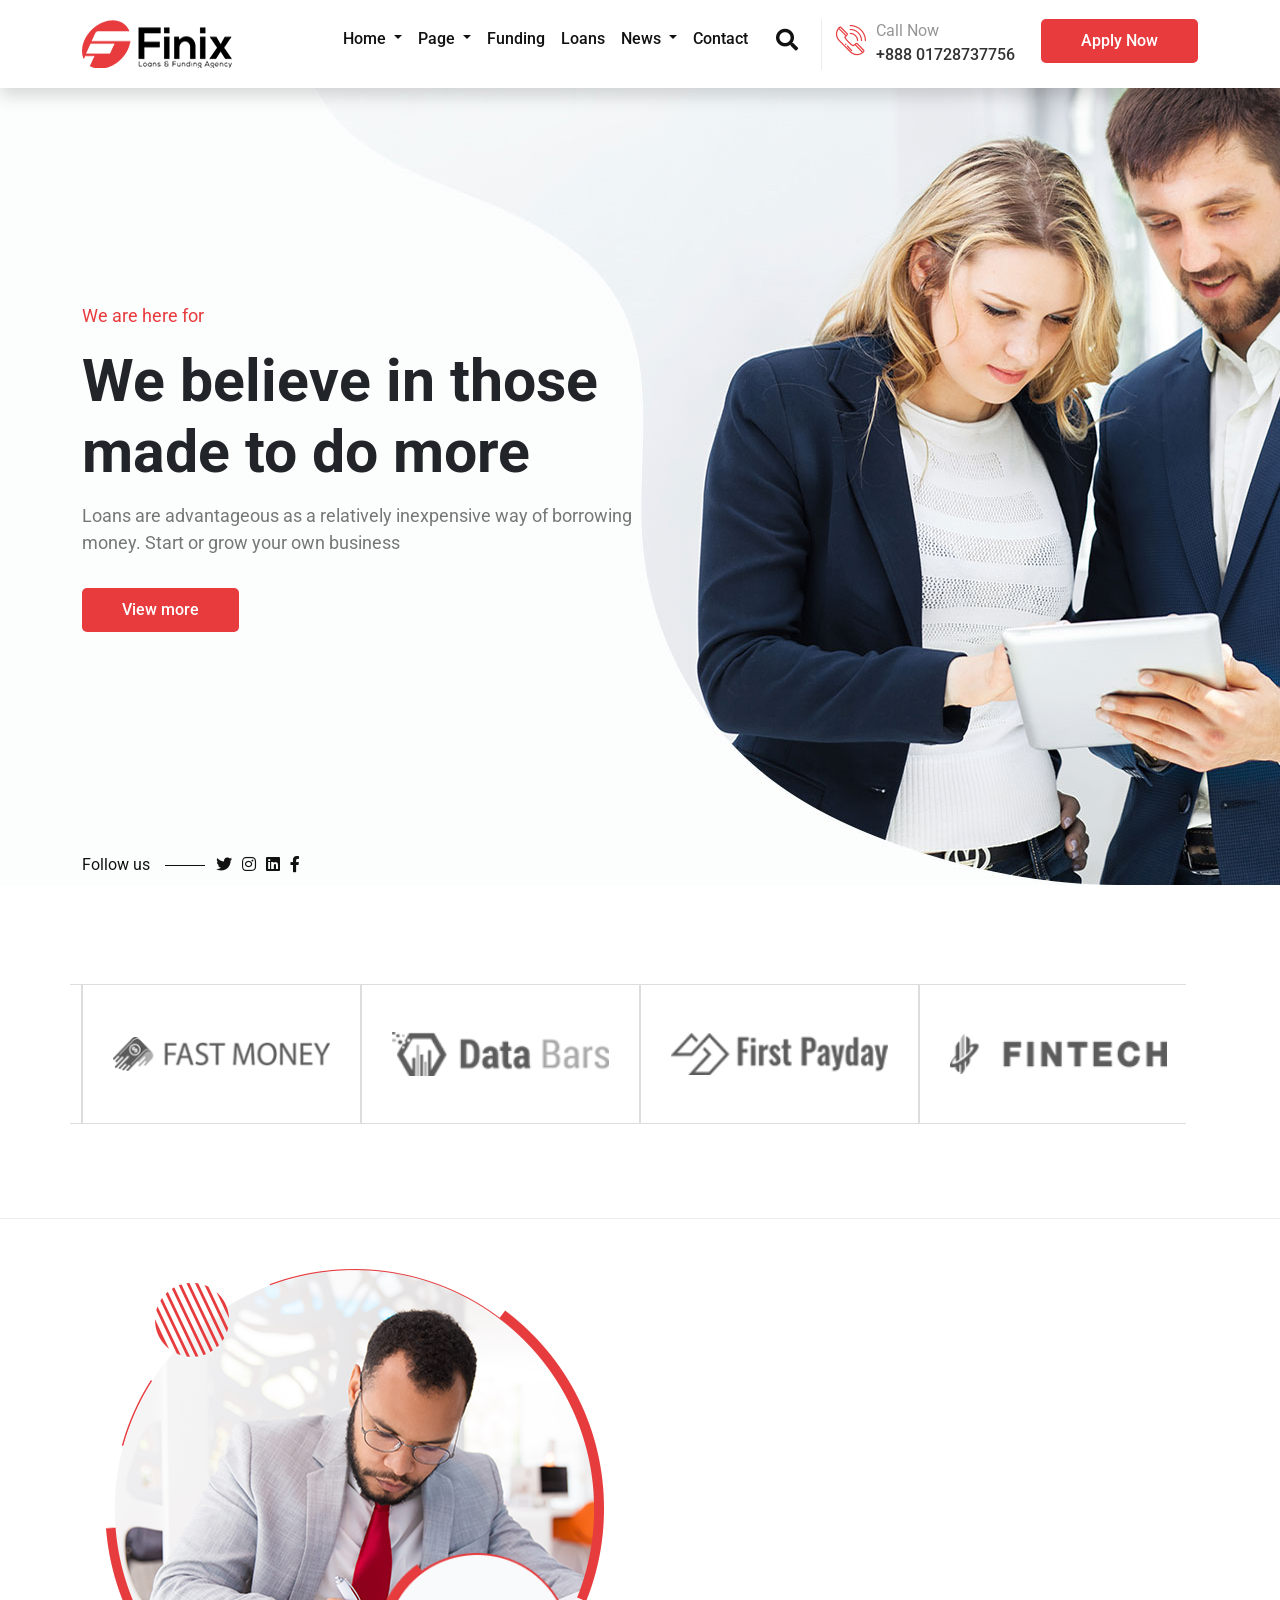
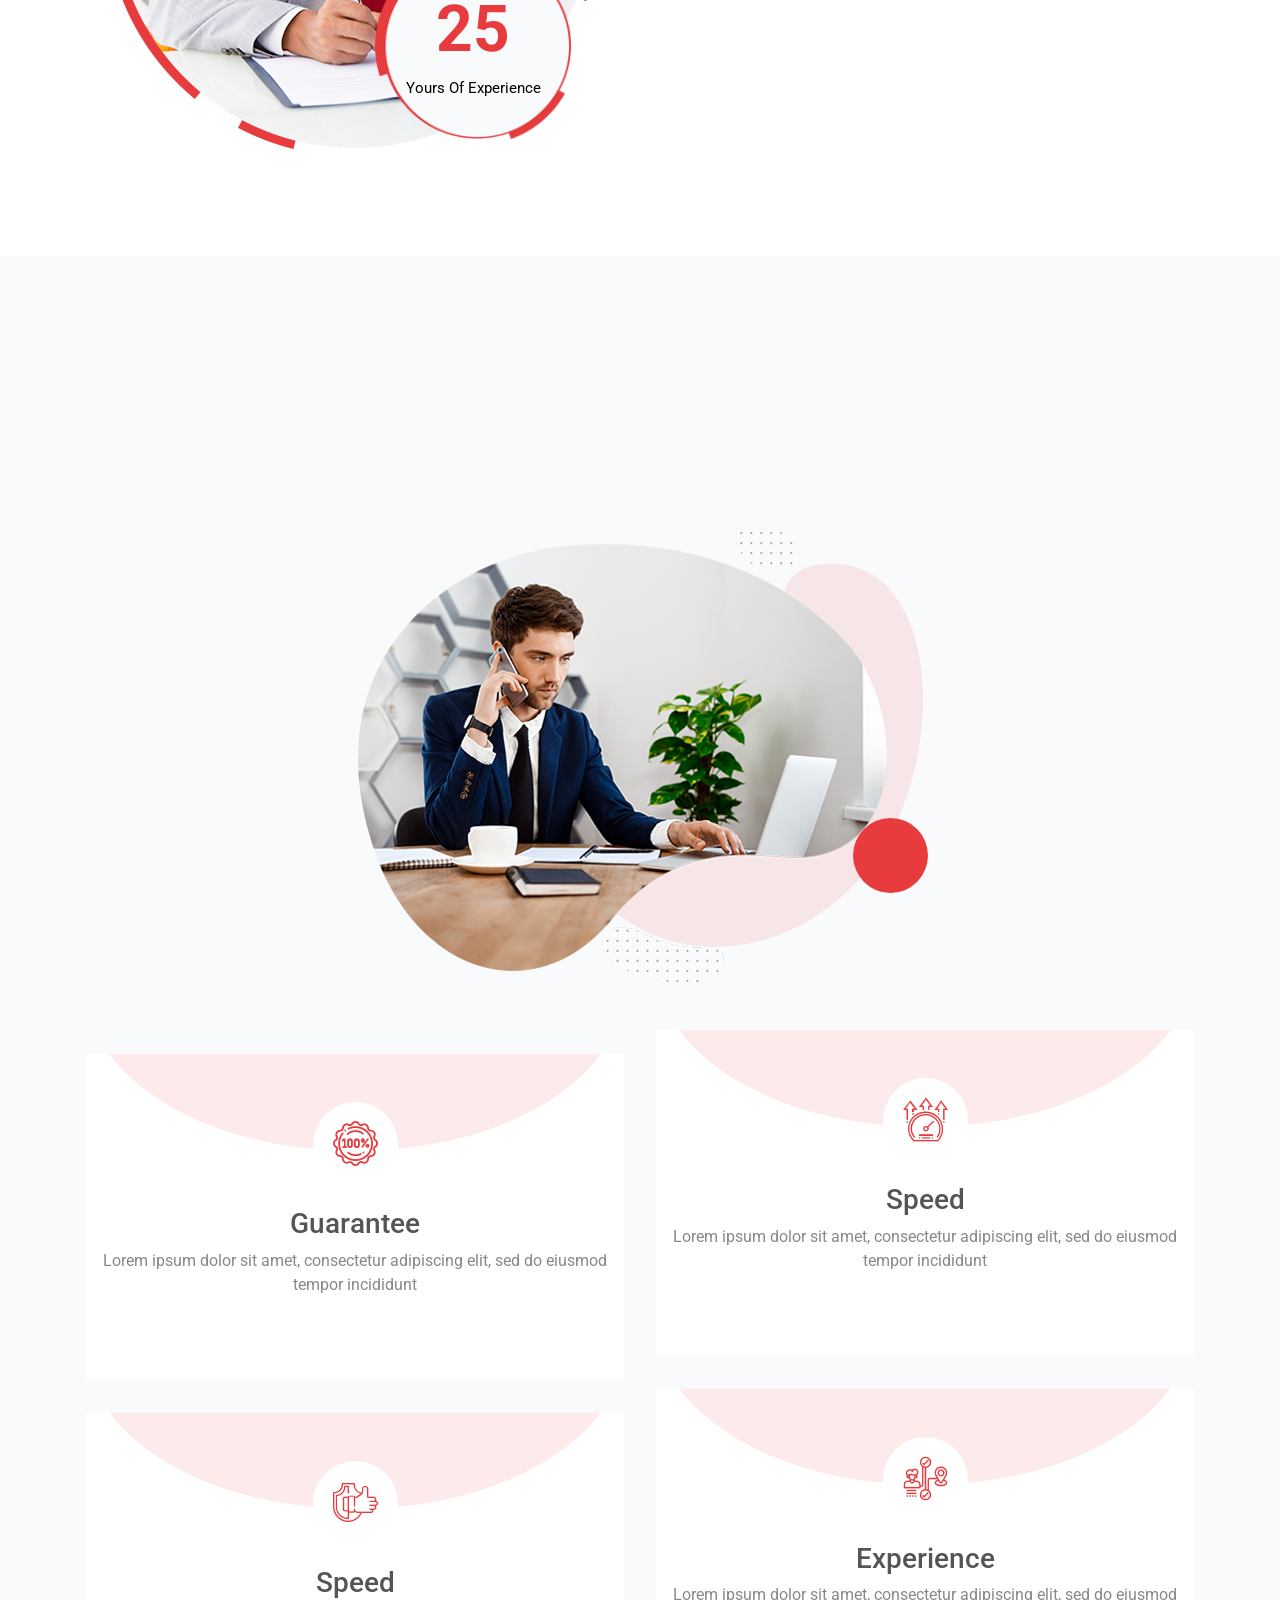
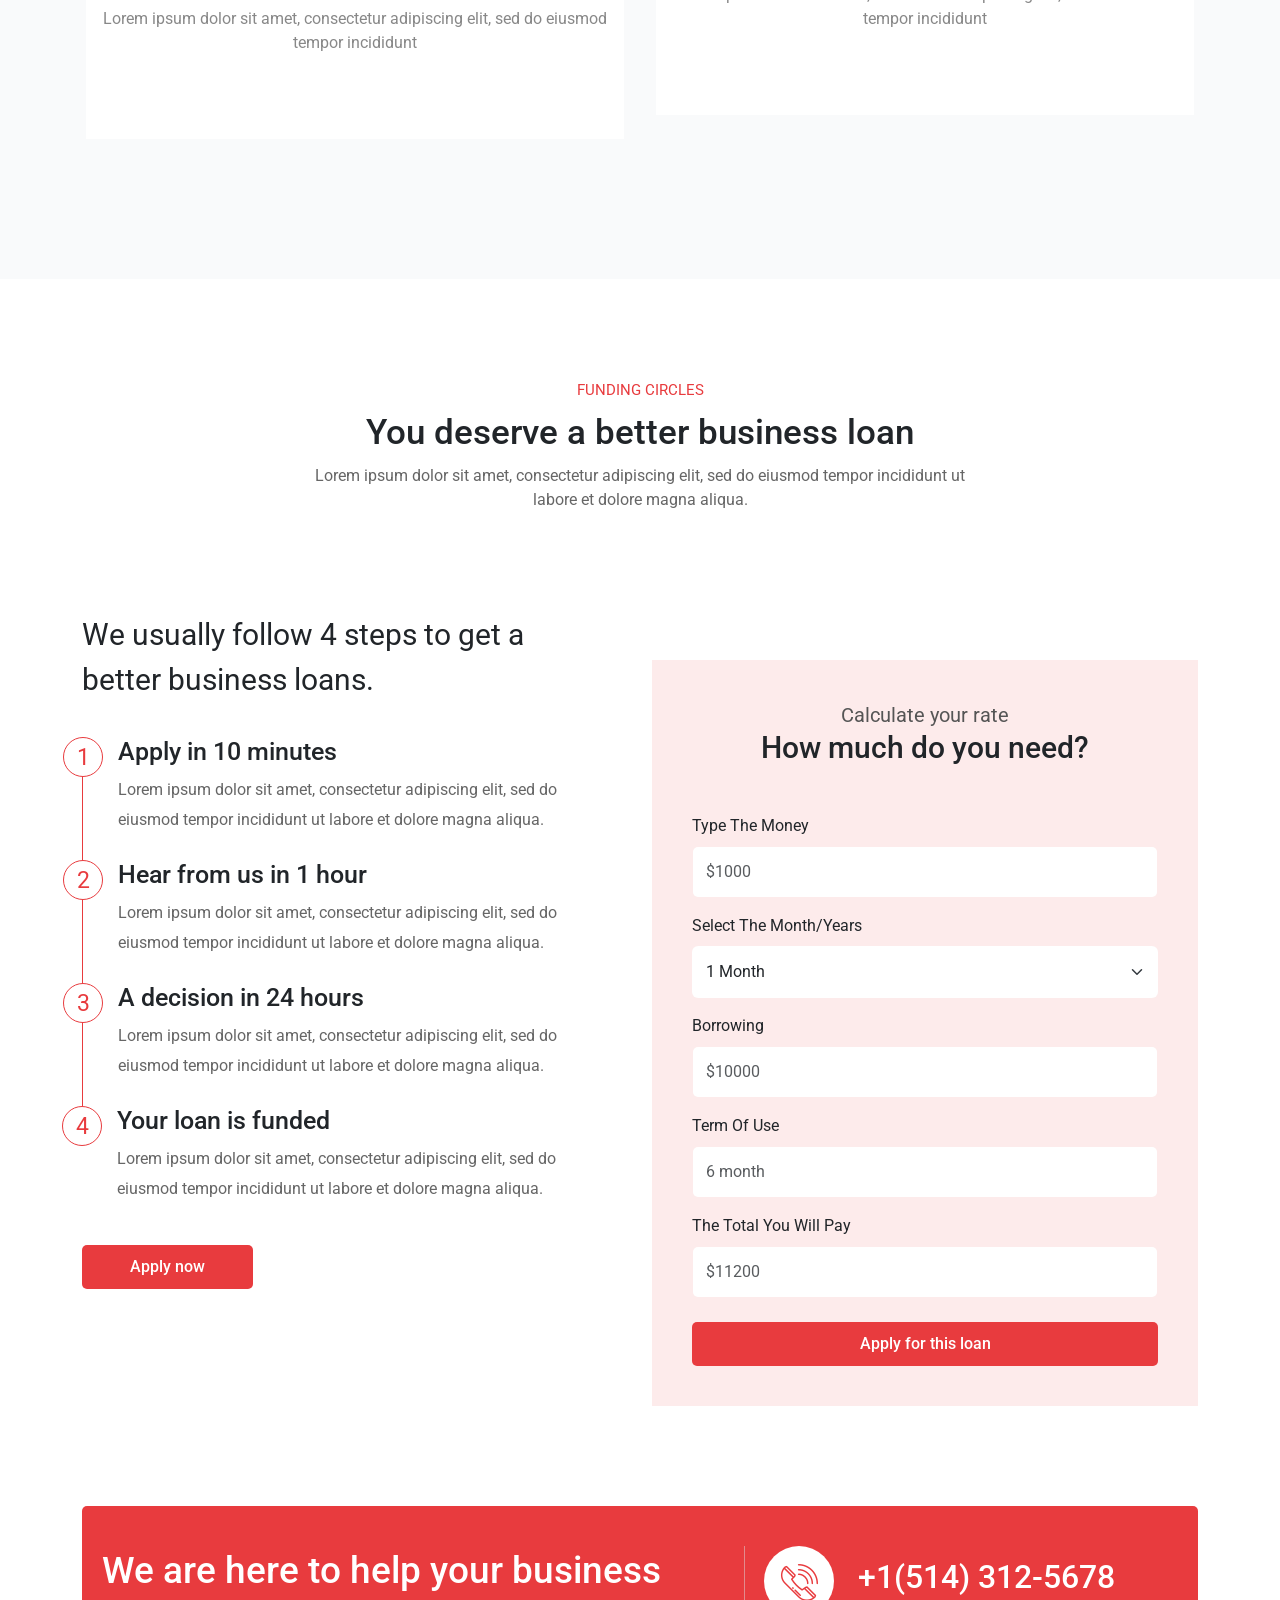
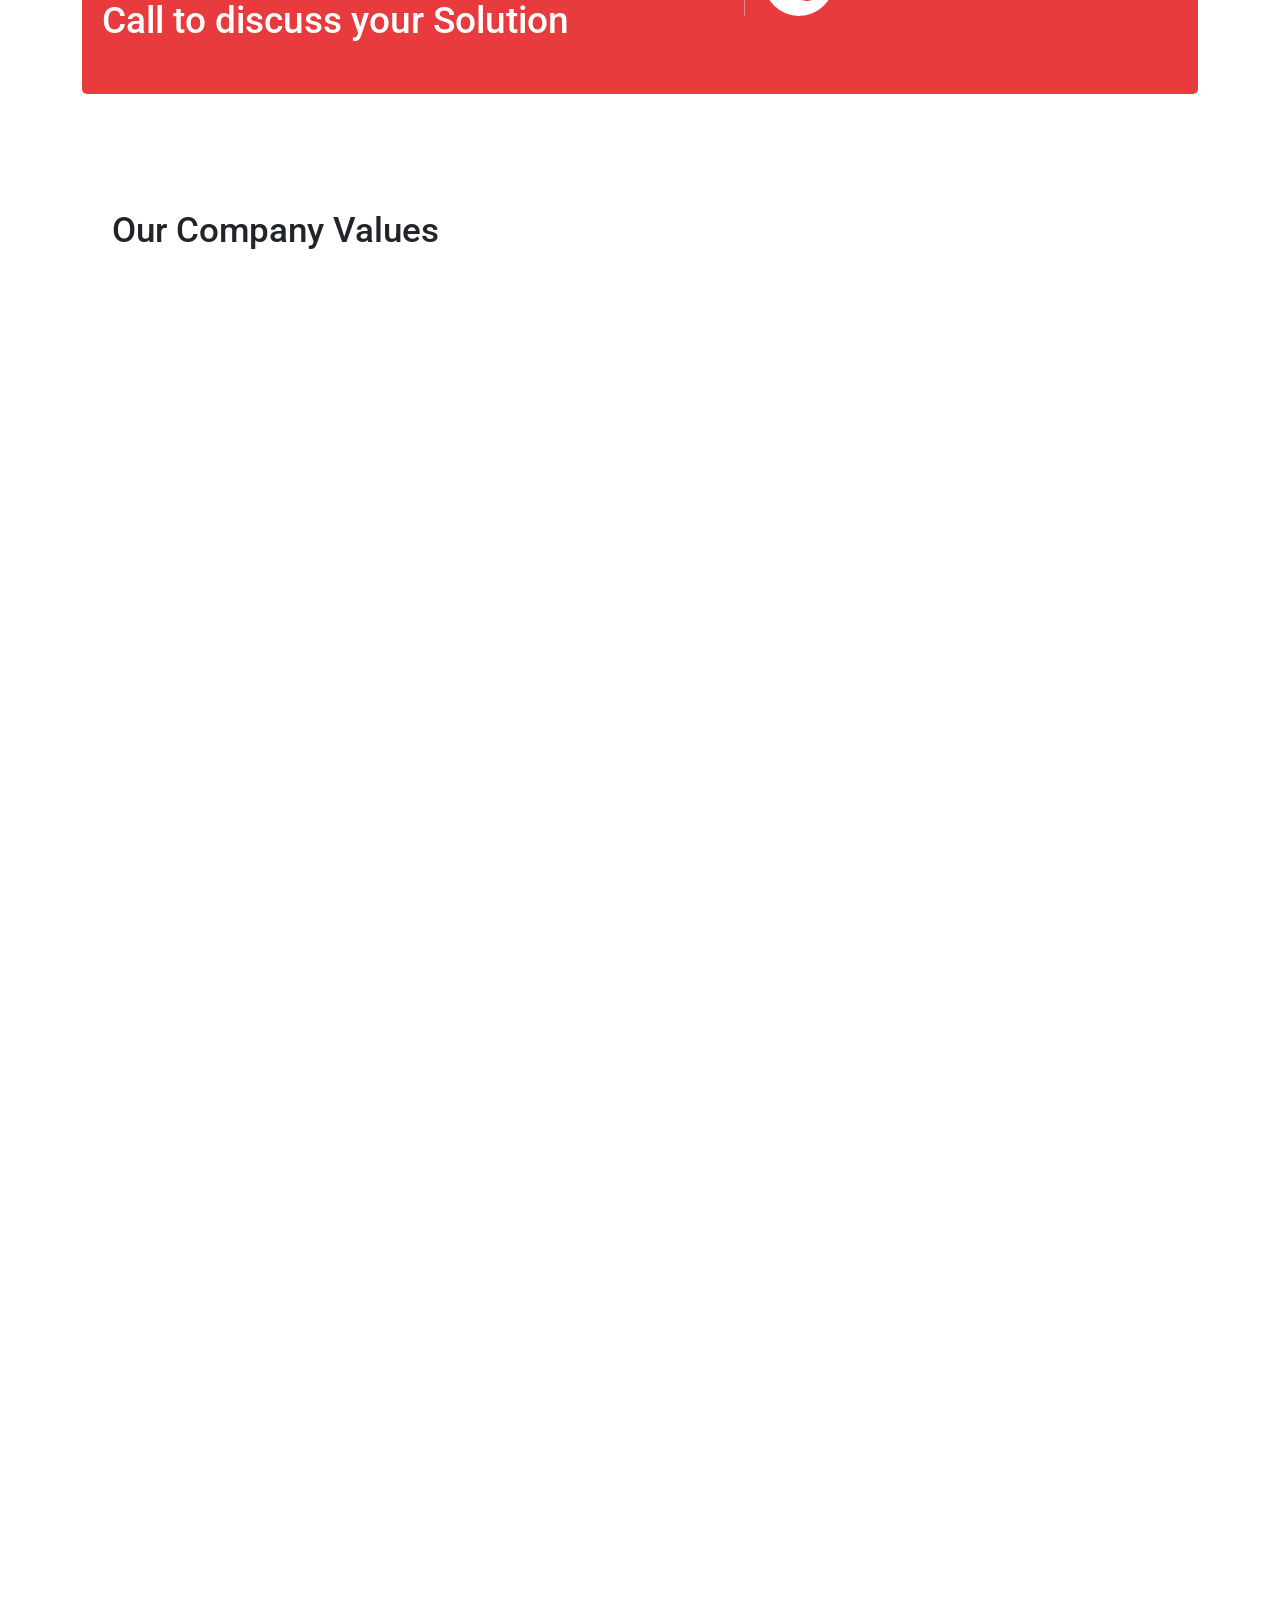
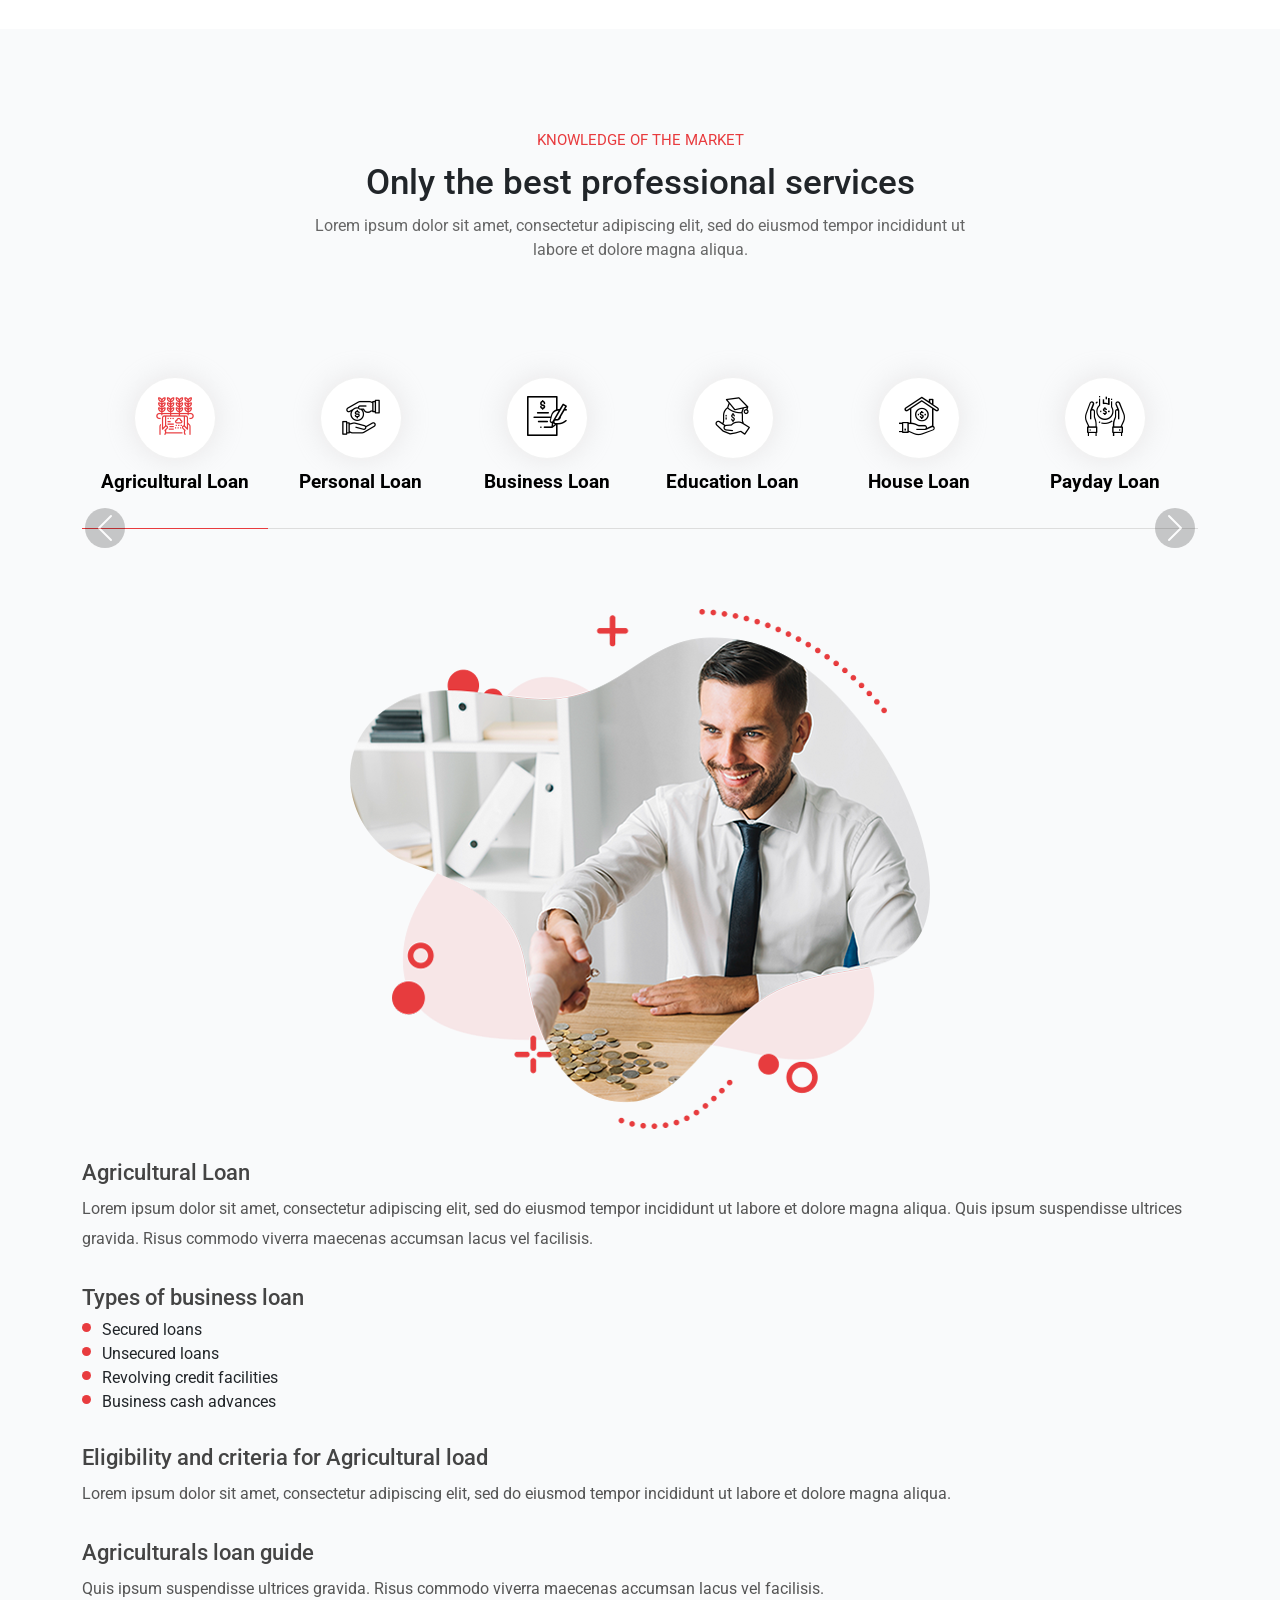
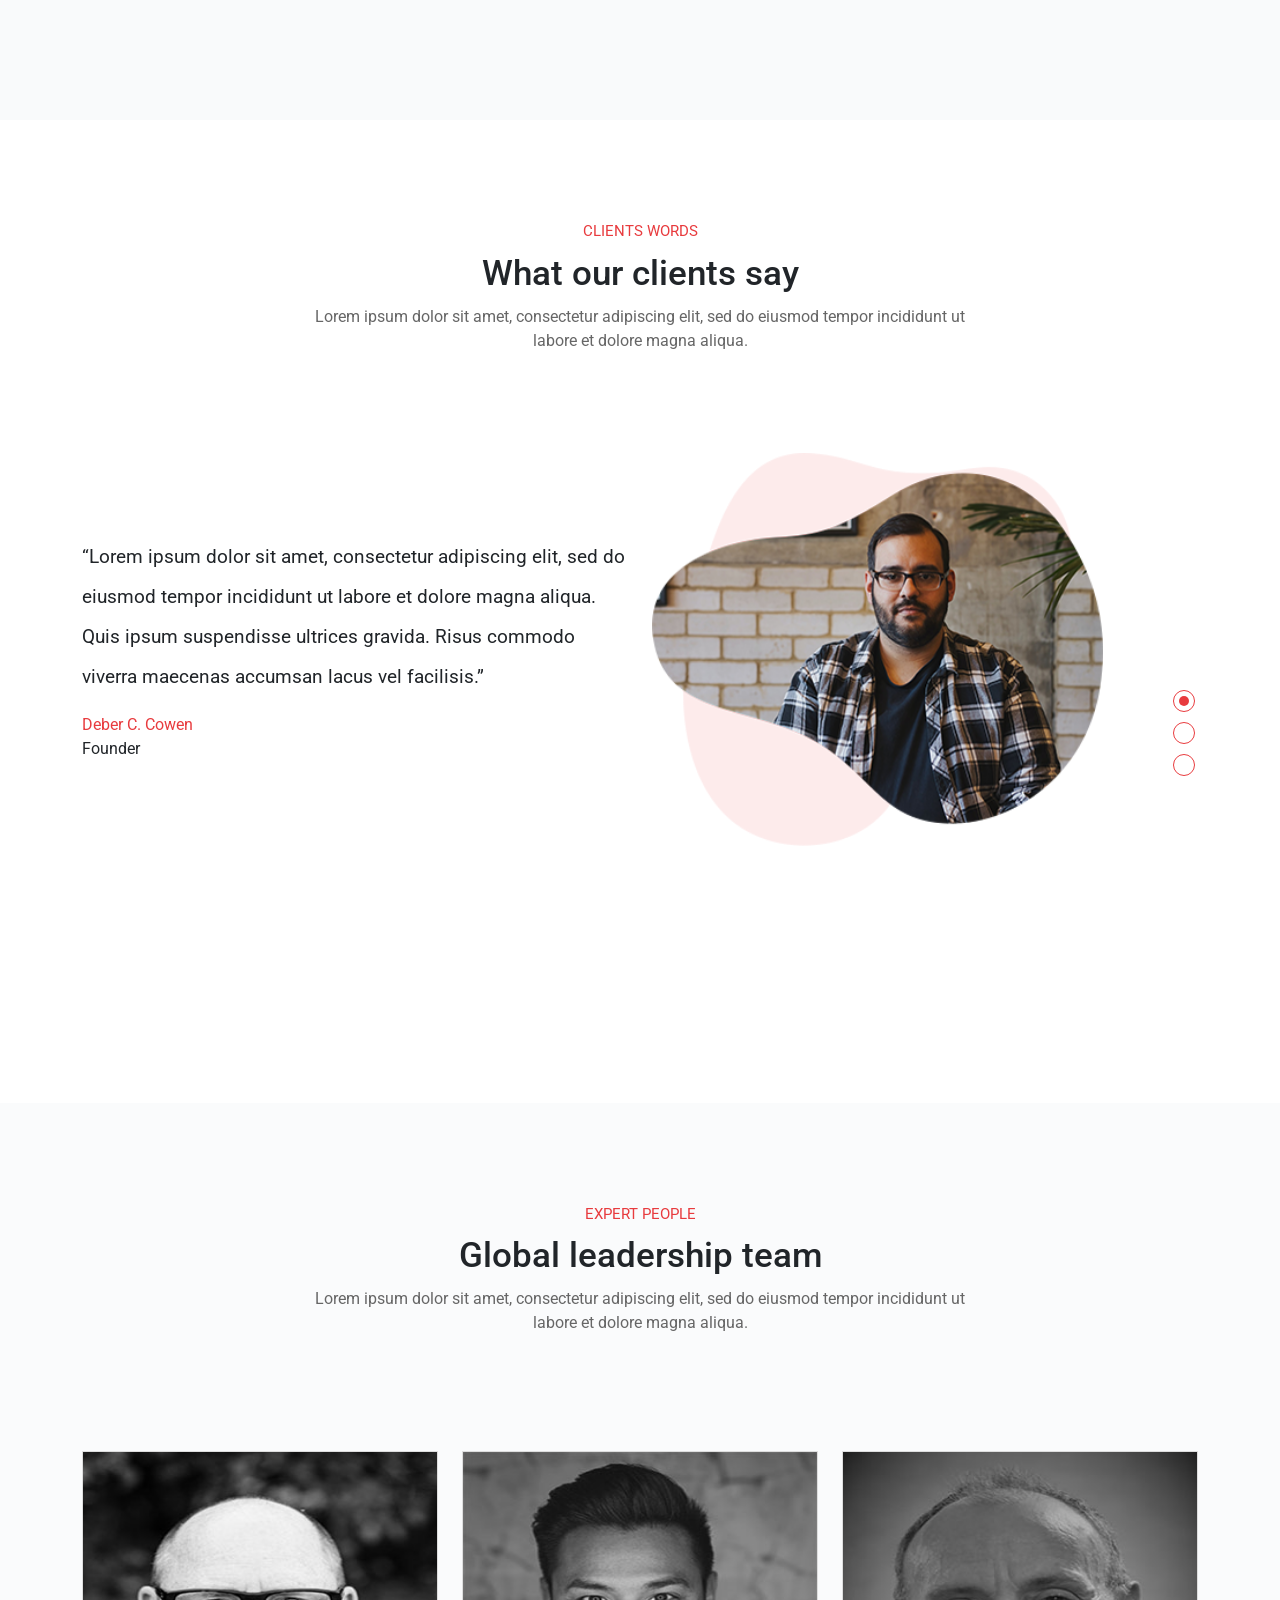
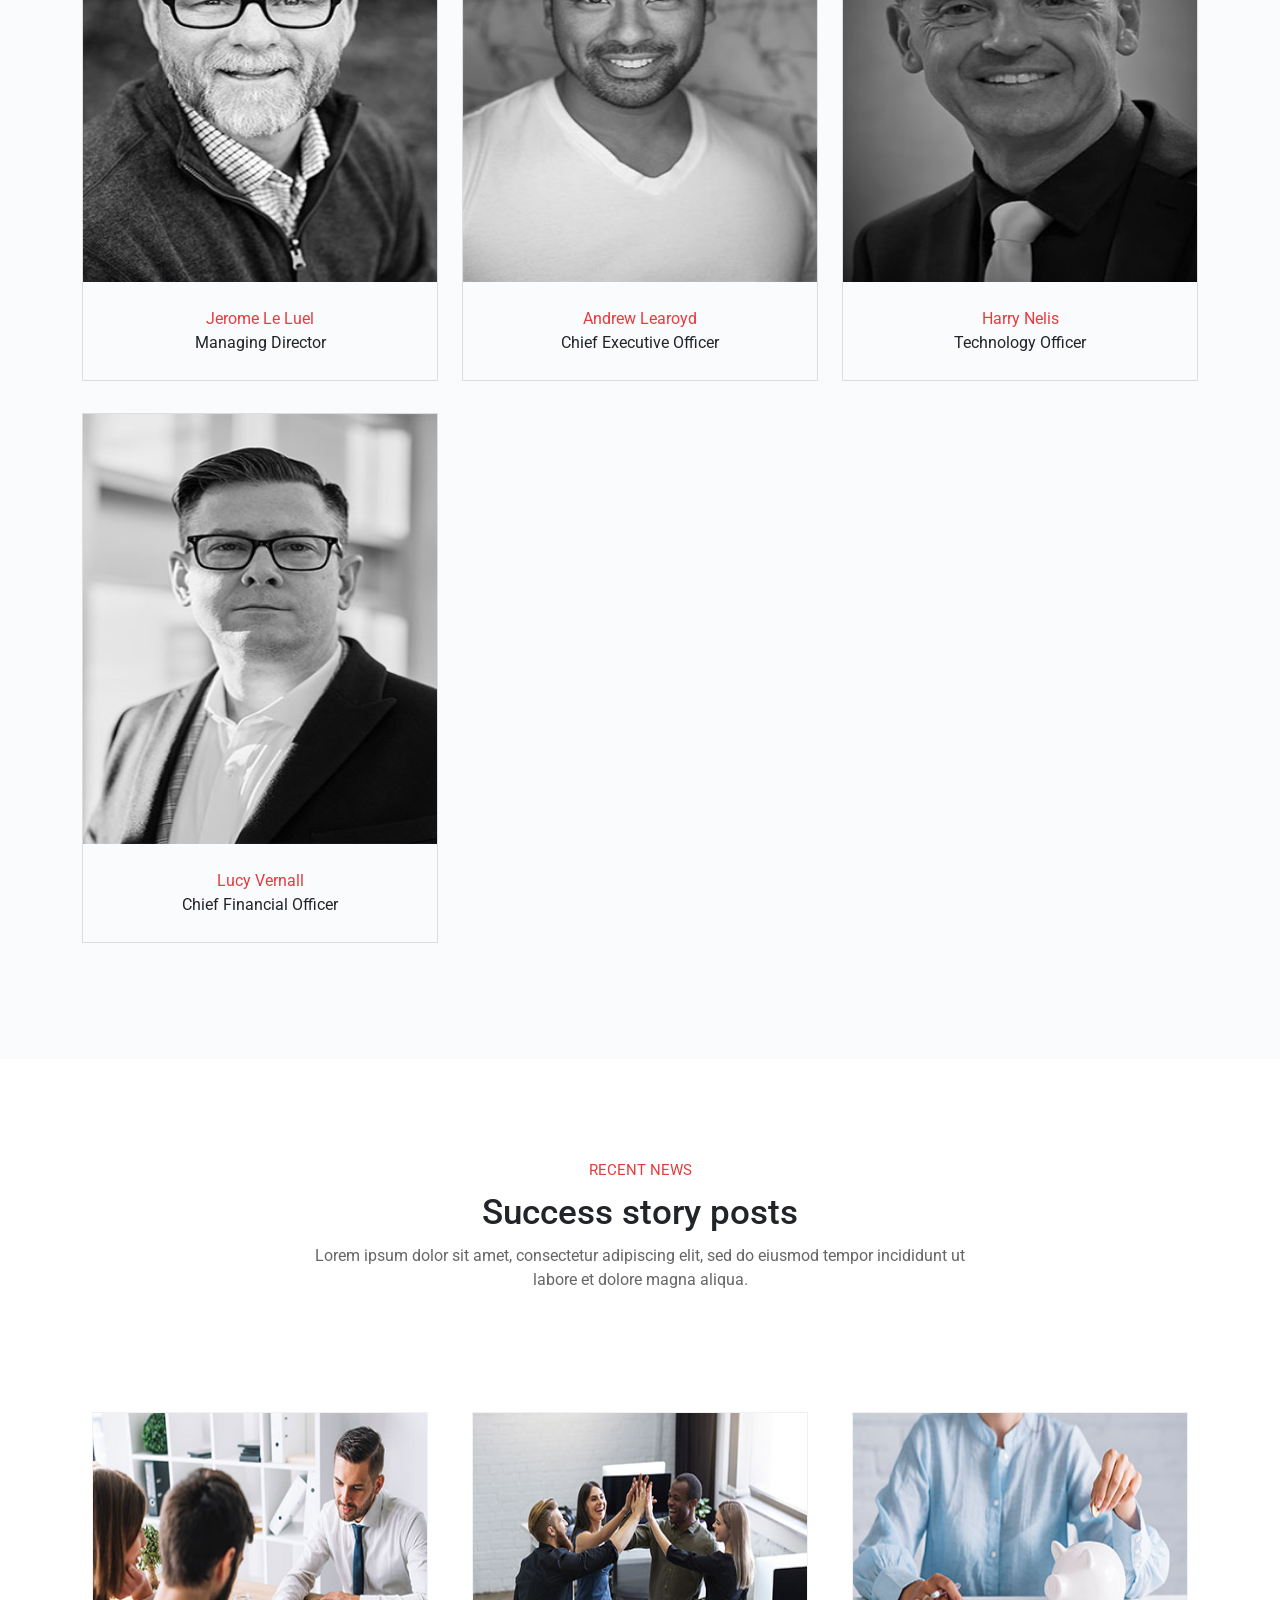
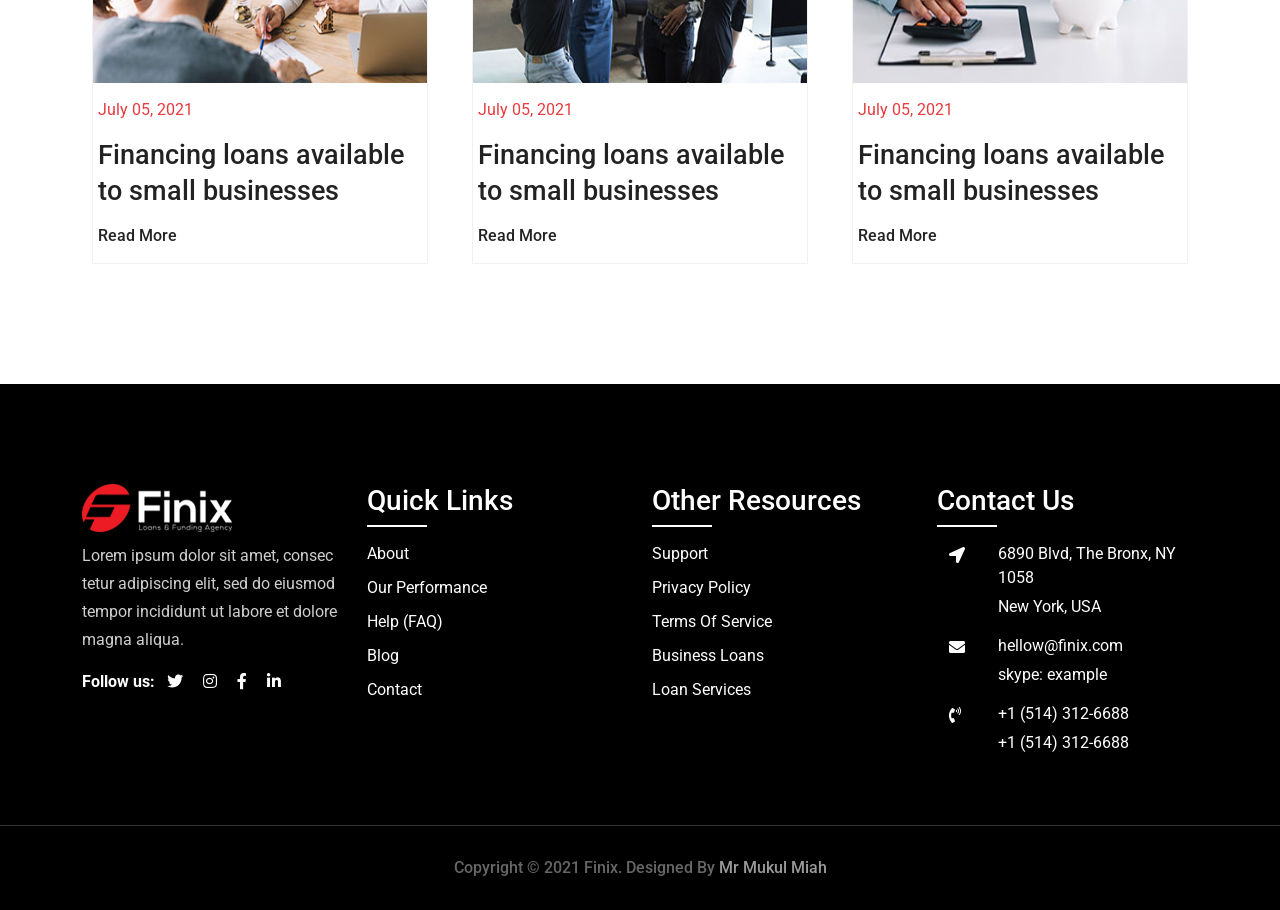
<file: index.html>
<!DOCTYPE html>
<html lang="en">

<head>
    <!-- Required meta tags -->
    <meta charset="utf-8" />
    <meta name="viewport" content="width=device-width, initial-scale=1" />
    <!-- google font -->
    <link rel="preconnect" href="https://fonts.gstatic.com" />
    <link
        href="https://fonts.googleapis.com/css2?family=Roboto:ital,wght@0,100;0,300;0,400;0,500;0,700;0,900;1,100;1,300;1,400;1,500;1,700;1,900&display=swap"
        rel="stylesheet" />
    <!-- Font Awesome -->
    <link rel="stylesheet" href="https://cdnjs.cloudflare.com/ajax/libs/font-awesome/5.15.3/css/all.min.css"
        integrity="sha512-iBBXm8fW90+nuLcSKlbmrPcLa0OT92xO1BIsZ+ywDWZCvqsWgccV3gFoRBv0z+8dLJgyAHIhR35VZc2oM/gI1w=="
        crossorigin="anonymous" />
    <!-- flat icon -->
    <link rel="stylesheet" type="text/css" href="assets/font/flaticon.css" />
    <!-- Bootstrap Icon -->
    <link rel="stylesheet" href="https://cdn.jsdelivr.net/npm/bootstrap-icons@1.4.1/font/bootstrap-icons.css" />
    <!-- Bootstrap CSS -->
    <link href="https://cdn.jsdelivr.net/npm/bootstrap@5.0.0-beta3/dist/css/bootstrap.min.css" rel="stylesheet"
        integrity="sha384-eOJMYsd53ii+scO/bJGFsiCZc+5NDVN2yr8+0RDqr0Ql0h+rP48ckxlpbzKgwra6" crossorigin="anonymous" />
    <!-- scroll effect -->
    <link rel="stylesheet" href="https://unpkg.com/aos@next/dist/aos.css" />
    <!-- facicon -->
    <link rel="shortcut icon" href="assets/img/favicon.png" type="image/x-icon" />
    <!-- owl carousel -->
    <link rel="stylesheet"
        href="https://cdnjs.cloudflare.com/ajax/libs/OwlCarousel2/2.3.4/assets/owl.carousel.min.css" />
    <link rel="stylesheet"
        href="https://cdnjs.cloudflare.com/ajax/libs/OwlCarousel2/2.3.4/assets/owl.theme.default.min.css" />
    <!-- maini css -->
    <link rel="stylesheet" href="assets/css/style.css" />
    <link rel="stylesheet" href="assets/css/responsive.css" />
    <title>Finix - Loans and Funding Agency HTML Template</title>
</head>

<body style="overflow-x: hidden">
    <nav class="navbar navbar-expand-lg navbar-light sticky-top shadow">
        <div class="container">
            <a class="navbar-brand" href="index.html"><img src="assets/img/logo.png" alt="" /></a>
            <button class="navbar-toggler" type="button" data-bs-toggle="collapse"
                data-bs-target="#navbarSupportedContent" aria-controls="navbarSupportedContent" aria-expanded="false"
                aria-label="Toggle navigation">
                <span class="navbar-toggler-icon"></span>
            </button>
            <div class="collapse navbar-collapse" id="navbarSupportedContent">
                <ul id="main_ul" class="navbar-nav ms-auto mb-2 mb-lg-0">
                    <li class="nav-item dropdown">
                        <a class="nav-link dropdown-toggle" href="#" id="navbarDropdown" role="button"
                            data-bs-toggle="dropdown" aria-expanded="false"> home </a>
                        <ul class="dropdown-menu shadow-lg" aria-labelledby="navbarDropdown">
                            <li><a class="dropdown-item" href="index.html">Home one</a></li>
                            <li><a class="dropdown-item" href="#">Home Two</a></li>
                            <li><a class="dropdown-item" href="#">Home Three</a></li>
                        </ul>
                    </li>
                    <li class="nav-item dropdown">
                        <a class="nav-link dropdown-toggle" href="#" id="navbarDropdown" role="button"
                            data-bs-toggle="dropdown" aria-expanded="false"> page </a>
                        <ul class="dropdown-menu shadow-lg" aria-labelledby="navbarDropdown">
                            <li><a class="dropdown-item" href="page.html">Page</a></li>
                            <li><a class="dropdown-item" href="#">About</a></li>
                            <li><a class="dropdown-item" href="#">Team</a></li>
                            <li><a class="dropdown-item" href="#">FAQ</a></li>
                            <li><a class="dropdown-item" href="#">Gallery</a></li>
                            <li><a class="dropdown-item" href="#">loan Calculator</a></li>
                            <li><a class="dropdown-item" href="#">Apply Now</a></li>
                            <li><a class="dropdown-item" href="#">Testimonial</a></li>
                            <li class="nav-item dropdown">
                                <a class="nav-link dropdown-toggle" href="#" id="navbarDropdown" role="button"
                                    data-bs-toggle="dropdown" aria-expanded="false"> Projects </a>
                                <ul class="dropdown-menu shadow" aria-labelledby="navbarDropdown">
                                    <li><a class="dropdown-item" href="#">Projects</a></li>
                                    <li><a class="dropdown-item" href="#">Projects Details</a></li>
                                </ul>
                            </li>
                            <li><a class="dropdown-item" href="#">Sign In</a></li>
                            <li><a class="dropdown-item" href="#">Sign Up</a></li>
                            <li><a class="dropdown-item" href="#">Terms & Conditions</a></li>
                            <li><a class="dropdown-item" href="#">Privacy Policy</a></li>
                            <li><a class="dropdown-item" href="#">Error Page</a></li>
                            <li><a class="dropdown-item" href="contact_page.html">Contact</a></li>
                        </ul>
                    </li>
                    <li class="nav-item">
                        <a class="nav-link" aria-current="page" href="funding_page.html">Funding</a>
                    </li>
                    <li class="nav-item">
                        <a class="nav-link" href="loan_page.html">Loans</a>
                    </li>

                    <li class="nav-item dropdown">
                        <a class="nav-link dropdown-toggle" href="#" id="navbarDropdown" role="button"
                            data-bs-toggle="dropdown" aria-expanded="false"> News </a>
                        <ul class="dropdown-menu shadow-lg" aria-labelledby="navbarDropdown">
                            <li><a class="dropdown-item" href="blog.html">News </a></li>
                            <li><a class="dropdown-item" href="#">News Details </a></li>
                        </ul>
                    </li>
                    <li class="nav-item">
                        <a class="nav-link" href="contact_page.html">Contact</a>
                    </li>
                    <div class="nav_right_div d-flex">
                        <div id="search_icon">
                            <input type="checkbox" name="" id="search" class="d-none" />
                            <label for="search"><i class="fas fa-search"></i></label>
                            <div class="search_box position-absolute shadow-lg">
                                <div class="input-group">
                                    <input class="form-control" type="search" name="" id="" />
                                    <a href="#" class="input-group-text"><i class="fas fa-search"></i></a>
                                </div>
                            </div>
                        </div>
                        <!-- right div -->
                        <div class="contact_info clearfix h-100">
                            <div class="float-start">
                                <i class="flaticon-telephone"></i>
                            </div>
                            <div class="float-end">
                                <span class="d-block">Call Now</span>
                                <a class="d-block" href="tel:01728737756">+888 01728737756</a>
                            </div>
                        </div>
                        <div class="nav_btn">
                            <a id="btn_default" href="#">Apply Now</a>
                        </div>
                    </div>
                </ul>
            </div>
        </div>
    </nav>
    <!-- banner section -->
    <section>
        <div class="banner_section">
            <div class="container">
                <div class="banner_content">
                    <div class="content_div">
                        <span data-aos="fade-right">We are here for</span>
                        <h1 class="my-3" data-aos="fade-right">We believe in those made to do more</h1>
                        <p data-aos="fade-right">Loans are advantageous as a relatively inexpensive way of borrowing
                            money. Start or grow your own business</p>
                        <a class="mt-3" id="btn_default" href="#" data-aos="fade-right">View more</a>
                    </div>
                </div>
                <div class="banner_social_icon">
                    <div class="social_main">
                        <p>Follow us</p>
                        <div class="divider"></div>
                        <ul>
                            <li>
                                <a href="#"><i class="fab fa-twitter"></i></a>
                            </li>
                            <li>
                                <a href="#"><i class="fab fa-instagram"></i></a>
                            </li>
                            <li>
                                <a href="#"><i class="fab fa-linkedin"></i></a>
                            </li>
                            <li>
                                <a href="#"><i class="fab fa-facebook-f"></i></a>
                            </li>
                        </ul>
                    </div>
                </div>
            </div>
        </div>
    </section>
    <!-- pratner  -->
    <section>
        <div class="partner_section">
            <div class="container">
                <main class="owl-carousel row">
                    <div class="item mt-md-3 mt-sm-3"> <img class="img-fluid" draggable="false"
                            src="assets/img/image1.png" alt="" /> </div>
                    <div class="item mt-md-3 mt-sm-3"> <img class="img-fluid" draggable="false"
                            src="assets/img/image2.png" alt="" /> </div>
                    <div class="item mt-md-3 mt-sm-3"> <img class="img-fluid" draggable="false"
                            src="assets/img/image3.png" alt="" /> </div>
                    <div class="item mt-md-3 mt-sm-3"><img class="img-fluid" draggable="false"
                            src="assets/img/image4.png" alt="" /> </div>
                    <div class="item mt-md-3 mt-sm-3"><img class="img-fluid" draggable="false"
                            src="assets/img/image5.png" alt="" /> </div>
                    <div class="item mt-md-3 mt-sm-3"><img class="img-fluid" draggable="false"
                            src="assets/img/image5.png" alt="" /> </div>
                    <div class="item mt-md-3 mt-sm-3"><img class="img-fluid" draggable="false"
                            src="assets/img/image5.png" alt="" /> </div>
                    <div class="item mt-md-3 mt-sm-3"><img class="img-fluid" draggable="false"
                            src="assets/img/image5.png" alt="" /> </div>
                    <div class="item mt-md-3 mt-sm-3"><img class="img-fluid" draggable="false"
                            src="assets/img/image5.png" alt="" /> </div>
                    <div class="item mt-md-3 mt-sm-3"><img class="img-fluid" draggable="false"
                            src="assets/img/image5.png" alt="" /> </div>
                </main>
            </div>
        </div>
    </section>
    <!-- about section -->
    <section>
        <div class="about_section">
            <div class="container">
                <div class="row">
                    <div class="col-xxl-6 col-lg-6 m-md-0 mb-md-4">
                        <div class="left_inner text-md-center">
                            <img draggable="false" src="assets/img/909.png" alt="" />
                            <div class="about_popup_image">
                                <div class="content">
                                    <h1>25</h1>
                                    <span>Yours Of Experience</span>
                                </div>
                            </div>
                        </div>
                    </div>
                    <div class="col-xxl-6 col-lg-6 mt-md-5 mt-sm-5">
                        <div class="right_iinner">
                            <span data-aos="fade-left">About company</span>
                            <h3 data-aos="fade-left">We have been working very efficiently with loan and funding for 25
                                years.</h3>
                            <p data-aos="fade-left">Lorem ipsum dolor sit amet, consectetur adipiscing elit, sed do
                                eiusmod tempor incididunt ut labore et dolore magna aliqua. Quis ipsum suspendisse
                                ultrices gravida.</p>
                            <h6 data-aos="fade-left">In business, we focus on 3 things.</h6>
                            <ul>
                                <li data-aos="fade-left">Useful info</li>
                                <li data-aos="fade-left">Reliability</li>
                                <li data-aos="fade-left">Innovation</li>
                            </ul>
                            <a href="#" id="btn_default" data-aos="fade-left">view more</a>
                        </div>
                    </div>
                </div>
            </div>
        </div>
    </section>
    <section>
        <div class="why_people_choose_us">
            <div class="container">
                <div class="row">
                    <div class="col-xxl-6 col-lg-12 col-md-12 col-sm-12">
                        <div class="left_inner">
                            <div class="row">
                                <div class="col-12 order_two">
                                    <span data-aos="fade-right">Transparent process</span>
                                    <h2 data-aos="fade-right">Why people choose us</h2>
                                    <p data-aos="fade-right">Lorem ipsum dolor sit amet, consectetur adipiscing elit,
                                        sed do eiusmod tempor incididunt ut labore et dolore magna aliqua.</p>
                                </div>
                                <div class="col-12 order_one me-auto">
                                    <div class="image_inner text-md-center">
                                        <img draggable="false" src="assets/img/choose.png" alt="" />
                                        <div class="play_btn">
                                            <p><i class="fas fa-play-circle"></i></p>
                                        </div>
                                    </div>
                                </div>
                            </div>
                        </div>
                    </div>
                    <div class="col-xxl-6 col-lg-12 col-md-12 col-sm-12">
                        <main>
                            <div class="row g-0 gx-md-4 gx-sm-5">
                                <div class="col-lg-6 col-md-6 col-sm-12" id="marginn_down">
                                    <div class="item mx-md-1 py-md-5">
                                        <div class="icon">
                                            <i class="flaticon-guarantee"></i>
                                        </div>
                                        <div class="item_content">
                                            <h3>Guarantee</h3>
                                            <p>Lorem ipsum dolor sit amet, consectetur adipiscing elit, sed do eiusmod
                                                tempor incididunt</p>
                                        </div>
                                    </div>
                                </div>
                                <div class="col-lg-6 col-md-6 col-sm-12">
                                    <div class="item mx-md-1 py-md-5">
                                        <div class="icon">
                                            <i class="flaticon-speed-1"></i>
                                        </div>
                                        <div class="item_content">
                                            <h3>Speed</h3>
                                            <p>Lorem ipsum dolor sit amet, consectetur adipiscing elit, sed do eiusmod
                                                tempor incididunt</p>
                                        </div>
                                    </div>
                                </div>
                                <div class="col-lg-6 col-md-6 col-sm-12 mb-sm-4 mb-4">
                                    <div class="item mx-md-1 py-md-5">
                                        <div class="icon">
                                            <i class="flaticon-reliability"></i>
                                        </div>
                                        <div class="item_content">
                                            <h3>Speed</h3>
                                            <p>Lorem ipsum dolor sit amet, consectetur adipiscing elit, sed do eiusmod
                                                tempor incididunt</p>
                                        </div>
                                    </div>
                                </div>
                                <div class="col-lg-6 col-md-6 col-sm-12" id="marginn_up">
                                    <div class="item mx-md-1 py-md-5">
                                        <div class="icon">
                                            <i class="flaticon-user-experience"></i>
                                        </div>
                                        <div class="item_content">
                                            <h3>Experience</h3>
                                            <p>Lorem ipsum dolor sit amet, consectetur adipiscing elit, sed do eiusmod
                                                tempor incididunt</p>
                                        </div>
                                    </div>
                                </div>
                            </div>
                        </main>
                    </div>
                </div>
            </div>
        </div>
    </section>
    <section>
        <div class="container">
            <div class="contact_us_section">
                <div class="title_section">
                    <span>funding circles</span>
                    <h1>You deserve a better business loan</h1>
                    <p>
                        Lorem ipsum dolor sit amet, consectetur adipiscing elit, sed do eiusmod tempor incididunt ut
                        <br />
                        labore et dolore magna aliqua.
                    </p>
                </div>
                <main>
                    <div class="row">
                        <div class="col-xxl-6 col-lg-6 col-md-12">
                            <div class="left_inner">
                                <h3>We usually follow 4 steps to get a better business loans.</h3>
                                <div class="time_line">
                                    <ul>
                                        <li item="1">
                                            <h2>Apply in 10 minutes</h2>
                                            <p>Lorem ipsum dolor sit amet, consectetur adipiscing elit, sed do eiusmod
                                                tempor incididunt ut labore et dolore magna aliqua.</p>
                                        </li>
                                        <li item="2">
                                            <h2>Hear from us in 1 hour</h2>
                                            <p>Lorem ipsum dolor sit amet, consectetur adipiscing elit, sed do eiusmod
                                                tempor incididunt ut labore et dolore magna aliqua.</p>
                                        </li>
                                        <li item="3">
                                            <h2>A decision in 24 hours</h2>
                                            <p>Lorem ipsum dolor sit amet, consectetur adipiscing elit, sed do eiusmod
                                                tempor incididunt ut labore et dolore magna aliqua.</p>
                                        </li>
                                        <li item="4">
                                            <h2>Your loan is funded</h2>
                                            <p>Lorem ipsum dolor sit amet, consectetur adipiscing elit, sed do eiusmod
                                                tempor incididunt ut labore et dolore magna aliqua.</p>
                                        </li>
                                    </ul>
                                    <a id="btn_default" class="mt-3 px-5" href="#">Apply now</a>
                                </div>
                            </div>
                        </div>
                        <div class="col-xxl-6 col-lg-6 col-md-12 mt-md-5">
                            <div class="right_inner m-md-0 p-md-0">
                                <form class="m-md-0" action="#">
                                    <div class="form_title">
                                        <span>Calculate your rate</span>
                                        <h1>How much do you need?</h1>
                                    </div>
                                    <div class="group">
                                        <label class="form-label mt-5 d-block" for="Money">Type The Money</label>
                                        <input class="form-control d-block" type="number" name="Money" id="Money"
                                            placeholder="$1000" />
                                    </div>
                                    <div class="group">
                                        <label class="form-label mt-3 d-block" for="Money">Select The
                                            Month/Years</label>
                                        <select class="form-select" aria-label="Default select example">
                                            <option value="1 month">1 Month</option>
                                            <option value="2 month">2 Month</option>
                                            <option value="3 month">3 Month</option>
                                            <option value="4 month">4 Month</option>
                                            <option value="6 month">6 Month</option>
                                            <option value="1 year">1 Year</option>
                                            <option value="2 years">2 Years</option>
                                            <option value="3 years">3 Years</option>
                                        </select>
                                    </div>
                                    <div class="group">
                                        <label class="form-label mt-3 d-block" for="Borrowing">Borrowing</label>
                                        <input class="form-control d-block" type="number" name="Borrowing"
                                            id="Borrowing" placeholder="$10000" />
                                    </div>
                                    <div class="group">
                                        <label class="form-label mt-3 d-block" for="Term">Term Of Use</label>
                                        <input class="form-control d-block" type="number" name="Term Of Use" id="Term"
                                            placeholder="6 month" />
                                    </div>
                                    <div class="group">
                                        <label class="form-label mt-3 d-block" for="Pay">The Total You Will Pay</label>
                                        <input class="form-control d-block" type="number" name="The Total You Will Pay"
                                            id="Pay" placeholder="$11200" />
                                    </div>
                                    <a id="btn_default" class="d-block mt-4 text-center" href="#">Apply for this
                                        loan</a>
                                </form>
                            </div>
                        </div>
                    </div>
                </main>
            </div>
        </div>
    </section>
    <section>
        <div class="call_to_action">
            <div class="container">
                <div class="call_to_action_ininer">
                    <div class="row">
                        <div class="col-xxl-7 col-lg-7 col-md-7">
                            <div class="text">
                                <h1 class="">We are here to help your business Call to discuss your Solution</h1>
                            </div>
                        </div>
                        <div class="col-xxl-5 col-lg-5 col-md-5">
                            <div class="inner">
                                <div class="row align-items-center">
                                    <div class="col-xxl-3 col-lg-3 col-md-3">
                                        <div class="icon">
                                            <i class="flaticon-telephone"></i>
                                        </div>
                                    </div>
                                    <div class="col-xxl-9 col-lg-9 col-md-9">
                                        <div class="num">
                                            <h2>+1(514) 312-5678</h2>
                                        </div>
                                    </div>
                                </div>
                            </div>
                        </div>
                    </div>
                </div>
            </div>
        </div>
    </section>
    <section>
        <div class="our_company">
            <div class="container">
                <div class="row align-items-center">
                    <div class="col-xxl-6 col-lg-12  mt-md-3 order_last">
                        <div class="left_inner">
                            <h1>our company values</h1>
                            <div class="item" data-aos="fade-left">
                                <div class="row">
                                    <div class="col-lg-1 col-md-1 col-1">
                                        <div class="icon_inner">
                                            <i class="flaticon-idea"></i>
                                        </div>
                                    </div>
                                    <div class="col-lg-11 col-md-11 col-11">
                                        <div class="content">
                                            <h3>Innovative</h3>
                                            <p>Lorem ipsum dolor sit amet, consectetur adipiscing elit, sed do eiusmod
                                                tempor incididunt ut labore et dolore magna aliqua.</p>
                                        </div>
                                    </div>
                                </div>
                            </div>
                            <div class="item" data-aos="fade-left">
                                <div class="row">
                                    <div class="col-lg-1 col-md-1 col-1">
                                        <div class="icon_inner">
                                            <i class="flaticon-talent"></i>
                                        </div>
                                    </div>
                                    <div class="col-lg-11 col-md-11 col-11">
                                        <div class="content">
                                            <h3>Talent</h3>
                                            <p>Lorem ipsum dolor sit amet, consectetur adipiscing elit, sed do eiusmod
                                                tempor incididunt ut labore et dolore magna aliqua.</p>
                                        </div>
                                    </div>
                                </div>
                            </div>
                            <div class="item" data-aos="fade-left">
                                <div class="row">
                                    <div class="col-lg-1 col-md-1 col-1">
                                        <div class="icon_inner">
                                            <i class="flaticon-reliability"></i>
                                        </div>
                                    </div>
                                    <div class="col-lg-11 col-md-11 col-11">
                                        <div class="content">
                                            <h3>Enabling</h3>
                                            <p>Lorem ipsum dolor sit amet, consectetur adipiscing elit, sed do eiusmod
                                                tempor incididunt ut labore et dolore magna aliqua.</p>
                                        </div>
                                    </div>
                                </div>
                            </div>
                            <div class="item" data-aos="fade-left">
                                <div class="row">
                                    <div class="col-lg-1 col-md-1 col-1">
                                        <div class="icon_inner">
                                            <i class="flaticon-responsibility"></i>
                                        </div>
                                    </div>
                                    <div class="col-lg-11 col-md-11 col-11">
                                        <div class="content">
                                            <h3>Commercially responsible</h3>
                                            <p>Lorem ipsum dolor sit amet, consectetur adipiscing elit, sed do eiusmod
                                                tempor incididunt ut labore et dolore magna aliqua.</p>
                                        </div>
                                    </div>
                                </div>
                            </div>
                        </div>
                    </div>
                    <div class=" col-xxl-6 col-lg-12 order_frist  mb-md-5" data-aos="fade-up">
                        <div class="company_image">
                            <img src="assets/img/company2.png" alt="" />
                        </div>
                    </div>
                </div>
            </div>
        </div>
    </section>
    <section>
        <div class="loans_section">
            <div class="container">
                <div class="title">
                    <div class="title_section">
                        <span>Knowledge of the market</span>
                        <h1>Only the best professional services</h1>
                        <p>Lorem ipsum dolor sit amet, consectetur adipiscing elit, sed do eiusmod tempor incididunt ut
                            <br> labore et dolore magna aliqua.</p>
                    </div>
                </div>
                <main>
                    <div id="carouselExampleIndicators" class="carousel slide" data-bs-ride="carousel">
                        <div class="tab_btn carousel-indicators d-flex justify-content-around m-0 position-static">
                            <button type="button" data-bs-target="#carouselExampleIndicators" data-bs-slide-to="0"
                                class="active" aria-current="true" aria-label="Slide 1">
                                <span><i class="flaticon-agriculture"></i></span>
                                <p>Agricultural Loan</p>
                            </button>

                            <button type="button" data-bs-target="#carouselExampleIndicators" data-bs-slide-to="1"
                                aria-label="Slide 2">
                                <span><i class="flaticon-money"></i></span>
                                <p>Personal Loan</p>
                            </button>
                            <button type="button" data-bs-target="#carouselExampleIndicators" data-bs-slide-to="2"
                                aria-label="Slide 3">
                                <span><i class="flaticon-loan"></i></span>
                                <p>Business Loan</p>
                            </button>
                            <button type="button" data-bs-target="#carouselExampleIndicators" data-bs-slide-to="3"
                                aria-label="Slide 4">
                                <span><i class="flaticon-scholarship"></i></span>
                                <p>Education Loan</p>
                            </button>
                            <button type="button" data-bs-target="#carouselExampleIndicators" data-bs-slide-to="4"
                                aria-label="Slide 5">
                                <span><i class="flaticon-loan-2"></i></span>
                                <p>House Loan</p>
                            </button>
                            <button type="button" data-bs-target="#carouselExampleIndicators" data-bs-slide-to="5"
                                aria-label="Slide 6">
                                <span><i class="flaticon-loan-1"></i></span>
                                <p>Payday Loan</p>
                            </button>
                            <!-- next prev btn -->
                            <div id="next_prev_btn">
                                <button class="carousel-control-prev" type="button"
                                    data-bs-target="#carouselExampleIndicators" data-bs-slide="prev">
                                    <span class="carousel-control-prev-icon" aria-hidden="true"></span>
                                    <span class="visually-hidden">Previous</span>
                                </button>
                                <button class="carousel-control-next" type="button"
                                    data-bs-target="#carouselExampleIndicators" data-bs-slide="next">
                                    <span class="carousel-control-next-icon" aria-hidden="true"></span>
                                    <span class="visually-hidden">Next</span>
                                </button>
                            </div>
                        </div>

                        <div class="carousel-inner">
                            <div class="carousel-item active">
                                <div class="content_inner">
                                    <div class="row">
                                        <div class="col-xxl-6 col-lg-12">
                                            <div class="left_inner">
                                                <img src="assets/img/services-tab.png" alt="" />
                                            </div>
                                        </div>
                                        <div class="col-xxl-6  col-lg-12">
                                            <div class="right_inner">
                                                <h3>Agricultural Loan</h3>
                                                <p>
                                                    Lorem ipsum dolor sit amet, consectetur adipiscing elit, sed do
                                                    eiusmod tempor incididunt ut labore et dolore magna aliqua. Quis
                                                    ipsum suspendisse
                                                    ultrices gravida. Risus commodo viverra
                                                    maecenas accumsan lacus vel facilisis.
                                                </p>
                                                <h3>Types of business loan</h3>
                                                <ul>
                                                    <li>Secured loans</li>
                                                    <li>Unsecured loans</li>
                                                    <li>Revolving credit facilities</li>
                                                    <li>Business cash advances</li>
                                                </ul>
                                                <h3>Eligibility and criteria for Agricultural load</h3>
                                                <p>Lorem ipsum dolor sit amet, consectetur adipiscing elit, sed do
                                                    eiusmod tempor incididunt ut labore et dolore magna aliqua.</p>
                                                <h3>Agriculturals loan guide</h3>
                                                <p>Quis ipsum suspendisse ultrices gravida. Risus commodo viverra
                                                    maecenas accumsan lacus vel facilisis.</p>
                                            </div>
                                        </div>
                                    </div>
                                </div>
                            </div>
                            <div class="carousel-item">
                                <div class="content_inner">
                                    <div class="row">
                                        <div class="col-xxl-6  col-lg-12">
                                            <div class="left_inner">
                                                <img src="assets/img/choose.png" alt="" />
                                            </div>
                                        </div>
                                        <div class="col-xxl-6  col-lg-12">
                                            <div class="right_inner">
                                                <h3>Personal Loan</h3>
                                                <p>
                                                    Lorem ipsum dolor sit amet, consectetur adipiscing elit, sed do
                                                    eiusmod tempor incididunt ut labore et dolore magna aliqua. Quis
                                                    ipsum suspendisse
                                                    ultrices gravida. Risus commodo viverra
                                                    maecenas accumsan lacus vel facilisis.
                                                </p>
                                                <h3>Types of business loan</h3>
                                                <ul>
                                                    <li>Secured loans</li>
                                                    <li>Unsecured loans</li>
                                                    <li>Revolving credit facilities</li>
                                                    <li>Business cash advances</li>
                                                </ul>
                                                <h3>Eligibility and criteria for Personal load</h3>
                                                <p>Lorem ipsum dolor sit amet, consectetur adipiscing elit, sed do
                                                    eiusmod tempor incididunt ut labore et dolore magna aliqua.</p>
                                                <h3>Agriculturals loan guide</h3>
                                                <p>Quis ipsum suspendisse ultrices gravida. Risus commodo viverra
                                                    maecenas accumsan lacus vel facilisis.</p>
                                            </div>
                                        </div>
                                    </div>
                                </div>
                            </div>
                            <div class="carousel-item">
                                <div class="content_inner">
                                    <div class="row">
                                        <div class="col-xxl-6  col-lg-12">
                                            <div class="left_inner">
                                                <img src="assets/img/company2.png" alt="" />
                                            </div>
                                        </div>
                                        <div class="col-xxl-6  col-lg-12">
                                            <div class="right_inner">
                                                <h3>Business Loan</h3>
                                                <p>
                                                    Lorem ipsum dolor sit amet, consectetur adipiscing elit, sed do
                                                    eiusmod tempor incididunt ut labore et dolore magna aliqua. Quis
                                                    ipsum suspendisse
                                                    ultrices gravida. Risus commodo viverra
                                                    maecenas accumsan lacus vel facilisis.
                                                </p>
                                                <h3>Types of business loan</h3>
                                                <ul>
                                                    <li>Secured loans</li>
                                                    <li>Unsecured loans</li>
                                                    <li>Revolving credit facilities</li>
                                                    <li>Business cash advances</li>
                                                </ul>
                                                <h3>Eligibility and criteria for Business load</h3>
                                                <p>Lorem ipsum dolor sit amet, consectetur adipiscing elit, sed do
                                                    eiusmod tempor incididunt ut labore et dolore magna aliqua.</p>
                                                <h3>Agriculturals loan guide</h3>
                                                <p>Quis ipsum suspendisse ultrices gravida. Risus commodo viverra
                                                    maecenas accumsan lacus vel facilisis.</p>
                                            </div>
                                        </div>
                                    </div>
                                </div>
                            </div>
                            <div class="carousel-item">
                                <div class="content_inner">
                                    <div class="row">
                                        <div class="col-xxl-6  col-lg-12">
                                            <div class="left_inner">
                                                <img src="assets/img/909.png" alt="" />
                                            </div>
                                        </div>
                                        <div class="col-xxl-6  col-lg-12">
                                            <div class="right_inner">
                                                <h3>Education Loan</h3>
                                                <p>
                                                    Lorem ipsum dolor sit amet, consectetur adipiscing elit, sed do
                                                    eiusmod tempor incididunt ut labore et dolore magna aliqua. Quis
                                                    ipsum suspendisse
                                                    ultrices gravida. Risus commodo viverra
                                                    maecenas accumsan lacus vel facilisis.
                                                </p>
                                                <h3>Types of business loan</h3>
                                                <ul>
                                                    <li>Secured loans</li>
                                                    <li>Unsecured loans</li>
                                                    <li>Revolving credit facilities</li>
                                                    <li>Business cash advances</li>
                                                </ul>
                                                <h3>Eligibility and criteria for Education load</h3>
                                                <p>Lorem ipsum dolor sit amet, consectetur adipiscing elit, sed do
                                                    eiusmod tempor incididunt ut labore et dolore magna aliqua.</p>
                                                <h3>Agriculturals loan guide</h3>
                                                <p>Quis ipsum suspendisse ultrices gravida. Risus commodo viverra
                                                    maecenas accumsan lacus vel facilisis.</p>
                                            </div>
                                        </div>
                                    </div>
                                </div>
                            </div>
                            <div class="carousel-item">
                                <div class="content_inner">
                                    <div class="row">
                                        <div class="col-xxl-6  col-lg-12">
                                            <div class="left_inner">
                                                <img src="assets/img/services-tab.png" alt="" />
                                            </div>
                                        </div>
                                        <div class="col-xxl-6  col-lg-12">
                                            <div class="right_inner">
                                                <h3>House Loan</h3>
                                                <p>
                                                    Lorem ipsum dolor sit amet, consectetur adipiscing elit, sed do
                                                    eiusmod tempor incididunt ut labore et dolore magna aliqua. Quis
                                                    ipsum suspendisse
                                                    ultrices gravida. Risus commodo viverra
                                                    maecenas accumsan lacus vel facilisis.
                                                </p>
                                                <h3>Types of business loan</h3>
                                                <ul>
                                                    <li>Secured loans</li>
                                                    <li>Unsecured loans</li>
                                                    <li>Revolving credit facilities</li>
                                                    <li>Business cash advances</li>
                                                </ul>
                                                <h3>Eligibility and criteria for House load</h3>
                                                <p>Lorem ipsum dolor sit amet, consectetur adipiscing elit, sed do
                                                    eiusmod tempor incididunt ut labore et dolore magna aliqua.</p>
                                                <h3>Agriculturals loan guide</h3>
                                                <p>Quis ipsum suspendisse ultrices gravida. Risus commodo viverra
                                                    maecenas accumsan lacus vel facilisis.</p>
                                            </div>
                                        </div>
                                    </div>
                                </div>
                            </div>
                            <div class="carousel-item">
                                <div class="content_inner">
                                    <div class="row">
                                        <div class="col-xxl-6  col-lg-12">
                                            <div class="left_inner">
                                                <img src="assets/img/company2.png" alt="" />
                                            </div>
                                        </div>
                                        <div class="col-xxl-6  col-lg-12">
                                            <div class="right_inner">
                                                <h3>Payday Loan</h3>
                                                <p>
                                                    Lorem ipsum dolor sit amet, consectetur adipiscing elit, sed do
                                                    eiusmod tempor incididunt ut labore et dolore magna aliqua. Quis
                                                    ipsum suspendisse
                                                    ultrices gravida. Risus commodo viverra
                                                    maecenas accumsan lacus vel facilisis.
                                                </p>
                                                <h3>Types of business loan</h3>
                                                <ul>
                                                    <li>Secured loans</li>
                                                    <li>Unsecured loans</li>
                                                    <li>Revolving credit facilities</li>
                                                    <li>Business cash advances</li>
                                                </ul>
                                                <h3>Eligibility and criteria for Payday load</h3>
                                                <p>Lorem ipsum dolor sit amet, consectetur adipiscing elit, sed do
                                                    eiusmod tempor incididunt ut labore et dolore magna aliqua.</p>
                                                <h3>Agriculturals loan guide</h3>
                                                <p>Quis ipsum suspendisse ultrices gravida. Risus commodo viverra
                                                    maecenas accumsan lacus vel facilisis.</p>
                                            </div>
                                        </div>
                                    </div>
                                </div>
                            </div>
                        </div>
                    </div>
                </main>
            </div>
        </div>
    </section>
    <section>
        <div class="our_clients_say">
            <div class="container">
                <div class="title_section">
                    <span>Clients words</span>
                    <h1>What our clients say</h1>
                    <p>Lorem ipsum dolor sit amet, consectetur adipiscing elit, sed do eiusmod tempor incididunt ut
                        <br>labore et dolore magna aliqua.</p>
                </div>
                <main>
                    <div class="client_slider position-relative">
                        <div id="carouselExampleDark" class="carousel carousel-dark slide" data-bs-ride="carousel">
                            <div class="carousel-indicators">
                                <button type="button" data-bs-target="#carouselExampleDark" data-bs-slide-to="0"
                                    class="active" aria-current="true" aria-label="Slide 1"></button>
                                <button type="button" data-bs-target="#carouselExampleDark" data-bs-slide-to="1"
                                    aria-label="Slide 2"></button>
                                <button type="button" data-bs-target="#carouselExampleDark" data-bs-slide-to="2"
                                    aria-label="Slide 3"></button>
                            </div>
                            <div class="carousel-inner">
                                <div class="carousel-item active" data-bs-interval="4000">
                                    <div class="client_content_main_div">
                                        <div class="row justify-content-center align-items-center">
                                            <div class="col-lg-6 order_last">
                                                <div class="left_inner ">
                                                    <p>
                                                        “Lorem ipsum dolor sit amet, consectetur adipiscing elit, sed do
                                                        eiusmod tempor incididunt ut labore et dolore magna aliqua. Quis
                                                        ipsum
                                                        suspendisse ultrices gravida. Risus commodo viverra maecenas
                                                        accumsan lacus vel facilisis.”
                                                    </p>
                                                    <a href="#">Deber C. Cowen</a>
                                                    <span>Founder</span>
                                                </div>
                                            </div>
                                            <div class="col-lg-5 order_frist">
                                                <div class="right-inner">
                                                    <img src="assets/img/man.png" alt="">
                                                </div>
                                            </div>
                                            <div class="col-lg-1"></div>
                                        </div>
                                    </div>
                                </div>
                                <div class="carousel-item" data-bs-interval="4000">
                                    <div class="client_content_main_div">
                                        <div class="row justify-content-center align-items-center">
                                            <div class="col-lg-6 order_last">
                                                <div class="left_inner">
                                                    <p>
                                                        “Lorem ipsum dolor sit amet, consectetur adipiscing elit, sed do
                                                        eiusmod tempor incididunt ut labore et dolore magna aliqua. Quis
                                                        ipsum
                                                        suspendisse ultrices gravida. Risus commodo viverra maecenas
                                                        accumsan lacus vel facilisis.”
                                                    </p>
                                                    <a href="#">Deber C. Cowen</a>
                                                    <span>Founder</span>
                                                </div>
                                            </div>
                                            <div class="col-lg-5 order_frist">
                                                <div class="right-inner">
                                                    <img src="assets/img/services-tab.png" alt="">
                                                </div>
                                            </div>
                                            <div class="col-lg-1"></div>

                                        </div>
                                    </div>
                                </div>
                                <div class="carousel-item" data-bs-interval="4000">
                                    <div class="client_content_main_div">
                                        <div class="row justify-content-center align-items-center">
                                            <div class="col-lg-6 order_last">
                                                <div class="left_inner">
                                                    <p>
                                                        “Lorem ipsum dolor sit amet, consectetur adipiscing elit, sed do
                                                        eiusmod tempor incididunt ut labore et dolore magna aliqua. Quis
                                                        ipsum
                                                        suspendisse ultrices gravida. Risus commodo viverra maecenas
                                                        accumsan lacus vel facilisis.”
                                                    </p>
                                                    <a href="#">Deber C. Cowen</a>
                                                    <span>Founder</span>
                                                </div>
                                            </div>
                                            <div class="col-lg-5 order_frist">
                                                <div class="right-inner">
                                                    <img src="assets/img/company2.png" alt="">
                                                </div>
                                            </div>
                                            <div class="col-lg-1"></div>

                                        </div>
                                    </div>
                                </div>
                            </div>
                        </div>
                    </div>
            </div>
            </main>
        </div>
        </div>
    </section>
    <section>
        <div class="team_member_section">
            <div class="container">
                <div class="row">
                    <div class="title">
                        <div class="title_section">
                            <span>Expert People</span>
                            <h1>Global leadership team</h1>
                            <p>Lorem ipsum dolor sit amet, consectetur adipiscing elit, sed do eiusmod tempor incididunt
                                ut <br>labore et dolore magna aliqua.</p>
                        </div>
                    </div>
                </div>
                <main>
                    <div class="row">
                        <div class="col-xxl-3 col-xl-4 col-lg-4 col-md-6 my-lg-3 my-md-3 col-sm-12 my-sm-3">
                            <div class="item_inner">
                                <div class="image_iinner">
                                    <img src="assets/img/image1.jpg" alt="">
                                    <ul>
                                        <li><a href="#"><i class="fab fa-twitter"></i></a></li>
                                        <li><a href="#"><i class="fab fa-linkedin-in"></i></a></li>
                                        <li><a href="#"><i class="fab fa-facebook-f"></i></a></li>
                                        <li><a href="#"><i class="fab fa-instagram"></i></a></li>
                                    </ul>
                                </div>
                                <div class="person_inifo">
                                    <a href="#">Jerome Le Luel</a>
                                    <p>Managing Director</p>
                                </div>
                            </div>
                        </div>
                        <div class="col-xxl-3 col-xl-4 col-lg-4 col-md-6  my-lg-3 my-md-3 col-sm-12 my-sm-3">
                            <div class="item_inner">
                                <div class="image_iinner">
                                    <img src="assets/img/image2.jpg" alt="">
                                    <ul>
                                        <li><a href="#"><i class="fab fa-twitter"></i></a></li>
                                        <li><a href="#"><i class="fab fa-linkedin-in"></i></a></li>
                                        <li><a href="#"><i class="fab fa-facebook-f"></i></a></li>
                                        <li><a href="#"><i class="fab fa-instagram"></i></a></li>
                                    </ul>
                                </div>
                                <div class="person_inifo">
                                    <a href="#">Andrew Learoyd</a>
                                    <p>Chief Executive Officer</p>
                                </div>
                            </div>
                        </div>
                        <div class="col-xxl-3 col-xl-4 col-lg-4 col-md-6  my-lg-3 my-md-3 col-sm-12 my-sm-3">
                            <div class="item_inner">
                                <div class="image_iinner">
                                    <img src="assets/img/image3.jpg" alt="">
                                    <ul>
                                        <li><a href="#"><i class="fab fa-twitter"></i></a></li>
                                        <li><a href="#"><i class="fab fa-linkedin-in"></i></a></li>
                                        <li><a href="#"><i class="fab fa-facebook-f"></i></a></li>
                                        <li><a href="#"><i class="fab fa-instagram"></i></a></li>
                                    </ul>
                                </div>
                                <div class="person_inifo">
                                    <a href="#">Harry Nelis</a>
                                    <p>Technology Officer</p>
                                </div>
                            </div>
                        </div>
                        <div class="col-xxl-3 col-xl-4 col-lg-4  col-md-6  my-lg-3 my-md-3 col-sm-12 my-sm-3">
                            <div class="item_inner">
                                <div class="image_iinner">
                                    <img src="assets/img/image4.jpg" alt="">
                                    <ul>
                                        <li><a href="#"><i class="fab fa-twitter"></i></a></li>
                                        <li><a href="#"><i class="fab fa-linkedin-in"></i></a></li>
                                        <li><a href="#"><i class="fab fa-facebook-f"></i></a></li>
                                        <li><a href="#"><i class="fab fa-instagram"></i></a></li>
                                    </ul>
                                </div>
                                <div class="person_inifo">
                                    <a href="#">Lucy Vernall</a>
                                    <p>Chief Financial Officer</p>
                                </div>
                            </div>
                        </div>
                    </div>
                </main>
            </div>
        </div>
    </section>
    <section>
        <div class="blog_post_section">
            <div class="container">
                <div class="title">
                    <div class="title_section">
                        <span>Recent news</span>
                        <h1>Success story posts</h1>
                        <p>Lorem ipsum dolor sit amet, consectetur adipiscing elit, sed do eiusmod tempor incididunt ut
                            <br>labore et dolore magna aliqua.</p>
                    </div>
                </div>
                <main>
                    <div class="row">
                        <div class="col-xxl-4 col-xl-4 col-lg-4 col-md-6 col-12">
                            <div class="item_inner">
                                <div class="image_inner">
                                    <img src="assets/img/000.jpg" alt="">
                                </div>
                                <div class="post_content">
                                    <a href="#">July 05, 2021</a>
                                    <div class="inner">
                                        <a href="#">
                                            <h1>Financing loans available to small businesses</h1>
                                        </a>
                                        <a href="#">Read More</a>
                                    </div>
                                </div>
                            </div>
                        </div>
                        <div class=" col-xxl-4 col-xl-4  col-lg-4 col-md-6 col-12">
                            <div class="item_inner">
                                <div class="image_inner">
                                    <img src="assets/img/99.jpg" alt="">
                                </div>
                                <div class="post_content">
                                    <a href="#">July 05, 2021</a>
                                    <div class="inner">
                                        <a href="#">
                                            <h1>Financing loans available to small businesses</h1>
                                        </a>
                                        <a href="#">Read More</a>
                                    </div>
                                </div>
                            </div>
                        </div>
                        <div class="col-xxl-4 col-xl-4  col-lg-4 col-md-6 col-12">
                            <div class="item_inner">
                                <div class="image_inner">
                                    <img src="assets/img/0909.jpg" alt="">
                                </div>
                                <div class="post_content">
                                    <a href="#">July 05, 2021</a>
                                    <div class="inner">
                                        <a href="#">
                                            <h1>Financing loans available to small businesses</h1>
                                        </a>
                                        <a href="#">Read More</a>
                                    </div>
                                </div>
                            </div>
                        </div>
                    </div>
                </main>
            </div>
        </div>
    </section>

    <footer>
        <div class="container">
            <div class="row">
                <div class="col-lg-3 col-md-12 mb-md-5 mb-sm-5">
                    <div class="item_one">
                        <div class="image_inner">
                            <img src="assets/img/logo2.png" alt="">
                            <p>Lorem ipsum dolor sit amet, consec tetur adipiscing elit, sed do eiusmod tempor
                                incididunt ut labore et dolore magna aliqua.</p>
                        </div>
                        <div class="content_two">
                            <strong>Follow us:</strong>
                            <ul>
                                <li><a href="#"><i class="fab fa-twitter"></i></a></li>
                                <li><a href="#"><i class="fab fa-instagram"></i></a></li>
                                <li><a href="#"><i class="fab fa-facebook-f"></i></a></li>
                                <li><a href="#"><i class="fab fa-linkedin-in"></i></a></li>
                            </ul>
                        </div>
                    </div>
                </div>
                <div class="col-lg-3 col-md-4 col-sm-6">
                    <div class="item_two">
                        <div class="title">
                            <h3>Quick Links</h3>
                            <div class="hr"></div>
                        </div>
                        <div class="Quick_link">
                            <ul>
                                <li><a href="#">About</a></li>
                                <li><a href="#">our performance</a></li>
                                <li><a href="#">help (FAQ)</a></li>
                                <li><a href="#">Blog</a></li>
                                <li><a href="#">contact</a></li>
                            </ul>
                        </div>
                    </div>
                </div>
                <div class="col-lg-3 col-md-4 col-sm-6 ">
                    <div class="item_three">
                        <div class="title">
                            <h3>Other Resources</h3>
                            <div class="hr"></div>
                        </div>
                        <div class="Quick_link">
                            <ul>
                                <li><a href="#">Support</a></li>
                                <li><a href="#">Privacy Policy</a></li>
                                <li><a href="#">Terms of Service</a></li>
                                <li><a href="#">Business Loans</a></li>
                                <li><a href="#">Loan Services</a></li>
                            </ul>
                        </div>
                    </div>
                </div>
                <div class="col-lg-3 col-md-4 col-sm-12">
                    <div class="item_fore">
                        <div class="title">
                            <h3>Contact Us</h3>
                            <div class="hr"></div>
                        </div>
                        <div class="location">
                            <div class="row">
                                <div class="col-lg-2 col-md-2 col-sm-1">
                                    <i class="fas fa-location-arrow"></i>
                                </div>
                                <div class="col-lg-10 col-md-10 col-sm-10">
                                    <li>6890 Blvd, The Bronx, NY 1058</li>
                                    <li>New York, USA</li>
                                </div>
                            </div>
                            <div class="row">
                                <div class="col-lg-2 col-md-2 col-sm-1">
                                    <i class="fas fa-envelope"></i>
                                </div>
                                <div class="col-lg-10 col-md-10 col-sm-10">
                                    <li><a href="#">hellow@finix.com</a></li>
                                    <li><a href="#">skype: example</a></li>
                                </div>
                            </div>
                            <div class="row">
                                <div class="col-lg-2 col-md-2 col-sm-1">
                                    <i class="fas fa-phone-volume"></i>
                                </div>
                                <div class="col-lg-10 col-md-10 col-sm-10">
                                    <li><a href="tel:+15143126688"> +1 (514) 312-6688</a></li>
                                    <li><a href="tel:+15143126688"> +1 (514) 312-6688</a></li>
                                </div>
                            </div>
                        </div>
                    </div>
                </div>
            </div>
        </div>
        </div>
        <div class="copy_right_text">
            <p>Copyright © 2021 Finix. Designed By <a href="https://www.facebook.com/mukul.raj.7334">Mr Mukul Miah</a></p>
        </div>
    </footer>

    <script src="https://cdnjs.cloudflare.com/ajax/libs/jquery/3.6.0/jquery.min.js"></script>
    <!-- Option 1: Bootstrap Bundle with Popper -->
    <script src="https://cdn.jsdelivr.net/npm/bootstrap@5.0.0-beta3/dist/js/bootstrap.bundle.min.js"></script>
    <!-- scroll effect -->
    <script src="https://unpkg.com/aos@next/dist/aos.js"></script>

    <script src="https://cdnjs.cloudflare.com/ajax/libs/OwlCarousel2/2.3.4/owl.carousel.min.js"></script>
    <script>
        // scroll effect
        AOS.init({
            offset: 270,
            duration: 500,
        });
        // bootstrap carousel
        var myCarousel = document.querySelector('#carouselExampleDark')
        var carousel = new bootstrap.Carousel(carouselExampleDark, {
            interval: 200,
            wrap: true,
            touch: true,

        });
        $(document).ready(function () {
            $(".owl-carousel").owlCarousel({
                items: 4,
                loop: true,
                autoplay: true,
            });
        });
    </script>
</body>

</html>
</file>
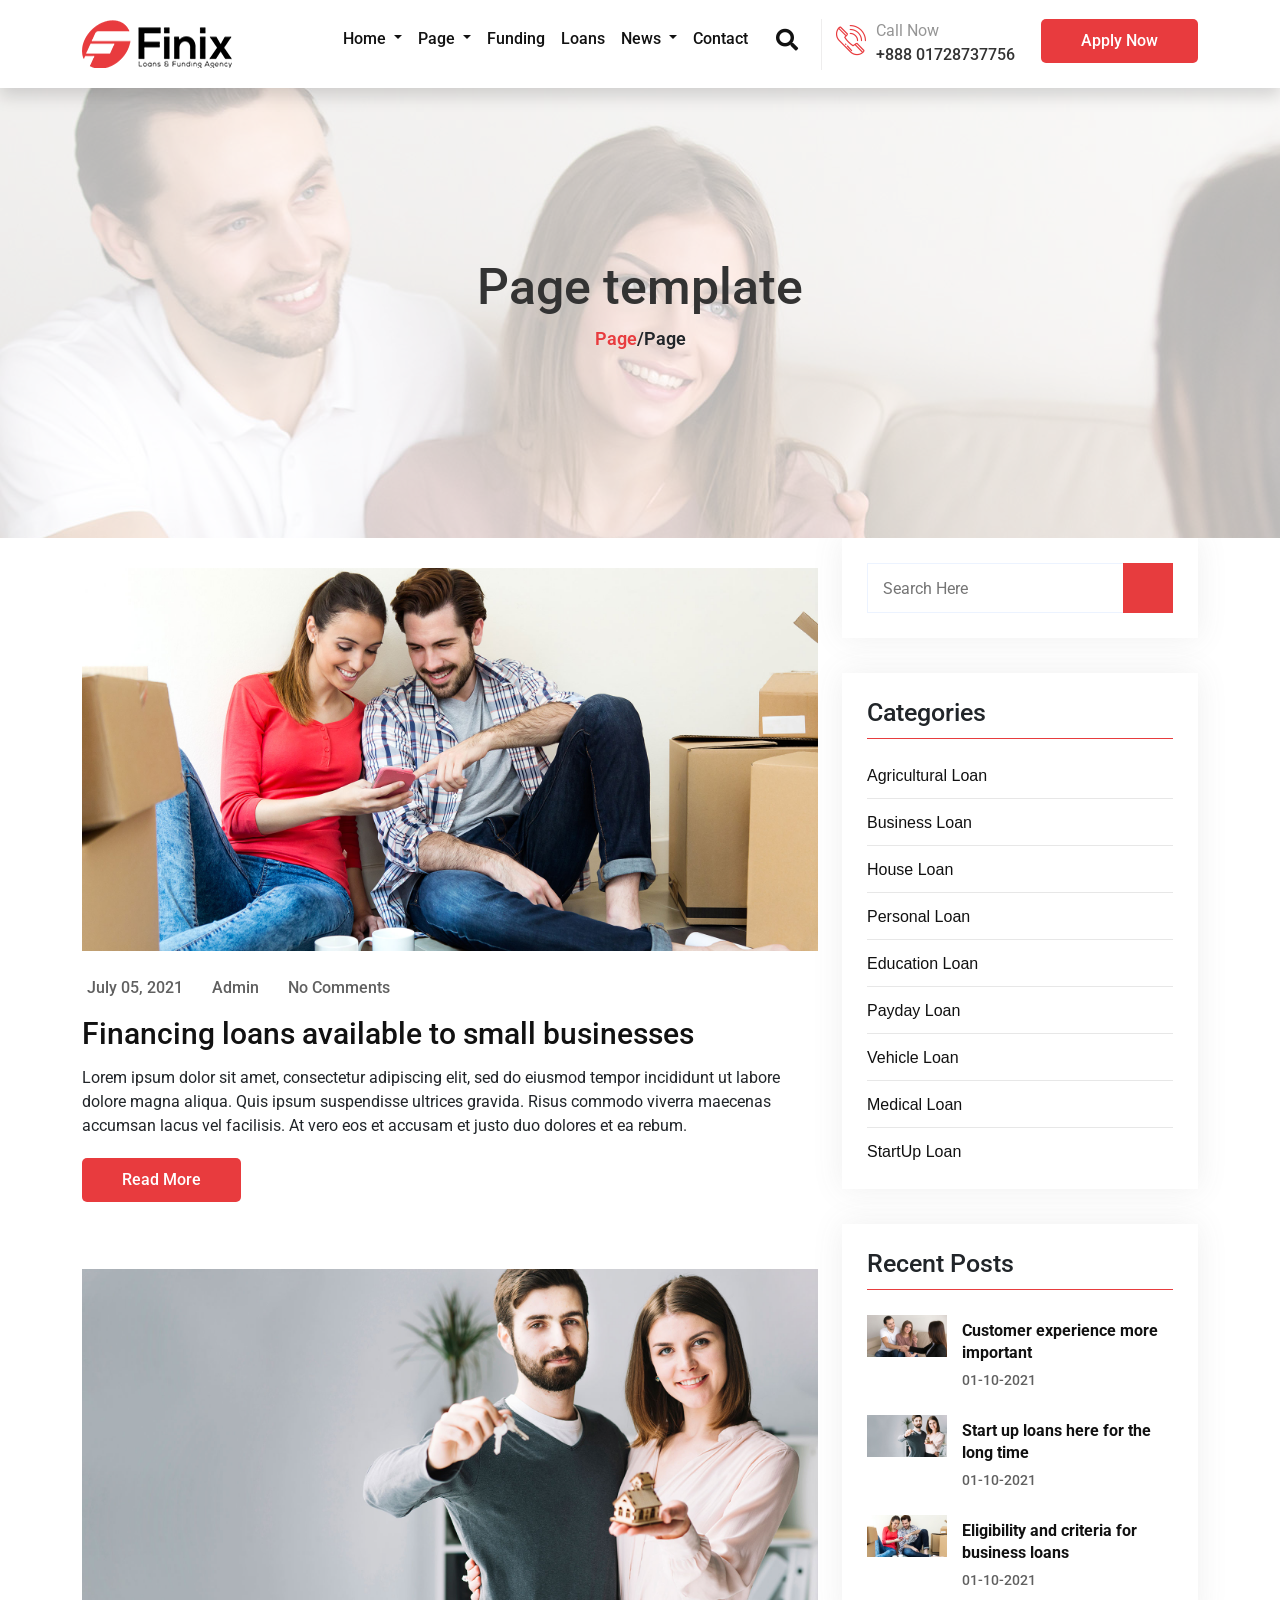
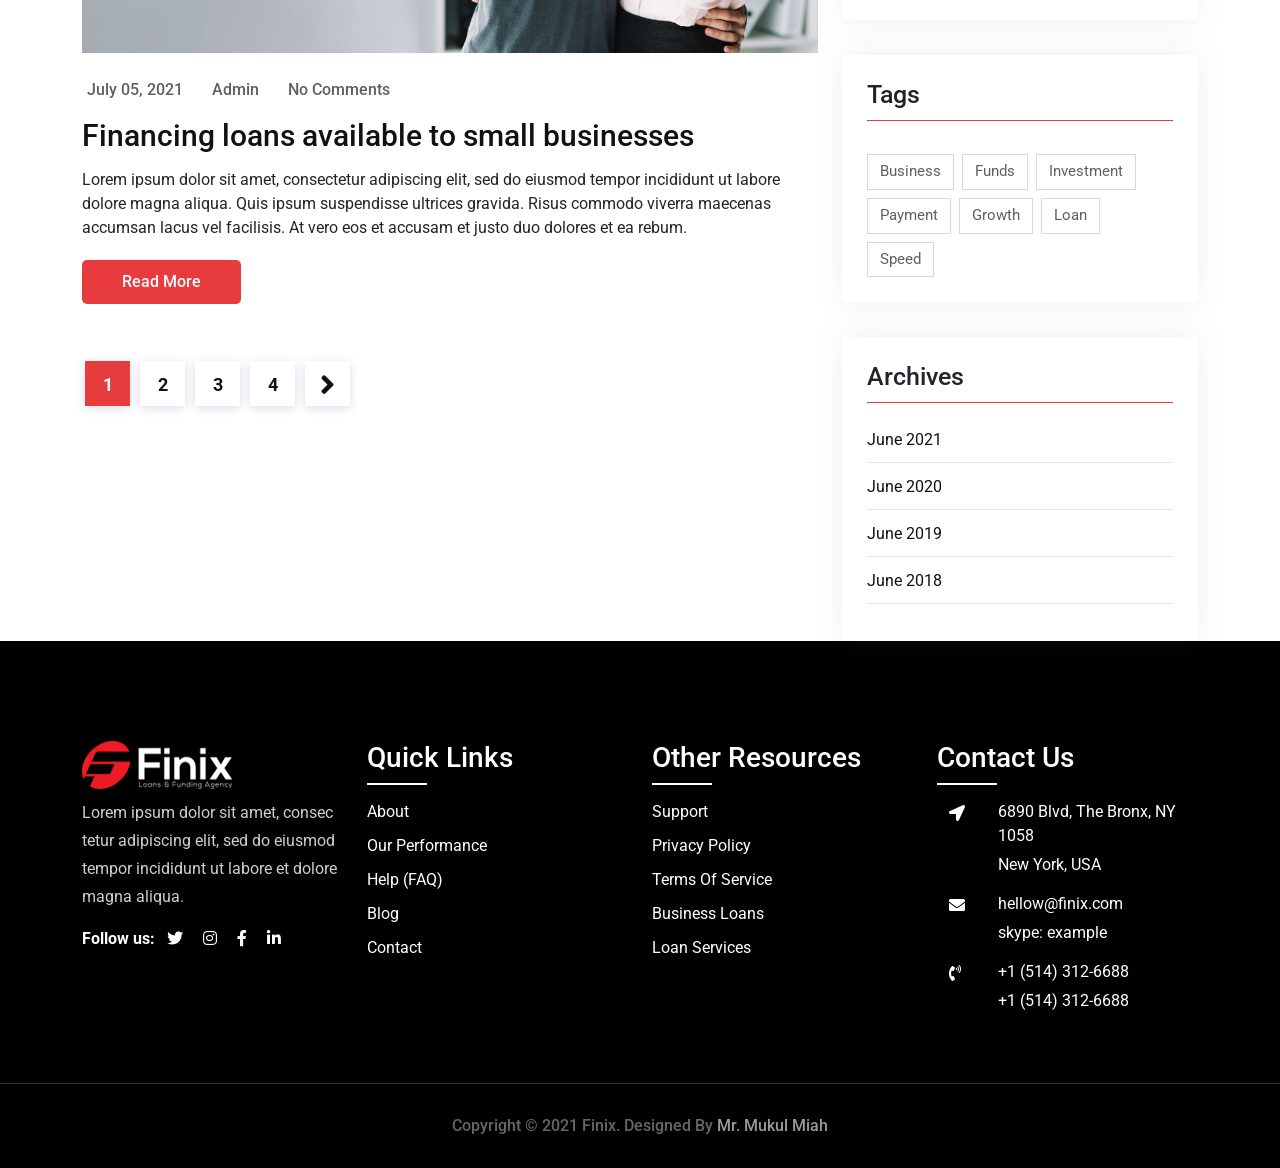
<file: blog.html>
<!DOCTYPE html>
<html lang="en">

<head>
    <!-- Required meta tags -->
    <meta charset="utf-8" />
    <meta name="viewport" content="width=device-width, initial-scale=1" />
    <!-- google font -->
    <link rel="preconnect" href="https://fonts.gstatic.com" />
    <link
        href="https://fonts.googleapis.com/css2?family=Roboto:ital,wght@0,100;0,300;0,400;0,500;0,700;0,900;1,100;1,300;1,400;1,500;1,700;1,900&display=swap"
        rel="stylesheet" />
    <!-- Font Awesome -->
    <link rel="stylesheet" href="https://cdnjs.cloudflare.com/ajax/libs/font-awesome/5.15.3/css/all.min.css"
        integrity="sha512-iBBXm8fW90+nuLcSKlbmrPcLa0OT92xO1BIsZ+ywDWZCvqsWgccV3gFoRBv0z+8dLJgyAHIhR35VZc2oM/gI1w=="
        crossorigin="anonymous" />
    <!-- flat icon -->
    <link rel="stylesheet" type="text/css" href="assets/font/flaticon.css" />
    <!-- Bootstrap Icon -->
    <link rel="stylesheet" href="https://cdn.jsdelivr.net/npm/bootstrap-icons@1.4.1/font/bootstrap-icons.css" />
    <!-- Bootstrap CSS -->
    <link href="https://cdn.jsdelivr.net/npm/bootstrap@5.0.0-beta3/dist/css/bootstrap.min.css" rel="stylesheet"
        integrity="sha384-eOJMYsd53ii+scO/bJGFsiCZc+5NDVN2yr8+0RDqr0Ql0h+rP48ckxlpbzKgwra6" crossorigin="anonymous" />
    <!-- scroll effect -->
    <link rel="stylesheet" href="https://unpkg.com/aos@next/dist/aos.css" />
    <!-- facicon -->
    <link rel="shortcut icon" href="assets/img/favicon.png" type="image/x-icon" />
    <!-- owl carousel -->
    <link rel="stylesheet"
        href="https://cdnjs.cloudflare.com/ajax/libs/OwlCarousel2/2.3.4/assets/owl.carousel.min.css" />
    <link rel="stylesheet"
        href="https://cdnjs.cloudflare.com/ajax/libs/OwlCarousel2/2.3.4/assets/owl.theme.default.min.css" />
    <!-- maini css -->
    <link rel="stylesheet" href="assets/css/style.css" />
    <link rel="stylesheet" href="assets/css/responsive.css" />
    <title>Finix - Loans and Funding Agency HTML Template</title>
</head>

<body style="overflow-x: hidden">
    <nav class="navbar navbar-expand-lg navbar-light sticky-top shadow">
        <div class="container">
            <a class="navbar-brand" href="index.html"><img src="assets/img/logo.png" alt="" /></a>
            <button class="navbar-toggler" type="button" data-bs-toggle="collapse"
                data-bs-target="#navbarSupportedContent" aria-controls="navbarSupportedContent" aria-expanded="false"
                aria-label="Toggle navigation">
                <span class="navbar-toggler-icon"></span>
            </button>
            <div class="collapse navbar-collapse" id="navbarSupportedContent">
                <ul id="main_ul" class="navbar-nav ms-auto mb-2 mb-lg-0">
                    <li class="nav-item dropdown">
                        <a class="nav-link dropdown-toggle" href="#" id="navbarDropdown" role="button"
                            data-bs-toggle="dropdown" aria-expanded="false"> home </a>
                        <ul class="dropdown-menu shadow-lg" aria-labelledby="navbarDropdown">
                            <li><a class="dropdown-item" href="index.html">Home one</a></li>
                            <li><a class="dropdown-item" href="#">Home Two</a></li>
                            <li><a class="dropdown-item" href="#">Home Three</a></li>
                        </ul>
                    </li>
                    <li class="nav-item dropdown">
                        <a class="nav-link dropdown-toggle" href="#" id="navbarDropdown" role="button"
                            data-bs-toggle="dropdown" aria-expanded="false"> page </a>
                        <ul class="dropdown-menu shadow-lg" aria-labelledby="navbarDropdown">
                            <li><a class="dropdown-item" href="page.html">Page</a></li>
                            <li><a class="dropdown-item" href="#">About</a></li>
                            <li><a class="dropdown-item" href="#">Team</a></li>
                            <li><a class="dropdown-item" href="#">FAQ</a></li>
                            <li><a class="dropdown-item" href="#">Gallery</a></li>
                            <li><a class="dropdown-item" href="#">loan Calculator</a></li>
                            <li><a class="dropdown-item" href="#">Apply Now</a></li>
                            <li><a class="dropdown-item" href="#">Testimonial</a></li>
                            <li class="nav-item dropdown">
                                <a class="nav-link dropdown-toggle" href="#" id="navbarDropdown" role="button"
                                    data-bs-toggle="dropdown" aria-expanded="false"> Projects </a>
                                <ul class="dropdown-menu shadow" aria-labelledby="navbarDropdown">
                                    <li><a class="dropdown-item" href="#">Projects</a></li>
                                    <li><a class="dropdown-item" href="#">Projects Details</a></li>
                                </ul>
                            </li>
                            <li><a class="dropdown-item" href="#">Sign In</a></li>
                            <li><a class="dropdown-item" href="#">Sign Up</a></li>
                            <li><a class="dropdown-item" href="#">Terms & Conditions</a></li>
                            <li><a class="dropdown-item" href="#">Privacy Policy</a></li>
                            <li><a class="dropdown-item" href="#">Error Page</a></li>
                            <li><a class="dropdown-item" href="contact_page.html">Contact</a></li>
                        </ul>
                    </li>
                    <li class="nav-item">
                        <a class="nav-link" aria-current="page" href="funding_page.html">Funding</a>
                    </li>
                    <li class="nav-item">
                        <a class="nav-link" href="loan_page.html">Loans</a>
                    </li>

                    <li class="nav-item dropdown">
                        <a class="nav-link dropdown-toggle" href="#" id="navbarDropdown" role="button"
                            data-bs-toggle="dropdown" aria-expanded="false"> News </a>
                        <ul class="dropdown-menu shadow-lg" aria-labelledby="navbarDropdown">
                            <li><a class="dropdown-item" href="blog.html">News </a></li>
                            <li><a class="dropdown-item" href="#">News Details </a></li>
                        </ul>
                    </li>
                    <li class="nav-item">
                        <a class="nav-link" href="contact_page.html">Contact</a>
                    </li>
                    <div class="nav_right_div d-flex">
                        <div id="search_icon">
                            <input type="checkbox" name="" id="search" class="d-none" />
                            <label for="search"><i class="fas fa-search"></i></label>
                            <div class="search_box position-absolute shadow-lg">
                                <div class="input-group">
                                    <input class="form-control" type="search" name="" id="" />
                                    <a href="#" class="input-group-text"><i class="fas fa-search"></i></a>
                                </div>
                            </div>
                        </div>
                        <!-- right div -->
                        <div class="contact_info clearfix h-100">
                            <div class="float-start">
                                <i class="flaticon-telephone"></i>
                            </div>
                            <div class="float-end">
                                <span class="d-block">Call Now</span>
                                <a class="d-block" href="tel:01728737756">+888 01728737756</a>
                            </div>
                        </div>
                        <div class="nav_btn">
                            <a id="btn_default" href="#">Apply Now</a>
                        </div>
                    </div>
                </ul>
            </div>
        </div>
    </nav>
    <section>
        <div class="page_header d-flex justify-content-center align-items-center">
            <div class="breadcrump text-center">
                <h2>Page template</h2>
                <ol>
                    <li class="breadcrumb-item"><a href="#">Page</a></li>
                    <li class="breadcrumb-item active" aria-current="page">Page</li>
                </ol>
            </div>
        </div>
    </section>
    <section class="blog_page_design">
        <div class="blog-area ptb-100">
            <div class="container">
                <div class="row">
                    <div class="col-lg-8 col-md-12">
                        <div class="row">
                            <div class="col-lg-12 col-md-12">
                                <div class="single-blog">
                                    <div class="image">
                                        <a href="news-details.html">
                                            <img src="assets/img/bg-8.jpg" alt="image">
                                        </a>
                                    </div>
                                    <ul class="post-meta">
                                        <li> <i class="bx bx-calendar"></i> July 05, 2021 </li>
                                        <li> <i class="bx bx-user"></i> <a href="#">Admin</a></li>
                                        <li><i class="bx bx-comment"></i> No Comments</li>
                                    </ul>
                                    <div class="content">
                                        <h3>
                                            <a href="news-details.html">Financing loans available to small
                                                businesses</a>
                                        </h3>
                                        <p>Lorem ipsum dolor sit amet, consectetur adipiscing elit, sed do eiusmod
                                            tempor incididunt ut labore dolore magna aliqua. Quis ipsum suspendisse
                                            ultrices gravida.
                                            Risus commodo viverra maecenas accumsan lacus vel facilisis. At vero eos et
                                            accusam et justo duo dolores et ea rebum.</p>
                                        <div class="blog-btn">
                                            <a href="news-details.html" class="default-btn" id="btn_default"> Read More
                                            </a>
                                        </div>
                                    </div>
                                </div>
                            </div>
                            <div class="col-lg-12 col-md-12">
                                <div class="single-blog">
                                    <div class="image">
                                        <a href="news-details.html">
                                            <img src="assets/img/bg-7.jpg" alt="image">
                                        </a>
                                    </div>
                                    <ul class="post-meta">
                                        <li><i class="bx bx-calendar"></i> July 05, 2021 </li>
                                        <li> <i class="bx bx-user"></i><a href="#">Admin</a> </li>
                                        <li><i class="bx bx-comment"></i> No Comments </li>
                                    </ul>
                                    <div class="content">
                                        <h3>
                                            <a href="news-details.html">Financing loans available to small
                                                businesses</a>
                                        </h3>
                                        <p>Lorem ipsum dolor sit amet, consectetur adipiscing elit, sed do eiusmod
                                            tempor incididunt ut labore dolore magna aliqua. Quis ipsum suspendisse
                                            ultrices gravida.
                                            Risus commodo viverra maecenas accumsan lacus vel facilisis. At vero eos et
                                            accusam et justo duo dolores et ea rebum.</p>
                                        <div class="blog-btn">
                                            <a href="news-details.html" class="default-btn" id="btn_default"> Read More
                                            </a>
                                        </div>
                                    </div>
                                </div>
                            </div>
                            <div class="col-lg-12 col-md-12">
                                <div class="our_pagination">
                                    <a href="#" class="page-numbers current">1</a>
                                    <a href=" #" class="page-numbers">2</a>
                                    <a href="#" class="page-numbers">3</a>
                                    <a href="#" class="page-numbers">4</a>
                                    <a href="#" class="next page-numbers">
                                        <i class="fas fa-angle-right"></i>
                                    </a>
                                </div>
                            </div>
                        </div>
                    </div>
                    <div class="col-lg-4 col-md-12">
                        <aside class="widget-area" id="secondary">
                            <section class="widget widget_search">
                                <form class="search-form search-top">
                                    <label>
                                        <span class="screen-reader-text">Search for:</span>
                                        <input type="search" class="search-field" placeholder="Search Here">
                                    </label>
                                    <button type="submit">
                                        <i class="bx bx-search-alt"></i>
                                    </button>
                                </form>
                            </section>
                            <section class="widget widget_categories">
                                <h3 class="widget-title">Categories</h3>
                                <ul>
                                    <li><a href="#">Agricultural loan</a> </li>
                                    <li> <a href="#">Business loan</a> </li>
                                    <li> <a href="#">House loan</a> </li>
                                    <li> <a href="#">Personal loan</a> </li>
                                    <li> <a href="#">Education loan</a> </li>
                                    <li> <a href="#">Payday Loan</a> </li>
                                    <li> <a href="#">Vehicle loan</a></li>
                                    <li> <a href="#">Medical loan</a></li>
                                    <li><a href="#">StartUp loan</a></li>
                                </ul>
                            </section>
                            <section class="widget widget_finix_posts_recent_post_thumbnail">
                                <h3 class="widget-title">Recent Posts</h3>
                                <div class="sidbar_widgets">
                                    <a href="#" class="recent_post_thumbnail">
                                        <img class="img-fluid h100" src="./assets/img/bg.jpg" alt="">
                                    </a>
                                    <div class="info">
                                        <h4 class="title usmall">
                                            <a href="#">Customer experience more important </a>
                                        </h4>
                                        <time class="">01-10-2021</time>
                                    </div>
                                </div>
                                <div class="sidbar_widgets">
                                    <a href="#" class="recent_post_thumbnail">
                                        <img class="img-fluid h100" src="./assets/img/bg-7.jpg" alt="">

                                    </a>
                                    <div class="info">
                                        <h4 class="title usmall">
                                            <a href="#">Start up loans here for the long time</a>
                                        </h4>
                                        <time class="">01-10-2021</time>

                                    </div>
                                </div>
                                <div class="sidbar_widgets">
                                    <a href="#" class="recent_post_thumbnail">
                                        <img class="img-fluid h100" src="./assets/img/bg-8.jpg" alt="">

                                    </a>
                                    <div class="info">
                                        <h4 class="title usmall">
                                            <a href="#">Eligibility and criteria for business loans</a>
                                        </h4>
                                        <time class="">01-10-2021</time>
                                    </div>
                                </div>
                            </section>
                            <section class="widget widget_tag_cloud">
                                <h3 class="widget-title">Tags</h3>
                                <div class="tagcloud section-bottom">
                                    <a href="#"> Business </a>
                                    <a href="#"> Funds </a>
                                    <a href="#"> Investment</a>
                                    <a href="#"> Payment </a>
                                    <a href="#"> Growth </a>
                                    <a href="#"> Loan </a>
                                    <a href="#"> Speed </a>
                                </div>
                            </section>
                            <section class="widget widget_archives">
                                <h3 class="widget-title">Archives</h3>
                                <ul>
                                    <li> <a href="#">June 2021</a> </li>
                                    <li><a href="#">June 2020</a> </li>
                                    <li> <a href="#">June 2019</a>
                                    </li>
                                    <li> <a href="#">June 2018</a> </li>
                                </ul>
                            </section>
                        </aside>
                    </div>
                </div>
            </div>
        </div>
    </section>

    <footer>
        <div class="container">
            <div class="row">
                <div class="col-lg-3 col-md-12 mb-md-5 mb-sm-5">
                    <div class="item_one">
                        <div class="image_inner">
                            <img src="assets/img/logo2.png" alt="">
                            <p>Lorem ipsum dolor sit amet, consec tetur adipiscing elit, sed do eiusmod tempor
                                incididunt ut labore et dolore magna aliqua.</p>
                        </div>
                        <div class="content_two">
                            <strong>Follow us:</strong>
                            <ul>
                                <li><a href="#"><i class="fab fa-twitter"></i></a></li>
                                <li><a href="#"><i class="fab fa-instagram"></i></a></li>
                                <li><a href="#"><i class="fab fa-facebook-f"></i></a></li>
                                <li><a href="#"><i class="fab fa-linkedin-in"></i></a></li>
                            </ul>
                        </div>
                    </div>
                </div>
                <div class="col-lg-3 col-md-4 col-sm-6">
                    <div class="item_two">
                        <div class="title">
                            <h3>Quick Links</h3>
                            <div class="hr"></div>
                        </div>
                        <div class="Quick_link">
                            <ul>
                                <li><a href="#">About</a></li>
                                <li><a href="#">our performance</a></li>
                                <li><a href="#">help (FAQ)</a></li>
                                <li><a href="#">Blog</a></li>
                                <li><a href="#">contact</a></li>
                            </ul>
                        </div>
                    </div>
                </div>
                <div class="col-lg-3 col-md-4 col-sm-6 ">
                    <div class="item_three">
                        <div class="title">
                            <h3>Other Resources</h3>
                            <div class="hr"></div>
                        </div>
                        <div class="Quick_link">
                            <ul>
                                <li><a href="#">Support</a></li>
                                <li><a href="#">Privacy Policy</a></li>
                                <li><a href="#">Terms of Service</a></li>
                                <li><a href="#">Business Loans</a></li>
                                <li><a href="#">Loan Services</a></li>
                            </ul>
                        </div>
                    </div>
                </div>
                <div class="col-lg-3 col-md-4 col-sm-12">
                    <div class="item_fore">
                        <div class="title">
                            <h3>Contact Us</h3>
                            <div class="hr"></div>
                        </div>
                        <div class="location">
                            <div class="row">
                                <div class="col-lg-2 col-md-2 col-sm-1">
                                    <i class="fas fa-location-arrow"></i>
                                </div>
                                <div class="col-lg-10 col-md-10 col-sm-10">
                                    <li>6890 Blvd, The Bronx, NY 1058</li>
                                    <li>New York, USA</li>
                                </div>
                            </div>
                            <div class="row">
                                <div class="col-lg-2 col-md-2 col-sm-1">
                                    <i class="fas fa-envelope"></i>
                                </div>
                                <div class="col-lg-10 col-md-10 col-sm-10">
                                    <li><a href="#">hellow@finix.com</a></li>
                                    <li><a href="#">skype: example</a></li>
                                </div>
                            </div>
                            <div class="row">
                                <div class="col-lg-2 col-md-2 col-sm-1">
                                    <i class="fas fa-phone-volume"></i>
                                </div>
                                <div class="col-lg-10 col-md-10 col-sm-10">
                                    <li><a href="tel:+15143126688"> +1 (514) 312-6688</a></li>
                                    <li><a href="tel:+15143126688"> +1 (514) 312-6688</a></li>
                                </div>
                            </div>
                        </div>
                    </div>
                </div>
            </div>
        </div>
        </div>
        <div class="copy_right_text">
            <p>Copyright © 2021 Finix. Designed By <a href="https://www.facebook.com/mukul.raj.7334">Mr. Mukul Miah</a></p>
        </div>
    </footer>

    <script src="https://cdnjs.cloudflare.com/ajax/libs/jquery/3.6.0/jquery.min.js"></script>
    <!-- Option 1: Bootstrap Bundle with Popper -->
    <script src="https://cdn.jsdelivr.net/npm/bootstrap@5.0.0-beta3/dist/js/bootstrap.bundle.min.js"></script>
    <!-- scroll effect -->
    <script src="https://unpkg.com/aos@next/dist/aos.js"></script>

    <script src="https://cdnjs.cloudflare.com/ajax/libs/OwlCarousel2/2.3.4/owl.carousel.min.js"></script>
    <script>
        // scroll effect
        AOS.init({
            offset: 270,
            duration: 500,
        });
        // bootstrap carousel
        var myCarousel = document.querySelector('#carouselExampleDark')
        var carousel = new bootstrap.Carousel(carouselExampleDark, {
            interval: 200,
            wrap: true,
            touch: true,

        });
        $(document).ready(function () {
            $(".owl-carousel").owlCarousel({
                items: 4,
                loop: true,
                autoplay: true,
            });
        });
    </script>
</body>

</html>
</file>
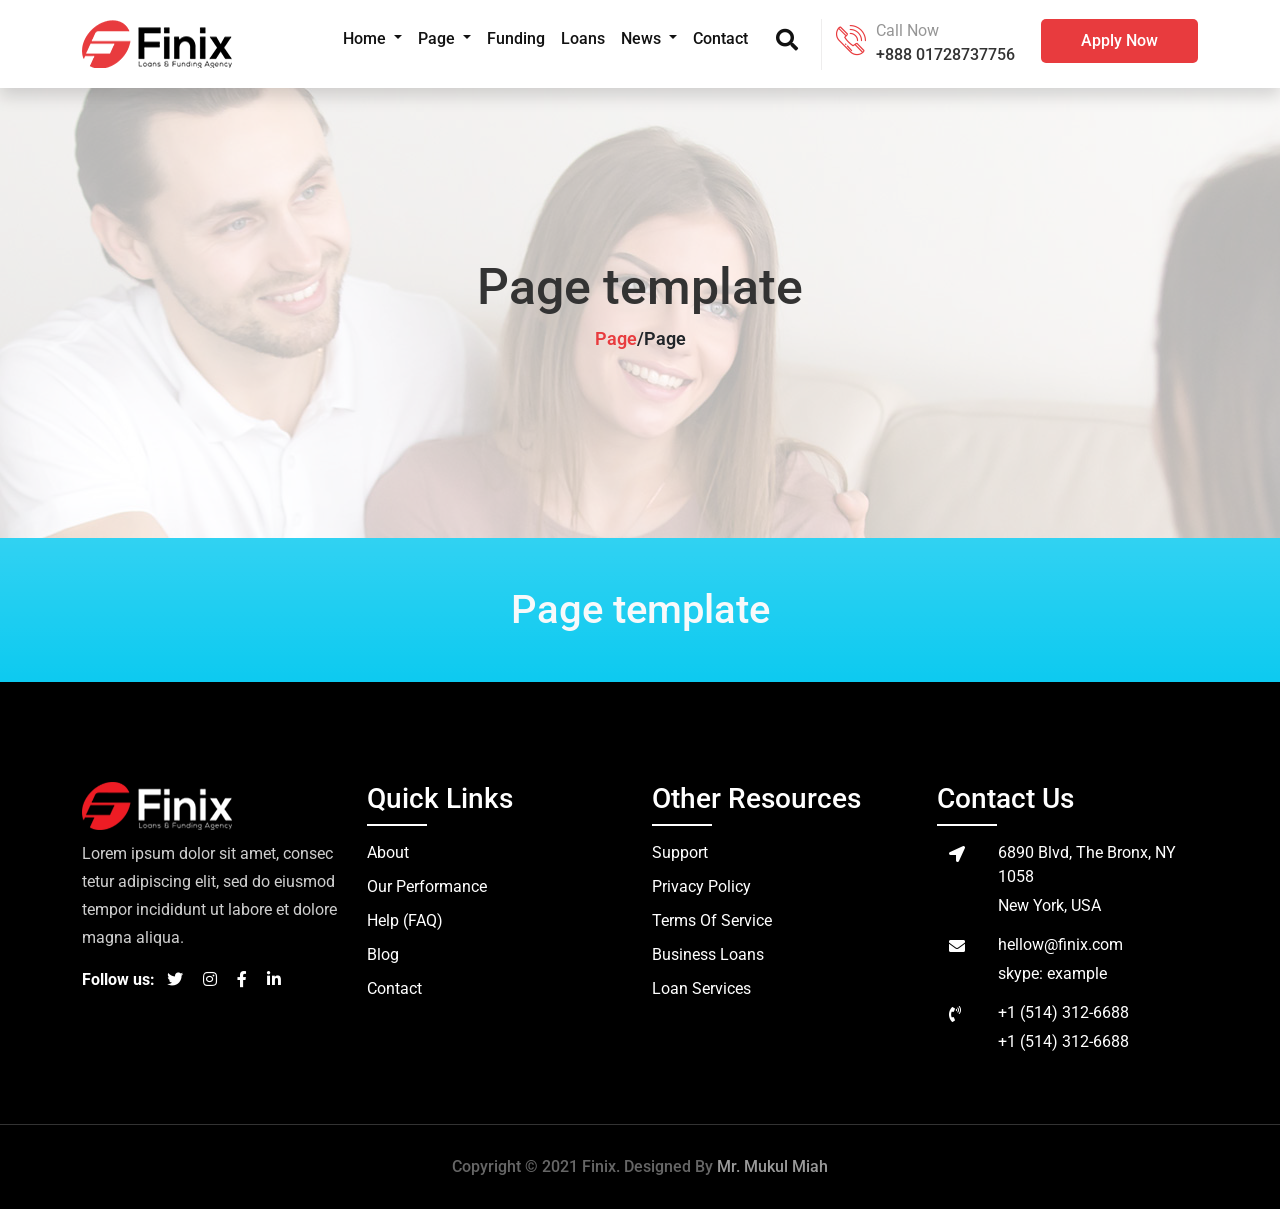
<file: page.html>
<!DOCTYPE html>
<html lang="en">

<head>
    <!-- Required meta tags -->
    <meta charset="utf-8" />
    <meta name="viewport" content="width=device-width, initial-scale=1" />
    <!-- google font -->
    <link rel="preconnect" href="https://fonts.gstatic.com" />
    <link
        href="https://fonts.googleapis.com/css2?family=Roboto:ital,wght@0,100;0,300;0,400;0,500;0,700;0,900;1,100;1,300;1,400;1,500;1,700;1,900&display=swap"
        rel="stylesheet" />
    <!-- Font Awesome -->
    <link rel="stylesheet" href="https://cdnjs.cloudflare.com/ajax/libs/font-awesome/5.15.3/css/all.min.css"
        integrity="sha512-iBBXm8fW90+nuLcSKlbmrPcLa0OT92xO1BIsZ+ywDWZCvqsWgccV3gFoRBv0z+8dLJgyAHIhR35VZc2oM/gI1w=="
        crossorigin="anonymous" />
    <!-- flat icon -->
    <link rel="stylesheet" type="text/css" href="assets/font/flaticon.css" />
    <!-- Bootstrap Icon -->
    <link rel="stylesheet" href="https://cdn.jsdelivr.net/npm/bootstrap-icons@1.4.1/font/bootstrap-icons.css" />
    <!-- Bootstrap CSS -->
    <link href="https://cdn.jsdelivr.net/npm/bootstrap@5.0.0-beta3/dist/css/bootstrap.min.css" rel="stylesheet"
        integrity="sha384-eOJMYsd53ii+scO/bJGFsiCZc+5NDVN2yr8+0RDqr0Ql0h+rP48ckxlpbzKgwra6" crossorigin="anonymous" />
    <!-- scroll effect -->
    <link rel="stylesheet" href="https://unpkg.com/aos@next/dist/aos.css" />
    <!-- facicon -->
    <link rel="shortcut icon" href="assets/img/favicon.png" type="image/x-icon" />
    <!-- owl carousel -->
    <link rel="stylesheet"
        href="https://cdnjs.cloudflare.com/ajax/libs/OwlCarousel2/2.3.4/assets/owl.carousel.min.css" />
    <link rel="stylesheet"
        href="https://cdnjs.cloudflare.com/ajax/libs/OwlCarousel2/2.3.4/assets/owl.theme.default.min.css" />
    <!-- maini css -->
    <link rel="stylesheet" href="assets/css/style.css" />
    <link rel="stylesheet" href="assets/css/responsive.css" />
    <title>Finix - Loans and Funding Agency HTML Template</title>
</head>

<body style="overflow-x: hidden">
    <nav class="navbar navbar-expand-lg navbar-light sticky-top shadow">
        <div class="container">
            <a class="navbar-brand" href="index.html"><img src="assets/img/logo.png" alt="" /></a>
            <button class="navbar-toggler" type="button" data-bs-toggle="collapse"
                data-bs-target="#navbarSupportedContent" aria-controls="navbarSupportedContent" aria-expanded="false"
                aria-label="Toggle navigation">
                <span class="navbar-toggler-icon"></span>
            </button>
            <div class="collapse navbar-collapse" id="navbarSupportedContent">
                <ul id="main_ul" class="navbar-nav ms-auto mb-2 mb-lg-0">
                    <li class="nav-item dropdown">
                        <a class="nav-link dropdown-toggle" href="#" id="navbarDropdown" role="button"
                            data-bs-toggle="dropdown" aria-expanded="false"> home </a>
                        <ul class="dropdown-menu shadow-lg" aria-labelledby="navbarDropdown">
                            <li><a class="dropdown-item" href="index.html">Home one</a></li>
                            <li><a class="dropdown-item" href="#">Home Two</a></li>
                            <li><a class="dropdown-item" href="#">Home Three</a></li>
                        </ul>
                    </li>
                    <li class="nav-item dropdown">
                        <a class="nav-link dropdown-toggle" href="#" id="navbarDropdown" role="button"
                            data-bs-toggle="dropdown" aria-expanded="false"> page </a>
                        <ul class="dropdown-menu shadow-lg" aria-labelledby="navbarDropdown">
                            <li><a class="dropdown-item" href="page.html">Page</a></li>
                            <li><a class="dropdown-item" href="#">About</a></li>
                            <li><a class="dropdown-item" href="#">Team</a></li>
                            <li><a class="dropdown-item" href="#">FAQ</a></li>
                            <li><a class="dropdown-item" href="#">Gallery</a></li>
                            <li><a class="dropdown-item" href="#">loan Calculator</a></li>
                            <li><a class="dropdown-item" href="#">Apply Now</a></li>
                            <li><a class="dropdown-item" href="#">Testimonial</a></li>
                            <li class="nav-item dropdown">
                                <a class="nav-link dropdown-toggle" href="#" id="navbarDropdown" role="button"
                                    data-bs-toggle="dropdown" aria-expanded="false"> Projects </a>
                                <ul class="dropdown-menu shadow" aria-labelledby="navbarDropdown">
                                    <li><a class="dropdown-item" href="#">Projects</a></li>
                                    <li><a class="dropdown-item" href="#">Projects Details</a></li>
                                </ul>
                            </li>
                            <li><a class="dropdown-item" href="#">Sign In</a></li>
                            <li><a class="dropdown-item" href="#">Sign Up</a></li>
                            <li><a class="dropdown-item" href="#">Terms & Conditions</a></li>
                            <li><a class="dropdown-item" href="#">Privacy Policy</a></li>
                            <li><a class="dropdown-item" href="#">Error Page</a></li>
                            <li><a class="dropdown-item" href="contact_page.html">Contact</a></li>
                        </ul>
                    </li>
                    <li class="nav-item">
                        <a class="nav-link" aria-current="page" href="funding_page.html">Funding</a>
                    </li>
                    <li class="nav-item">
                        <a class="nav-link" href="loan_page.html">Loans</a>
                    </li>

                    <li class="nav-item dropdown">
                        <a class="nav-link dropdown-toggle" href="#" id="navbarDropdown" role="button"
                            data-bs-toggle="dropdown" aria-expanded="false"> News </a>
                        <ul class="dropdown-menu shadow-lg" aria-labelledby="navbarDropdown">
                            <li><a class="dropdown-item" href="blog.html">News </a></li>
                            <li><a class="dropdown-item" href="#">News Details </a></li>
                        </ul>
                    </li>
                    <li class="nav-item">
                        <a class="nav-link" href="contact_page.html">Contact</a>
                    </li>
                    <div class="nav_right_div d-flex">
                        <div id="search_icon">
                            <input type="checkbox" name="" id="search" class="d-none" />
                            <label for="search"><i class="fas fa-search"></i></label>
                            <div class="search_box position-absolute shadow-lg">
                                <div class="input-group">
                                    <input class="form-control" type="search" name="" id="" />
                                    <a href="#" class="input-group-text"><i class="fas fa-search"></i></a>
                                </div>
                            </div>
                        </div>
                        <!-- right div -->
                        <div class="contact_info clearfix h-100">
                            <div class="float-start">
                                <i class="flaticon-telephone"></i>
                            </div>
                            <div class="float-end">
                                <span class="d-block">Call Now</span>
                                <a class="d-block" href="tel:01728737756">+888 01728737756</a>
                            </div>
                        </div>
                        <div class="nav_btn">
                            <a id="btn_default" href="#">Apply Now</a>
                        </div>
                    </div>
                </ul>
            </div>
        </div>
    </nav>
    <section>
        <div class="page_header d-flex justify-content-center align-items-center">
            <div class="breadcrump text-center">
                <h2>Page template</h2>
                <ol>
                    <li class="breadcrumb-item"><a href="#">Page</a></li>
                    <li class="breadcrumb-item active" aria-current="page">Page</li>
                </ol>
            </div>
        </div>
    </section>
    <h1 class="text-center bg-info bg-gradient text-light py-5 m-0">Page template</h1>
    






    <footer>
        <div class="container">
            <div class="row">
                <div class="col-lg-3 col-md-12 mb-md-5 mb-sm-5">
                    <div class="item_one">
                        <div class="image_inner">
                            <img src="assets/img/logo2.png" alt="">
                            <p>Lorem ipsum dolor sit amet, consec tetur adipiscing elit, sed do eiusmod tempor
                                incididunt ut labore et dolore magna aliqua.</p>
                        </div>
                        <div class="content_two">
                            <strong>Follow us:</strong>
                            <ul>
                                <li><a href="#"><i class="fab fa-twitter"></i></a></li>
                                <li><a href="#"><i class="fab fa-instagram"></i></a></li>
                                <li><a href="#"><i class="fab fa-facebook-f"></i></a></li>
                                <li><a href="#"><i class="fab fa-linkedin-in"></i></a></li>
                            </ul>
                        </div>
                    </div>
                </div>
                <div class="col-lg-3 col-md-4 col-sm-6">
                    <div class="item_two">
                        <div class="title">
                            <h3>Quick Links</h3>
                            <div class="hr"></div>
                        </div>
                        <div class="Quick_link">
                            <ul>
                                <li><a href="#">About</a></li>
                                <li><a href="#">our performance</a></li>
                                <li><a href="#">help (FAQ)</a></li>
                                <li><a href="#">Blog</a></li>
                                <li><a href="#">contact</a></li>
                            </ul>
                        </div>
                    </div>
                </div>
                <div class="col-lg-3 col-md-4 col-sm-6 ">
                    <div class="item_three">
                        <div class="title">
                            <h3>Other Resources</h3>
                            <div class="hr"></div>
                        </div>
                        <div class="Quick_link">
                            <ul>
                                <li><a href="#">Support</a></li>
                                <li><a href="#">Privacy Policy</a></li>
                                <li><a href="#">Terms of Service</a></li>
                                <li><a href="#">Business Loans</a></li>
                                <li><a href="#">Loan Services</a></li>
                            </ul>
                        </div>
                    </div>
                </div>
                <div class="col-lg-3 col-md-4 col-sm-12">
                    <div class="item_fore">
                        <div class="title">
                            <h3>Contact Us</h3>
                            <div class="hr"></div>
                        </div>
                        <div class="location">
                            <div class="row">
                                <div class="col-lg-2 col-md-2 col-sm-1">
                                    <i class="fas fa-location-arrow"></i>
                                </div>
                                <div class="col-lg-10 col-md-10 col-sm-10">
                                    <li>6890 Blvd, The Bronx, NY 1058</li>
                                    <li>New York, USA</li>
                                </div>
                            </div>
                            <div class="row">
                                <div class="col-lg-2 col-md-2 col-sm-1">
                                    <i class="fas fa-envelope"></i>
                                </div>
                                <div class="col-lg-10 col-md-10 col-sm-10">
                                    <li><a href="#">hellow@finix.com</a></li>
                                    <li><a href="#">skype: example</a></li>
                                </div>
                            </div>
                            <div class="row">
                                <div class="col-lg-2 col-md-2 col-sm-1">
                                    <i class="fas fa-phone-volume"></i>
                                </div>
                                <div class="col-lg-10 col-md-10 col-sm-10">
                                    <li><a href="tel:+15143126688"> +1 (514) 312-6688</a></li>
                                    <li><a href="tel:+15143126688"> +1 (514) 312-6688</a></li>
                                </div>
                            </div>
                        </div>
                    </div>
                </div>
            </div>
        </div>
        </div>
        <div class="copy_right_text">
            <p>Copyright © 2021 Finix. Designed By <a href="https://www.facebook.com/mukul.raj.7334">Mr. Mukul Miah</a></p>
        </div>
    </footer>

    <script src="https://cdnjs.cloudflare.com/ajax/libs/jquery/3.6.0/jquery.min.js"></script>
    <!-- Option 1: Bootstrap Bundle with Popper -->
    <script src="https://cdn.jsdelivr.net/npm/bootstrap@5.0.0-beta3/dist/js/bootstrap.bundle.min.js"></script>
    <!-- scroll effect -->
    <script src="https://unpkg.com/aos@next/dist/aos.js"></script>

    <script src="https://cdnjs.cloudflare.com/ajax/libs/OwlCarousel2/2.3.4/owl.carousel.min.js"></script>
    <script>
        // scroll effect
        AOS.init({
            offset: 270,
            duration: 500,
        });
        // bootstrap carousel
        var myCarousel = document.querySelector('#carouselExampleDark')
        var carousel = new bootstrap.Carousel(carouselExampleDark, {
            interval: 200,
            wrap: true,
            touch: true,

        });
        $(document).ready(function () {
            $(".owl-carousel").owlCarousel({
                items: 4,
                loop: true,
                autoplay: true,
            });
        });
    </script>
</body>

</html>
</file>
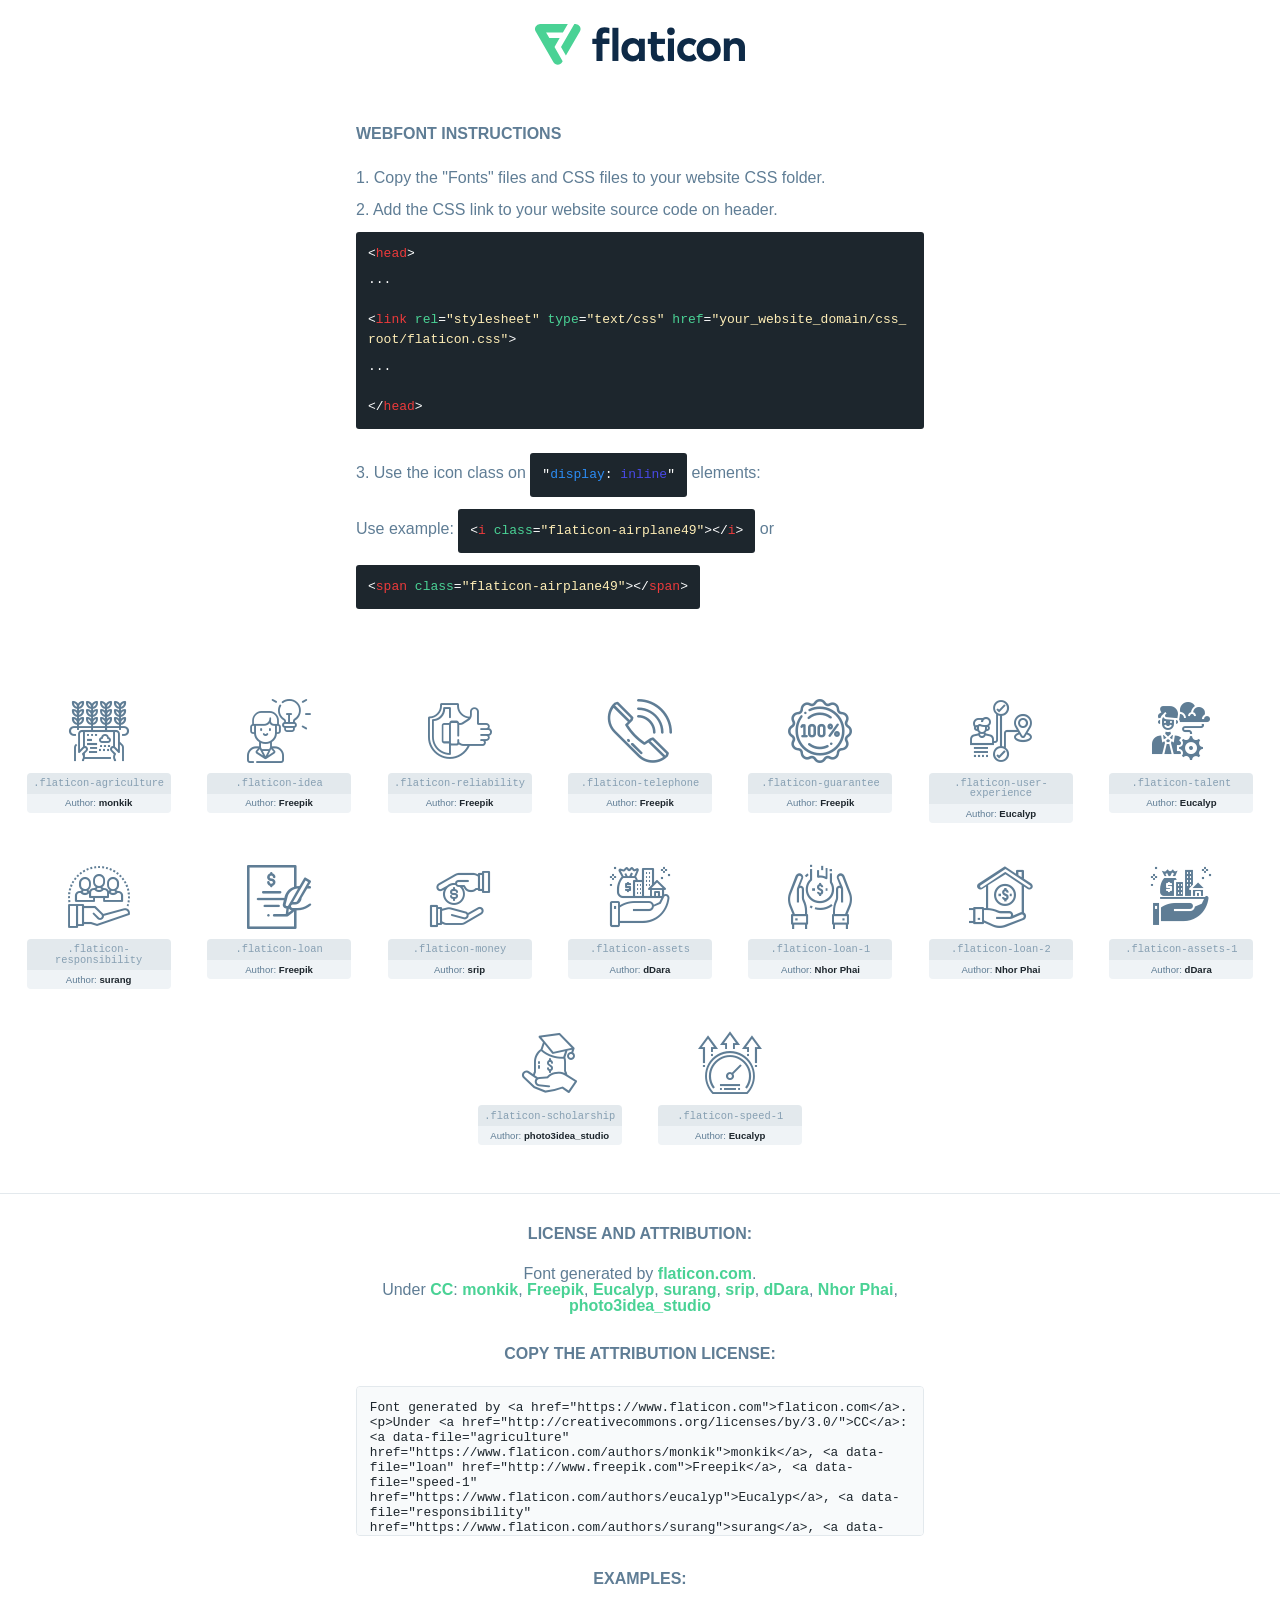
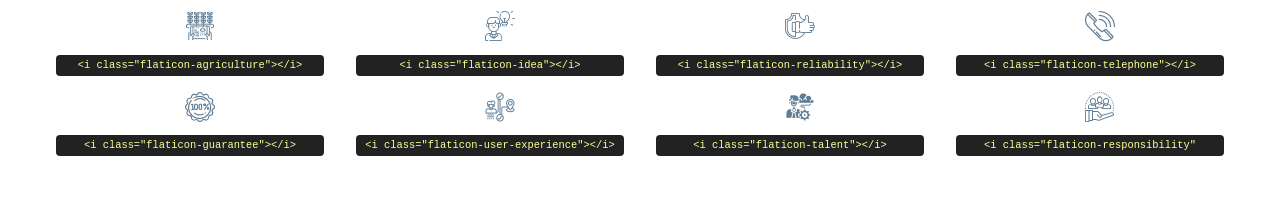
<file: assets/font/flaticon.html>
<!DOCTYPE html>
<html lang="en">
<head>
    <title>Flaticon Webfont</title>
    <link rel="stylesheet" type="text/css" href="flaticon.css"/>
    <meta charset="UTF-8">
    <style>
        html, body, div, span, applet, object, iframe,
        h1, h2, h3, h4, h5, h6, p, blockquote, pre,
        a, abbr, acronym, address, big, cite, code,
        del, dfn, em, img, ins, kbd, q, s, samp,
        small, strike, strong, sub, sup, tt, var,
        b, u, i, center,
        dl, dt, dd, ol, ul, li,
        fieldset, form, label, legend,
        table, caption, tbody, tfoot, thead, tr, th, td,
        article, aside, canvas, details, embed,
        figure, figcaption, footer, header, hgroup,
        menu, nav, output, ruby, section, summary,
        time, mark, audio, video {
            margin: 0;
            padding: 0;
            border: 0;
            font-size: 100%;
            font: inherit;
            vertical-align: baseline;
        }

        /* HTML5 display-role reset for older browsers */
        article, aside, details, figcaption, figure,
        footer, header, hgroup, menu, nav, section {
            display: block;
        }

        body {
            line-height: 1;
        }

        ol, ul {
            list-style: none;
        }

        blockquote, q {
            quotes: none;
        }

        blockquote:before, blockquote:after,
        q:before, q:after {
            content: '';
            content: none;
        }

        table {
            border-collapse: collapse;
            border-spacing: 0;
        }

        body {
            font-family: Helvetica, Arial, sans-serif;
            font-size: 16px;
            color: #5f7d95;
        }

        a {
            color: #4AD295;
            font-weight: bold;
            text-decoration: none;
        }

        * {
            -moz-box-sizing: border-box;
            -webkit-box-sizing: border-box;
            box-sizing: border-box;
            margin: 0;
            padding: 0;
        }

        [class^="flaticon-"]:before, [class*=" flaticon-"]:before, [class^="flaticon-"]:after, [class*=" flaticon-"]:after {
            font-family: Flaticon;
            font-size: 30px;
            font-style: normal;
            margin-left: 20px;
            color: #333;
        }

        .wrapper {
            max-width: 600px;
            margin: auto;
            padding: 0 1em;
        }

        .title {
            margin-bottom: 24px;
            text-transform: uppercase;
            font-weight: bold;
        }

        header {
            text-align: center;
            padding: 24px;
        }

        header .logo {
            width: 210px;
            height: auto;
            border: none;
            display: inline-block;
        }

        header strong {
            font-size: 28px;
            font-weight: 500;
            vertical-align: middle;
        }

        .demo {
            margin: 2em auto;
            line-height: 1.25em;
        }

        .demo ul li {
            margin-bottom: 12px;
        }

        .demo ul li code {
            background-color: #1D262D;
            border-radius: 3px;
            padding: 12px;
            display: inline-block;
            color: #fff;
            font-family: Consolas, Monaco, Lucida Console, Liberation Mono, DejaVu Sans Mono, Bitstream Vera Sans Mono, Courier New, monospace;
            font-weight: lighter;
            margin-top: 12px;
            font-size: 13px;
            word-break: break-all;
        }

        .demo ul li code .red {
            color: #EC3A3B;
        }

        .demo ul li code .green {
            color: #4AD295;
        }

        .demo ul li code .yellow {
            color: #FFEEB6;
        }

        .demo ul li code .blue {
            color: #2C8CF4;
        }

        .demo ul li code .purple {
            color: #4949E7;
        }

        .demo ul li code .dots {
            margin-top: 0.5em;
            display: block;
        }

        #glyphs {
            border-bottom: 1px solid #E3E9ED;
            padding: 2em 0;
            text-align: center;
        }

        .glyph {
            display: inline-block;
            width: 9em;
            margin: 1em;
            text-align: center;
            vertical-align: top;
            background: #FFF;
        }

        .glyph .flaticon {
            padding: 10px;
            display: block;
            font-family: "Flaticon";
            font-size: 64px;
            line-height: 1;
        }

        .glyph .flaticon:before {
            font-size: 64px;
            color: #5f7d95;
            margin-left: 0;
        }

        .class-name {
            font-size: 0.65em;
            background-color: #E3E9ED;
            color: #869FB2;
            border-radius: 4px 4px 0 0;
            padding: 0.5em;
            font-family: Consolas, Monaco, Lucida Console, Liberation Mono, DejaVu Sans Mono, Bitstream Vera Sans Mono, Courier New, monospace;
        }

        .author-name {
            font-size: 0.6em;
            background-color: #EFF3F6;
            border-top: 0;
            border-radius: 0 0 4px 4px;
            padding: 0.5em;
        }

        .author-name a {
            color: #1D262D;
        }

        .class-name:last-child {
            font-size: 10px;
            color: #888;
        }

        .class-name:last-child a {
            font-size: 10px;
            color: #555;
        }

        .glyph > input {
            display: block;
            width: 100px;
            margin: 5px auto;
            text-align: center;
            font-size: 12px;
            cursor: text;
        }

        .glyph > input.icon-input {
            font-family: "Flaticon";
            font-size: 16px;
            margin-bottom: 10px;
        }

        .attribution .title {
            margin-top: 2em;
        }

        .attribution textarea {
            background-color: #F8FAFB;
            color: #1D262D;
            padding: 1em;
            border: none;
            box-shadow: none;
            border: 1px solid #E3E9ED;
            border-radius: 4px;
            resize: none;
            width: 100%;
            height: 150px;
            font-size: 0.8em;
            font-family: Consolas, Monaco, Lucida Console, Liberation Mono, DejaVu Sans Mono, Bitstream Vera Sans Mono, Courier New, monospace;
            -webkit-appearance: none;
        }

        .attribution textarea:hover {
            border-color: #CFD9E0;
        }

        .attribution textarea:focus {
            border-color: #4AD295;
        }

        .iconsuse {
            margin: 2em auto;
            text-align: center;
            max-width: 1200px;
        }

        .iconsuse:after {
            content: '';
            display: table;
            clear: both;
        }

        .iconsuse .image {
            float: left;
            width: 25%;
            padding: 0 1em;
        }

        .iconsuse .image p {
            margin-bottom: 1em;
        }

        .iconsuse .image span {
            display: block;
            font-size: 0.65em;
            background-color: #222;
            color: #fff;
            border-radius: 4px;
            padding: 0.5em;
            color: #FFFF99;
            margin-top: 1em;
            font-family: Consolas, Monaco, Lucida Console, Liberation Mono, DejaVu Sans Mono, Bitstream Vera Sans Mono, Courier New, monospace;
        }

        .flaticon:before {
            color: #5f7d95;
        }

        #footer {
            text-align: center;
            background-color: #1D262D;
            color: #869FB2;
            padding: 12px;
            font-size: 14px;
        }

        #footer a {
            font-weight: normal;
        }

        @media (max-width: 960px) {
            .iconsuse .image {
                width: 50%;
            }
        }

        .preview {
            width: 100px;
            display: inline-block;
            margin: 10px;
        }

        .preview .inner {
            display: inline-block;
            width: 100%;
            text-align: center;
            background: #f5f5f5;
            -webkit-border-radius: 3px 3px 0 0;
            -moz-border-radius: 3px 3px 0 0;
            border-radius: 3px 3px 0 0;
        }

        .preview .inner  {
            line-height: 85px;
            font-size: 40px;
            color: #333;
        }

        .label {
            display: inline-block;
            width: 100%;
            box-sizing: border-box;
            padding: 5px;
            font-size: 10px;
            font-family: Monaco, monospace;
            color: #666;
            white-space: nowrap;
            overflow: hidden;
            text-overflow: ellipsis;
            background: #ddd;
            -webkit-border-radius: 0 0 3px 3px;
            -moz-border-radius: 0 0 3px 3px;
            border-radius: 0 0 3px 3px;
            color: #666;
        }
    </style>
</head>
<body>
    <header>
        <a href="https://www.flaticon.com/" target="_blank" class="logo">
            <svg xmlns="http://www.w3.org/2000/svg" viewBox="0 0 394.3 76.5">
                <path d="M156.6,69.4H145.3V7.1h11.3Z" style="fill:#0e2a47"/>
                <path d="M206.2,69.4h-11V64.8a15.4,15.4,0,0,1-12.6,5.7c-11.6,0-20.3-9.5-20.3-22.1s8.8-22.1,20.3-22.1a15.4,15.4,0,0,1,12.6,5.8V27.5h11Zm-32.4-21c0,6.4,4.2,11.6,10.8,11.6s10.8-4.9,10.8-11.6-4.4-11.6-10.8-11.6S173.9,42,173.9,48.4Z"
                      style="fill:#0e2a47"/>
                <path d="M262.5,13.7a7.2,7.2,0,0,1-14.4,0,7.2,7.2,0,1,1,14.4,0ZM261,69.4H249.6v-42H261Z"
                      style="fill:#0e2a47"/>
                <path id="_Trazado_" data-name="&lt;Trazado&gt;"
                      d="M139.6,17.8a16.6,16.6,0,0,0-8-1.4c-3.2.4-4.9,2-4.9,5.9v5.1h13V37.5h-13v32H115.4v-32h-7.8v-10h7.8V22.2c0-9.9,5.2-16.3,15-16.3a23.4,23.4,0,0,1,9.3,1.8Z"
                      style="fill:#0e2a47"/>
                <path d="M235.1,60c-3.5,0-6.3-1.9-6.3-7.1V37.5H244v-10H228.8V15H217.5V27.5h-5.7v10h5.7V53.7c0,10.9,5.3,16.8,15.7,16.8A22.9,22.9,0,0,0,244,68l-4.3-9.1A12.3,12.3,0,0,1,235.1,60Z"
                      style="fill:#0e2a47"/>
                <path d="M348.9,48.4c0,12.6-9.7,22.1-22.7,22.1s-22.7-9.4-22.7-22.1,9.6-22.1,22.7-22.1S348.9,35.8,348.9,48.4Zm-33.9,0c0,6.8,4.8,11.6,11.1,11.6s11.2-4.8,11.2-11.6-4.8-11.6-11.2-11.6S315.1,41.6,315.1,48.4Z"
                      style="fill:#0e2a47"/>
                <path d="M394.3,42.7V69.4H382.9V46.3c0-6.1-3-9.4-8.2-9.4s-8.9,3.2-8.9,9.5v23H354.6v-42h11v4.9c3-4.5,7.6-6.1,12.3-6.1C387.5,26.3,394.3,33,394.3,42.7Z"
                      style="fill:#0e2a47"/>
                <path d="M298,55.7h0a12.4,12.4,0,0,1-8.2,4.2h-.9l-1.8-.2a10,10,0,0,1-7.4-5.6,13.2,13.2,0,0,1-1.2-5.8,13,13,0,0,1,1.3-5.9,10.1,10.1,0,0,1,7.5-5.5h2.4a11.7,11.7,0,0,1,8.3,4.2l5.5-9.6a19.9,19.9,0,0,0-8.1-4.3,23.4,23.4,0,0,0-6.1-.8,25.2,25.2,0,0,0-7.5,1.1,20.9,20.9,0,0,0-8,4.6,21.9,21.9,0,0,0-6.8,16.4,21.9,21.9,0,0,0,6.7,16.3,20.9,20.9,0,0,0,8,4.6,25.2,25.2,0,0,0,7.7,1.2,23.6,23.6,0,0,0,6.2-.8,20,20,0,0,0,8.1-4.4Z"
                      style="fill:#0e2a47"/>
                <path d="M46.3,26.5H26.9L20.8,16H52.4L61.6,0H9.4A9.3,9.3,0,0,0,1.3,4.7a9.3,9.3,0,0,0,0,9.4L34.6,71.8a9.4,9.4,0,0,0,16.2,0l1.1-1.9L36.6,43.3Z"
                      style="fill:#4ad295"/>
                <path d="M84.2,4.7A9.3,9.3,0,0,0,76.1,0H73.8l-25,43.3,9.2,16L84.2,14A9.3,9.3,0,0,0,84.2,4.7Z"
                      style="fill:#4ad295"/>
            </svg>
        </a>
    </header>
    <section class="demo wrapper">

        <p class="title">Webfont Instructions</p>

        <ul>
            <li>
                <span class="num">1. </span>Copy the "Fonts" files and CSS files to your website CSS folder.
            </li>
            <li>
                <span class="num">2. </span>Add the CSS link to your website source code on header.
                <code class="big">
                    &lt;<span class="red">head</span>&gt;
                    <br/><span class="dots">...</span>
                    <br/>&lt;<span class="red">link</span> <span class="green">rel</span>=<span
                        class="yellow">"stylesheet"</span> <span class="green">type</span>=<span
                        class="yellow">"text/css"</span> <span class="green">href</span>=<span class="yellow">"your_website_domain/css_root/flaticon.css"</span>&gt;
                    <br/><span class="dots">...</span>
                    <br/>&lt;/<span class="red">head</span>&gt;
                </code>
            </li>

            <li>
                <p>
                    <span class="num">3. </span>Use the icon class on <code>"<span class="blue">display</span>:<span
                        class="purple"> inline</span>"</code> elements:
                    <br/>
                    Use example: <code>&lt;<span class="red">i</span> <span class="green">class</span>=<span class="yellow">&quot;flaticon-airplane49&quot;</span>&gt;&lt;/<span
                        class="red">i</span>&gt;</code> or <code>&lt;<span class="red">span</span> <span
                        class="green">class</span>=<span class="yellow">&quot;flaticon-airplane49&quot;</span>&gt;&lt;/<span
                        class="red">span</span>&gt;</code>
            </li>
        </ul>

    </section>
    <section id="glyphs">
            <div class="glyph">
                <i class="flaticon flaticon-agriculture"></i>
                <div class="class-name">.flaticon-agriculture</div>
                <div class="author-name">Author: <a data-file="agriculture" href="https://www.flaticon.com/authors/monkik">monkik</a> </div>
            </div>

            <div class="glyph">
                <i class="flaticon flaticon-idea"></i>
                <div class="class-name">.flaticon-idea</div>
                <div class="author-name">Author: <a data-file="idea" href="http://www.freepik.com">Freepik</a> </div>
            </div>

            <div class="glyph">
                <i class="flaticon flaticon-reliability"></i>
                <div class="class-name">.flaticon-reliability</div>
                <div class="author-name">Author: <a data-file="reliability" href="http://www.freepik.com">Freepik</a> </div>
            </div>

            <div class="glyph">
                <i class="flaticon flaticon-telephone"></i>
                <div class="class-name">.flaticon-telephone</div>
                <div class="author-name">Author: <a data-file="telephone" href="http://www.freepik.com">Freepik</a> </div>
            </div>

            <div class="glyph">
                <i class="flaticon flaticon-guarantee"></i>
                <div class="class-name">.flaticon-guarantee</div>
                <div class="author-name">Author: <a data-file="guarantee" href="http://www.freepik.com">Freepik</a> </div>
            </div>

            <div class="glyph">
                <i class="flaticon flaticon-user-experience"></i>
                <div class="class-name">.flaticon-user-experience</div>
                <div class="author-name">Author: <a data-file="user-experience" href="https://www.flaticon.com/authors/eucalyp">Eucalyp</a> </div>
            </div>

            <div class="glyph">
                <i class="flaticon flaticon-talent"></i>
                <div class="class-name">.flaticon-talent</div>
                <div class="author-name">Author: <a data-file="talent" href="https://www.flaticon.com/authors/eucalyp">Eucalyp</a> </div>
            </div>

            <div class="glyph">
                <i class="flaticon flaticon-responsibility"></i>
                <div class="class-name">.flaticon-responsibility</div>
                <div class="author-name">Author: <a data-file="responsibility" href="https://www.flaticon.com/authors/surang">surang</a> </div>
            </div>

            <div class="glyph">
                <i class="flaticon flaticon-loan"></i>
                <div class="class-name">.flaticon-loan</div>
                <div class="author-name">Author: <a data-file="loan" href="http://www.freepik.com">Freepik</a> </div>
            </div>

            <div class="glyph">
                <i class="flaticon flaticon-money"></i>
                <div class="class-name">.flaticon-money</div>
                <div class="author-name">Author: <a data-file="money" href="https://www.flaticon.com/authors/srip">srip</a> </div>
            </div>

            <div class="glyph">
                <i class="flaticon flaticon-assets"></i>
                <div class="class-name">.flaticon-assets</div>
                <div class="author-name">Author: <a data-file="assets" href="https://www.flaticon.com/authors/ddara">dDara</a> </div>
            </div>

            <div class="glyph">
                <i class="flaticon flaticon-loan-1"></i>
                <div class="class-name">.flaticon-loan-1</div>
                <div class="author-name">Author: <a data-file="loan-1" href="https://www.flaticon.com/authors/nhor-phai">Nhor Phai</a> </div>
            </div>

            <div class="glyph">
                <i class="flaticon flaticon-loan-2"></i>
                <div class="class-name">.flaticon-loan-2</div>
                <div class="author-name">Author: <a data-file="loan-2" href="https://www.flaticon.com/authors/nhor-phai">Nhor Phai</a> </div>
            </div>

            <div class="glyph">
                <i class="flaticon flaticon-assets-1"></i>
                <div class="class-name">.flaticon-assets-1</div>
                <div class="author-name">Author: <a data-file="assets-1" href="https://www.flaticon.com/authors/ddara">dDara</a> </div>
            </div>

            <div class="glyph">
                <i class="flaticon flaticon-scholarship"></i>
                <div class="class-name">.flaticon-scholarship</div>
                <div class="author-name">Author: <a data-file="scholarship" href="https://www.flaticon.com/authors/photo3idea-studio">photo3idea_studio</a> </div>
            </div>

            <div class="glyph">
                <i class="flaticon flaticon-speed-1"></i>
                <div class="class-name">.flaticon-speed-1</div>
                <div class="author-name">Author: <a data-file="speed-1" href="https://www.flaticon.com/authors/eucalyp">Eucalyp</a> </div>
            </div>

    </section>

    <section class="attribution wrapper"   style="text-align:center;">

        <div class="title">License and attribution:</div><div class="attrDiv">Font generated by <a href="https://www.flaticon.com">flaticon.com</a>. <div><p>Under <a href="http://creativecommons.org/licenses/by/3.0/">CC</a>: <a data-file="agriculture" href="https://www.flaticon.com/authors/monkik">monkik</a>, <a data-file="loan" href="http://www.freepik.com">Freepik</a>, <a data-file="speed-1" href="https://www.flaticon.com/authors/eucalyp">Eucalyp</a>, <a data-file="responsibility" href="https://www.flaticon.com/authors/surang">surang</a>, <a data-file="money" href="https://www.flaticon.com/authors/srip">srip</a>, <a data-file="assets-1" href="https://www.flaticon.com/authors/ddara">dDara</a>, <a data-file="loan-2" href="https://www.flaticon.com/authors/nhor-phai">Nhor Phai</a>, <a data-file="scholarship" href="https://www.flaticon.com/authors/photo3idea-studio">photo3idea_studio</a></p>  </div>
        </div>
        <div class="title">Copy the Attribution License:</div>

        <textarea onclick="this.focus();this.select();">Font generated by &lt;a href=&quot;https://www.flaticon.com&quot;&gt;flaticon.com&lt;/a&gt;. <p>Under <a href="http://creativecommons.org/licenses/by/3.0/">CC</a>: <a data-file="agriculture" href="https://www.flaticon.com/authors/monkik">monkik</a>, <a data-file="loan" href="http://www.freepik.com">Freepik</a>, <a data-file="speed-1" href="https://www.flaticon.com/authors/eucalyp">Eucalyp</a>, <a data-file="responsibility" href="https://www.flaticon.com/authors/surang">surang</a>, <a data-file="money" href="https://www.flaticon.com/authors/srip">srip</a>, <a data-file="assets-1" href="https://www.flaticon.com/authors/ddara">dDara</a>, <a data-file="loan-2" href="https://www.flaticon.com/authors/nhor-phai">Nhor Phai</a>, <a data-file="scholarship" href="https://www.flaticon.com/authors/photo3idea-studio">photo3idea_studio</a></p> 
        </textarea>

    </section>

    <section class="iconsuse">

        <div class="title">Examples:</div>
            <div class="image">
                <p>
                    <i class="flaticon flaticon-agriculture"></i>
                    <span>&lt;i class=&quot;flaticon-agriculture&quot;&gt;&lt;/i&gt;</span>
                </p>
            </div>
            <div class="image">
                <p>
                    <i class="flaticon flaticon-idea"></i>
                    <span>&lt;i class=&quot;flaticon-idea&quot;&gt;&lt;/i&gt;</span>
                </p>
            </div>
            <div class="image">
                <p>
                    <i class="flaticon flaticon-reliability"></i>
                    <span>&lt;i class=&quot;flaticon-reliability&quot;&gt;&lt;/i&gt;</span>
                </p>
            </div>
            <div class="image">
                <p>
                    <i class="flaticon flaticon-telephone"></i>
                    <span>&lt;i class=&quot;flaticon-telephone&quot;&gt;&lt;/i&gt;</span>
                </p>
            </div>
            <div class="image">
                <p>
                    <i class="flaticon flaticon-guarantee"></i>
                    <span>&lt;i class=&quot;flaticon-guarantee&quot;&gt;&lt;/i&gt;</span>
                </p>
            </div>
            <div class="image">
                <p>
                    <i class="flaticon flaticon-user-experience"></i>
                    <span>&lt;i class=&quot;flaticon-user-experience&quot;&gt;&lt;/i&gt;</span>
                </p>
            </div>
            <div class="image">
                <p>
                    <i class="flaticon flaticon-talent"></i>
                    <span>&lt;i class=&quot;flaticon-talent&quot;&gt;&lt;/i&gt;</span>
                </p>
            </div>
            <div class="image">
                <p>
                    <i class="flaticon flaticon-responsibility"></i>
                    <span>&lt;i class=&quot;flaticon-responsibility&quot
</file>
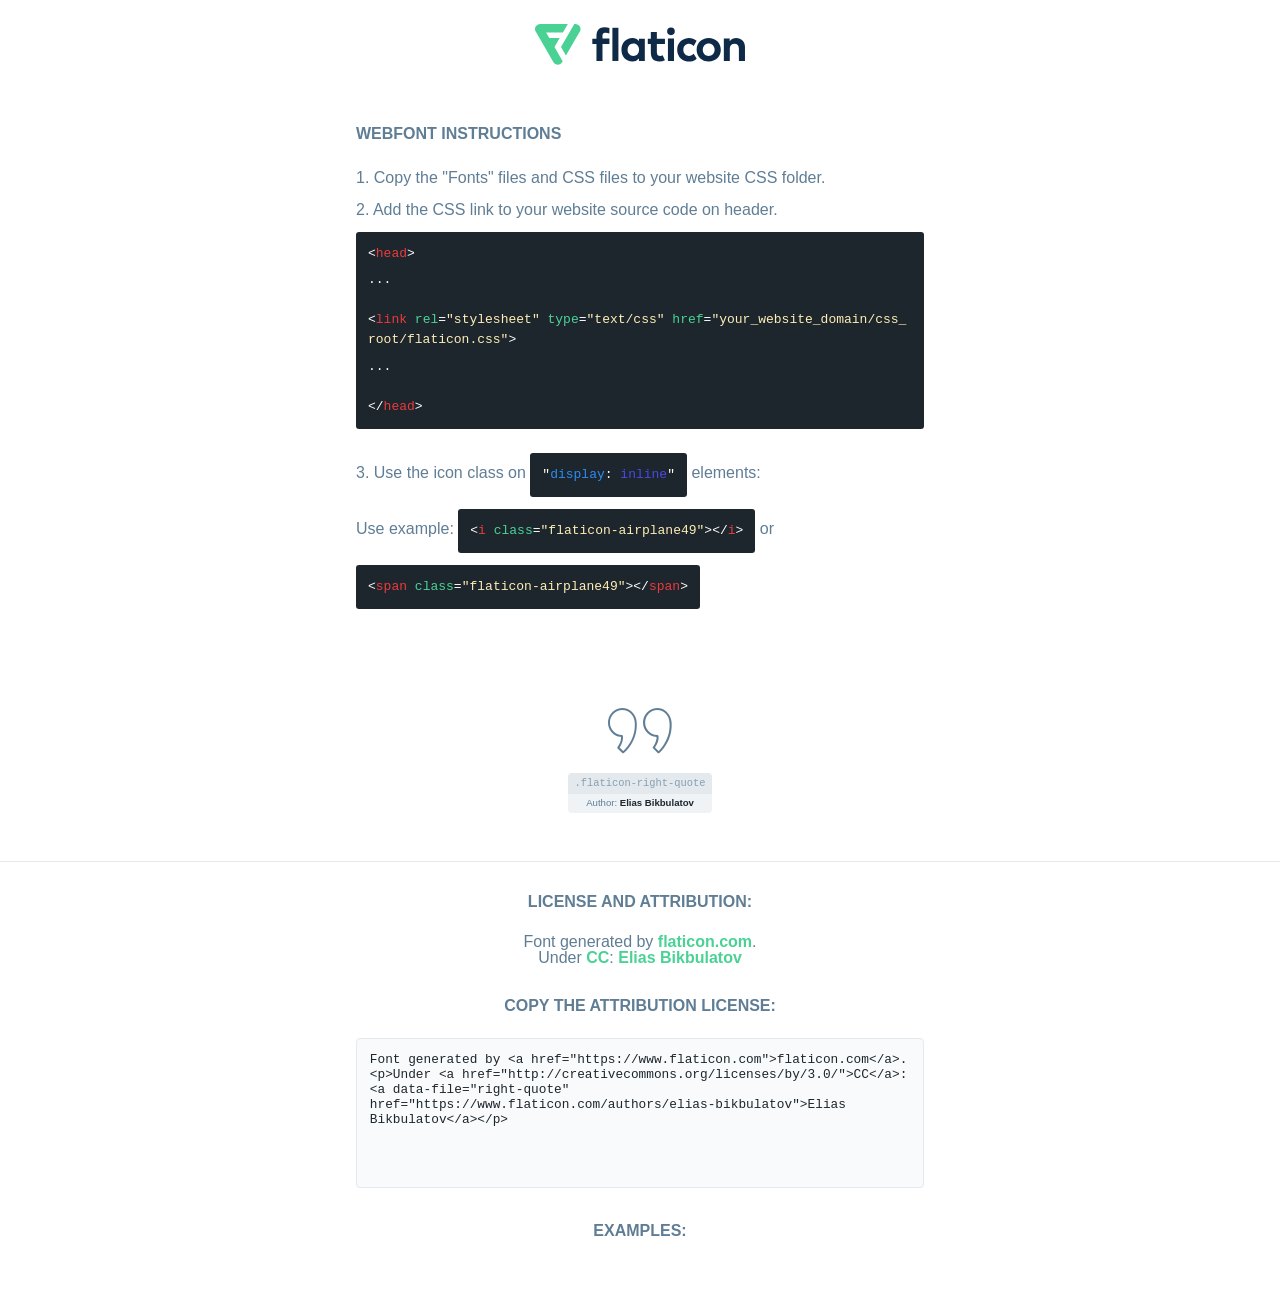
<file: assets/font/font/flaticon.html>
<!DOCTYPE html>
<html lang="en">
<head>
    <title>Flaticon Webfont</title>
    <link rel="stylesheet" type="text/css" href="flaticon.css"/>
    <meta charset="UTF-8">
    <style>
        html, body, div, span, applet, object, iframe,
        h1, h2, h3, h4, h5, h6, p, blockquote, pre,
        a, abbr, acronym, address, big, cite, code,
        del, dfn, em, img, ins, kbd, q, s, samp,
        small, strike, strong, sub, sup, tt, var,
        b, u, i, center,
        dl, dt, dd, ol, ul, li,
        fieldset, form, label, legend,
        table, caption, tbody, tfoot, thead, tr, th, td,
        article, aside, canvas, details, embed,
        figure, figcaption, footer, header, hgroup,
        menu, nav, output, ruby, section, summary,
        time, mark, audio, video {
            margin: 0;
            padding: 0;
            border: 0;
            font-size: 100%;
            font: inherit;
            vertical-align: baseline;
        }

        /* HTML5 display-role reset for older browsers */
        article, aside, details, figcaption, figure,
        footer, header, hgroup, menu, nav, section {
            display: block;
        }

        body {
            line-height: 1;
        }

        ol, ul {
            list-style: none;
        }

        blockquote, q {
            quotes: none;
        }

        blockquote:before, blockquote:after,
        q:before, q:after {
            content: '';
            content: none;
        }

        table {
            border-collapse: collapse;
            border-spacing: 0;
        }

        body {
            font-family: Helvetica, Arial, sans-serif;
            font-size: 16px;
            color: #5f7d95;
        }

        a {
            color: #4AD295;
            font-weight: bold;
            text-decoration: none;
        }

        * {
            -moz-box-sizing: border-box;
            -webkit-box-sizing: border-box;
            box-sizing: border-box;
            margin: 0;
            padding: 0;
        }

        [class^="flaticon-"]:before, [class*=" flaticon-"]:before, [class^="flaticon-"]:after, [class*=" flaticon-"]:after {
            font-family: Flaticon;
            font-size: 30px;
            font-style: normal;
            margin-left: 20px;
            color: #333;
        }

        .wrapper {
            max-width: 600px;
            margin: auto;
            padding: 0 1em;
        }

        .title {
            margin-bottom: 24px;
            text-transform: uppercase;
            font-weight: bold;
        }

        header {
            text-align: center;
            padding: 24px;
        }

        header .logo {
            width: 210px;
            height: auto;
            border: none;
            display: inline-block;
        }

        header strong {
            font-size: 28px;
            font-weight: 500;
            vertical-align: middle;
        }

        .demo {
            margin: 2em auto;
            line-height: 1.25em;
        }

        .demo ul li {
            margin-bottom: 12px;
        }

        .demo ul li code {
            background-color: #1D262D;
            border-radius: 3px;
            padding: 12px;
            display: inline-block;
            color: #fff;
            font-family: Consolas, Monaco, Lucida Console, Liberation Mono, DejaVu Sans Mono, Bitstream Vera Sans Mono, Courier New, monospace;
            font-weight: lighter;
            margin-top: 12px;
            font-size: 13px;
            word-break: break-all;
        }

        .demo ul li code .red {
            color: #EC3A3B;
        }

        .demo ul li code .green {
            color: #4AD295;
        }

        .demo ul li code .yellow {
            color: #FFEEB6;
        }

        .demo ul li code .blue {
            color: #2C8CF4;
        }

        .demo ul li code .purple {
            color: #4949E7;
        }

        .demo ul li code .dots {
            margin-top: 0.5em;
            display: block;
        }

        #glyphs {
            border-bottom: 1px solid #E3E9ED;
            padding: 2em 0;
            text-align: center;
        }

        .glyph {
            display: inline-block;
            width: 9em;
            margin: 1em;
            text-align: center;
            vertical-align: top;
            background: #FFF;
        }

        .glyph .flaticon {
            padding: 10px;
            display: block;
            font-family: "Flaticon";
            font-size: 64px;
            line-height: 1;
        }

        .glyph .flaticon:before {
            font-size: 64px;
            color: #5f7d95;
            margin-left: 0;
        }

        .class-name {
            font-size: 0.65em;
            background-color: #E3E9ED;
            color: #869FB2;
            border-radius: 4px 4px 0 0;
            padding: 0.5em;
            font-family: Consolas, Monaco, Lucida Console, Liberation Mono, DejaVu Sans Mono, Bitstream Vera Sans Mono, Courier New, monospace;
        }

        .author-name {
            font-size: 0.6em;
            background-color: #EFF3F6;
            border-top: 0;
            border-radius: 0 0 4px 4px;
            padding: 0.5em;
        }

        .author-name a {
            color: #1D262D;
        }

        .class-name:last-child {
            font-size: 10px;
            color: #888;
        }

        .class-name:last-child a {
            font-size: 10px;
            color: #555;
        }

        .glyph > input {
            display: block;
            width: 100px;
            margin: 5px auto;
            text-align: center;
            font-size: 12px;
            cursor: text;
        }

        .glyph > input.icon-input {
            font-family: "Flaticon";
            font-size: 16px;
            margin-bottom: 10px;
        }

        .attribution .title {
            margin-top: 2em;
        }

        .attribution textarea {
            background-color: #F8FAFB;
            color: #1D262D;
            padding: 1em;
            border: none;
            box-shadow: none;
            border: 1px solid #E3E9ED;
            border-radius: 4px;
            resize: none;
            width: 100%;
            height: 150px;
            font-size: 0.8em;
            font-family: Consolas, Monaco, Lucida Console, Liberation Mono, DejaVu Sans Mono, Bitstream Vera Sans Mono, Courier New, monospace;
            -webkit-appearance: none;
        }

        .attribution textarea:hover {
            border-color: #CFD9E0;
        }

        .attribution textarea:focus {
            border-color: #4AD295;
        }

        .iconsuse {
            margin: 2em auto;
            text-align: center;
            max-width: 1200px;
        }

        .iconsuse:after {
            content: '';
            display: table;
            clear: both;
        }

        .iconsuse .image {
            float: left;
            width: 25%;
            padding: 0 1em;
        }

        .iconsuse .image p {
            margin-bottom: 1em;
        }

        .iconsuse .image span {
            display: block;
            font-size: 0.65em;
            background-color: #222;
            color: #fff;
            border-radius: 4px;
            padding: 0.5em;
            color: #FFFF99;
            margin-top: 1em;
            font-family: Consolas, Monaco, Lucida Console, Liberation Mono, DejaVu Sans Mono, Bitstream Vera Sans Mono, Courier New, monospace;
        }

        .flaticon:before {
            color: #5f7d95;
        }

        #footer {
            text-align: center;
            background-color: #1D262D;
            color: #869FB2;
            padding: 12px;
            font-size: 14px;
        }

        #footer a {
            font-weight: normal;
        }

        @media (max-width: 960px) {
            .iconsuse .image {
                width: 50%;
            }
        }

        .preview {
            width: 100px;
            display: inline-block;
            margin: 10px;
        }

        .preview .inner {
            display: inline-block;
            width: 100%;
            text-align: center;
            background: #f5f5f5;
            -webkit-border-radius: 3px 3px 0 0;
            -moz-border-radius: 3px 3px 0 0;
            border-radius: 3px 3px 0 0;
        }

        .preview .inner  {
            line-height: 85px;
            font-size: 40px;
            color: #333;
        }

        .label {
            display: inline-block;
            width: 100%;
            box-sizing: border-box;
            padding: 5px;
            font-size: 10px;
            font-family: Monaco, monospace;
            color: #666;
            white-space: nowrap;
            overflow: hidden;
            text-overflow: ellipsis;
            background: #ddd;
            -webkit-border-radius: 0 0 3px 3px;
            -moz-border-radius: 0 0 3px 3px;
            border-radius: 0 0 3px 3px;
            color: #666;
        }
    </style>
</head>
<body>
    <header>
        <a href="https://www.flaticon.com/" target="_blank" class="logo">
            <svg xmlns="http://www.w3.org/2000/svg" viewBox="0 0 394.3 76.5">
                <path d="M156.6,69.4H145.3V7.1h11.3Z" style="fill:#0e2a47"/>
                <path d="M206.2,69.4h-11V64.8a15.4,15.4,0,0,1-12.6,5.7c-11.6,0-20.3-9.5-20.3-22.1s8.8-22.1,20.3-22.1a15.4,15.4,0,0,1,12.6,5.8V27.5h11Zm-32.4-21c0,6.4,4.2,11.6,10.8,11.6s10.8-4.9,10.8-11.6-4.4-11.6-10.8-11.6S173.9,42,173.9,48.4Z"
                      style="fill:#0e2a47"/>
                <path d="M262.5,13.7a7.2,7.2,0,0,1-14.4,0,7.2,7.2,0,1,1,14.4,0ZM261,69.4H249.6v-42H261Z"
                      style="fill:#0e2a47"/>
                <path id="_Trazado_" data-name="&lt;Trazado&gt;"
                      d="M139.6,17.8a16.6,16.6,0,0,0-8-1.4c-3.2.4-4.9,2-4.9,5.9v5.1h13V37.5h-13v32H115.4v-32h-7.8v-10h7.8V22.2c0-9.9,5.2-16.3,15-16.3a23.4,23.4,0,0,1,9.3,1.8Z"
                      style="fill:#0e2a47"/>
                <path d="M235.1,60c-3.5,0-6.3-1.9-6.3-7.1V37.5H244v-10H228.8V15H217.5V27.5h-5.7v10h5.7V53.7c0,10.9,5.3,16.8,15.7,16.8A22.9,22.9,0,0,0,244,68l-4.3-9.1A12.3,12.3,0,0,1,235.1,60Z"
                      style="fill:#0e2a47"/>
                <path d="M348.9,48.4c0,12.6-9.7,22.1-22.7,22.1s-22.7-9.4-22.7-22.1,9.6-22.1,22.7-22.1S348.9,35.8,348.9,48.4Zm-33.9,0c0,6.8,4.8,11.6,11.1,11.6s11.2-4.8,11.2-11.6-4.8-11.6-11.2-11.6S315.1,41.6,315.1,48.4Z"
                      style="fill:#0e2a47"/>
                <path d="M394.3,42.7V69.4H382.9V46.3c0-6.1-3-9.4-8.2-9.4s-8.9,3.2-8.9,9.5v23H354.6v-42h11v4.9c3-4.5,7.6-6.1,12.3-6.1C387.5,26.3,394.3,33,394.3,42.7Z"
                      style="fill:#0e2a47"/>
                <path d="M298,55.7h0a12.4,12.4,0,0,1-8.2,4.2h-.9l-1.8-.2a10,10,0,0,1-7.4-5.6,13.2,13.2,0,0,1-1.2-5.8,13,13,0,0,1,1.3-5.9,10.1,10.1,0,0,1,7.5-5.5h2.4a11.7,11.7,0,0,1,8.3,4.2l5.5-9.6a19.9,19.9,0,0,0-8.1-4.3,23.4,23.4,0,0,0-6.1-.8,25.2,25.2,0,0,0-7.5,1.1,20.9,20.9,0,0,0-8,4.6,21.9,21.9,0,0,0-6.8,16.4,21.9,21.9,0,0,0,6.7,16.3,20.9,20.9,0,0,0,8,4.6,25.2,25.2,0,0,0,7.7,1.2,23.6,23.6,0,0,0,6.2-.8,20,20,0,0,0,8.1-4.4Z"
                      style="fill:#0e2a47"/>
                <path d="M46.3,26.5H26.9L20.8,16H52.4L61.6,0H9.4A9.3,9.3,0,0,0,1.3,4.7a9.3,9.3,0,0,0,0,9.4L34.6,71.8a9.4,9.4,0,0,0,16.2,0l1.1-1.9L36.6,43.3Z"
                      style="fill:#4ad295"/>
                <path d="M84.2,4.7A9.3,9.3,0,0,0,76.1,0H73.8l-25,43.3,9.2,16L84.2,14A9.3,9.3,0,0,0,84.2,4.7Z"
                      style="fill:#4ad295"/>
            </svg>
        </a>
    </header>
    <section class="demo wrapper">

        <p class="title">Webfont Instructions</p>

        <ul>
            <li>
                <span class="num">1. </span>Copy the "Fonts" files and CSS files to your website CSS folder.
            </li>
            <li>
                <span class="num">2. </span>Add the CSS link to your website source code on header.
                <code class="big">
                    &lt;<span class="red">head</span>&gt;
                    <br/><span class="dots">...</span>
                    <br/>&lt;<span class="red">link</span> <span class="green">rel</span>=<span
                        class="yellow">"stylesheet"</span> <span class="green">type</span>=<span
                        class="yellow">"text/css"</span> <span class="green">href</span>=<span class="yellow">"your_website_domain/css_root/flaticon.css"</span>&gt;
                    <br/><span class="dots">...</span>
                    <br/>&lt;/<span class="red">head</span>&gt;
                </code>
            </li>

            <li>
                <p>
                    <span class="num">3. </span>Use the icon class on <code>"<span class="blue">display</span>:<span
                        class="purple"> inline</span>"</code> elements:
                    <br/>
                    Use example: <code>&lt;<span class="red">i</span> <span class="green">class</span>=<span class="yellow">&quot;flaticon-airplane49&quot;</span>&gt;&lt;/<span
                        class="red">i</span>&gt;</code> or <code>&lt;<span class="red">span</span> <span
                        class="green">class</span>=<span class="yellow">&quot;flaticon-airplane49&quot;</span>&gt;&lt;/<span
                        class="red">span</span>&gt;</code>
            </li>
        </ul>

    </section>
    <section id="glyphs">
            <div class="glyph">
                <i class="flaticon flaticon-right-quote"></i>
                <div class="class-name">.flaticon-right-quote</div>
                <div class="author-name">Author: <a data-file="right-quote" href="https://www.flaticon.com/authors/elias-bikbulatov">Elias Bikbulatov</a> </div>
            </div>

    </section>

    <section class="attribution wrapper"   style="text-align:center;">

        <div class="title">License and attribution:</div><div class="attrDiv">Font generated by <a href="https://www.flaticon.com">flaticon.com</a>. <div><p>Under <a href="http://creativecommons.org/licenses/by/3.0/">CC</a>: <a data-file="right-quote" href="https://www.flaticon.com/authors/elias-bikbulatov">Elias Bikbulatov</a></p>  </div>
        </div>
        <div class="title">Copy the Attribution License:</div>

        <textarea onclick="this.focus();this.select();">Font generated by &lt;a href=&quot;https://www.flaticon.com&quot;&gt;flaticon.com&lt;/a&gt;. <p>Under <a href="http://creativecommons.org/licenses/by/3.0/">CC</a>: <a data-file="right-quote" href="https://www.flaticon.com/authors/elias-bikbulatov">Elias Bikbulatov</a></p> 
        </textarea>

    </section>

    <section class="iconsuse">

        <div class="title">Examples:</div>
            <div class="image">
                <p>
                    <i
</file>
<file: assets/font/flaticon.css>
@charset "UTF-8";
@font-face {
  font-family: "flaticon";
  src: url("./flaticon.ttf?0de6de29f9ac1c00b85d515b64273e39") format("truetype"), url("./flaticon.woff?0de6de29f9ac1c00b85d515b64273e39") format("woff"), url("./flaticon.woff2?0de6de29f9ac1c00b85d515b64273e39") format("woff2"), url("./flaticon.eot?0de6de29f9ac1c00b85d515b64273e39#iefix") format("embedded-opentype"), url("./flaticon.svg?0de6de29f9ac1c00b85d515b64273e39#flaticon") format("svg");
}

i[class^="flaticon-"]:before, i[class*=" flaticon-"]:before {
  font-family: flaticon !important;
  font-style: normal;
  font-weight: normal !important;
  font-variant: normal;
  text-transform: none;
  line-height: 1;
  -webkit-font-smoothing: antialiased;
  -moz-osx-font-smoothing: grayscale;
}

.flaticon-agriculture:before {
  content: "";
}

.flaticon-idea:before {
  content: "";
}

.flaticon-reliability:before {
  content: "";
}

.flaticon-telephone:before {
  content: "";
}

.flaticon-guarantee:before {
  content: "";
}

.flaticon-user-experience:before {
  content: "";
}

.flaticon-talent:before {
  content: "";
}

.flaticon-responsibility:before {
  content: "";
}

.flaticon-loan:before {
  content: "";
}

.flaticon-money:before {
  content: "";
}

.flaticon-assets:before {
  content: "";
}

.flaticon-loan-1:before {
  content: "";
}

.flaticon-loan-2:before {
  content: "";
}

.flaticon-assets-1:before {
  content: "";
}

.flaticon-scholarship:before {
  content: "";
}

.flaticon-speed-1:before {
  content: "";
}
/*# sourceMappingURL=flaticon.css.map */
</file>
<file: assets/css/style.css>
body {
  font-family: 'Roboto', sans-serif;
}

#btn_default {
  background: #e83b3e;
  display: inline-block;
  color: white;
  text-decoration: none;
  font-weight: 500;
  padding: 10px 40px;
  border-radius: 5px;
  position: relative;
  overflow: hidden;
  z-index: 1;
}

#btn_default:hover::before {
  width: 100%;
  left: 0;
}

#btn_default::before {
  position: absolute;
  content: '';
  top: 0;
  right: 0;
  background: #000;
  width: 0%;
  height: 100%;
  -webkit-transition: 0.4s;
  transition: 0.4s;
  z-index: -1;
}


nav {
  background: #fff !important;
  padding: 15px 0 !important;
  /*============== (~ search bar design pure css ~) =================*/
}

nav #main_ul > li {
  position: relative;
}

nav #main_ul > li > a {
  text-transform: capitalize;
  font-weight: 500;
  color: #111;
  -webkit-transition: 0.4s;
  transition: 0.4s;
}

nav #main_ul > li > a:hover {
  color: #e83b3e;
}

nav #main_ul > li:hover > ul {
  top: 120%;
  opacity: 1;
  visibility: visible;
}

nav #main_ul > li > ul {
  display: block;
  -webkit-transition: all 0.4s ease-in-out;
  transition: all 0.4s ease-in-out;
  border-color: rgba(209, 209, 209, 0.274);
  width: 250px;
  top: 145%;
  opacity: 0;
  visibility: hidden;
  padding-bottom: 0;
  padding-top: 0;
  position: absolute !important;
}

nav #main_ul > li > ul li {
  border-bottom: 1px solid rgba(221, 221, 221, 0.192);
  position: relative;
}

nav #main_ul > li > ul li a {
  background: transparent;
  -webkit-transition: 0.4s;
  transition: 0.4s;
  padding: 10px;
  color: black !important;
}

nav #main_ul > li > ul li a:hover {
  letter-spacing: 1px;
  color: #e83b3e !important;
  background: rgba(221, 221, 221, 0.192);
}

nav #main_ul > li > ul li ul {
  display: block;
  left: -101%;
  width: 250px;
  padding: 0;
  -webkit-transition: all 0.4s ease-in-out;
  transition: all 0.4s ease-in-out;
  border-color: rgba(209, 209, 209, 0.274);
  top: 60%;
  opacity: 0;
  visibility: hidden;
}

nav #main_ul > li > ul li:hover ul {
  top: 0%;
  opacity: 1;
  visibility: visible;
}

nav .nav_right_div {
  margin-left: 20px;
  display: -webkit-box;
  display: -ms-flexbox;
  display: flex;
  -webkit-box-align: center;
      -ms-flex-align: center;
          align-items: center;
  position: relative;
}

nav .nav_right_div #search_icon a.input-group-text {
  -webkit-transition: 0.4s;
  transition: 0.4s;
  text-decoration: none;
}

nav .nav_right_div #search_icon a.input-group-text:hover {
  color: white;
  background: #e83b3e;
}

nav .nav_right_div #search_icon #search:checked + label i {
  opacity: 0;
  visibility: hidden;
  -webkit-transform: rotateZ(15deg);
          transform: rotateZ(15deg);
}

nav .nav_right_div #search_icon #search:checked + label::before {
  color: #e83b3e;
  opacity: 1;
  visibility: visible;
  -webkit-transform: rotateZ(90deg);
          transform: rotateZ(90deg);
}

nav .nav_right_div #search_icon #search:checked ~ .search_box {
  opacity: 1;
  visibility: visible;
  top: 128%;
}

nav .nav_right_div #search_icon label {
  text-align: center;
  width: 24px;
  position: relative;
  width: 30px;
  height: 30px;
}

nav .nav_right_div #search_icon label i {
  -webkit-transition: 0.4s;
  transition: 0.4s;
}

nav .nav_right_div #search_icon label::before {
  content: '\f00d';
  width: 100%;
  height: 100%;
  font-family: 'font awesome 5 free';
  font-weight: 600;
  font-size: 25px;
  position: absolute;
  top: -5px;
  left: -3px;
  -webkit-transition: 0.4s;
  transition: 0.4s;
  opacity: 0;
  visibility: hidden;
  cursor: pointer;
}

nav .nav_right_div #search_icon label .fa-search {
  font-size: 22px;
  color: #111;
  margin-right: 20px;
  display: inline-block;
  cursor: pointer;
  -webkit-transition: 0.4s;
  transition: 0.4s;
}

nav .nav_right_div #search_icon label .fa-search:hover {
  color: #e83b3e;
}

nav .nav_right_div #search_icon .search_box {
  width: 300px;
  background: white;
  padding: 20px;
  border-radius: 3px;
  left: -20px;
  top: 140%;
  opacity: 0;
  visibility: hidden;
  -webkit-transition: 0.4s;
  transition: 0.4s;
}

nav .nav_right_div #search_icon .search_box .form-control {
  -webkit-box-shadow: none;
          box-shadow: none;
  border-right: none;
}

nav .nav_right_div #search_icon .search_box .form-control:focus {
  border-color: #e83b3e;
}

nav .nav_right_div #search_icon .search_box .form-control:focus + a {
  border-color: #e83b3e;
}

nav .nav_right_div .contact_info div {
  padding: 0 5px;
}

nav .nav_right_div .contact_info div:first-child {
  width: 50px;
  margin-left: 15px;
  height: 100%;
  border-left: 1px solid rgba(196, 192, 192, 0.288);
  -webkit-box-pack: end;
      -ms-flex-pack: end;
          justify-content: flex-end;
  display: -webkit-box;
  display: -ms-flexbox;
  display: flex;
  -webkit-box-align: center;
      -ms-flex-align: center;
          align-items: center;
}

nav .nav_right_div .contact_info div:first-child i {
  font-size: 30px;
  color: #e83b3e;
  display: inline-block;
}

nav .nav_right_div .contact_info div:last-child {
  width: 170px;
  -webkit-box-sizing: border-box;
          box-sizing: border-box;
}

nav .nav_right_div .contact_info div:last-child span {
  color: #969696;
}

nav .nav_right_div .contact_info div:last-child a {
  text-decoration: none;
  color: #111;
  font-weight: 500;
  color: #333;
}

html {
  font-size: 16px;
}

/*============== (~ bannar section ~) =================*/
.banner_section {
  background: url(../img/main-banner2.jpg) no-repeat center center;
  background-attachment: fixed;
  height: 90vh;
}

.banner_section .banner_content {
  height: 85vh;
  display: -webkit-box;
  display: -ms-flexbox;
  display: flex;
  -webkit-box-orient: vertical;
  -webkit-box-direction: normal;
      -ms-flex-direction: column;
          flex-direction: column;
  -webkit-box-align: center;
      -ms-flex-align: center;
          align-items: center;
  -webkit-box-pack: center;
      -ms-flex-pack: center;
          justify-content: center;
  position: relative;
  width: 600px;
}

.banner_section .banner_content span {
  color: #e83b3e;
  display: block;
  font-size: 18px;
}

.banner_section .banner_content h1 {
  font-weight: 700;
  font-size: 3.7rem;
}

.banner_section .banner_content p {
  font-size: 1.1rem;
  font-weight: 400;
  color: #777;
}

.banner_section .banner_social_icon .social_main {
  display: -webkit-box;
  display: -ms-flexbox;
  display: flex;
  -webkit-box-orient: horizontal;
  -webkit-box-direction: normal;
      -ms-flex-direction: row;
          flex-direction: row;
  -webkit-box-align: center;
      -ms-flex-align: center;
          align-items: center;
}

.banner_section .banner_social_icon .social_main p {
  display: inline-block;
  margin-bottom: 0;
  color: #111;
}

.banner_section .banner_social_icon .social_main .divider {
  width: 40px;
  height: 1px;
  display: inline-block;
  background: #111;
  color: #e83b3e;
  margin: 0 15px;
}

.banner_section .banner_social_icon .social_main ul {
  display: inline-block;
  padding: 0;
  margin: 0;
}

.banner_section .banner_social_icon .social_main ul li {
  list-style: none;
  display: inline-block;
  margin-left: -4px;
  margin-right: 10px;
}

.banner_section .banner_social_icon .social_main ul li a {
  color: #111;
  display: block;
  -webkit-transition: 0.4s;
  transition: 0.4s;
}

.banner_section .banner_social_icon .social_main ul li a:hover {
  color: #e83b3e;
}

/*============== (~ partner_section ~) =================*/
img {
  max-width: 100%;
}

.partner_section {
  padding: 90px 0;
  border-bottom: 1px solid rgba(156, 154, 154, 0.192);
}

.partner_section .item {
  border: 1px solid #ddd;
  padding: 0 30px;
  height: 140px;
  overflow: hidden;
  display: -webkit-box;
  display: -ms-flexbox;
  display: flex;
  -webkit-box-orient: horizontal;
  -webkit-box-direction: normal;
      -ms-flex-direction: row;
          flex-direction: row;
  -ms-flex-wrap: wrap;
      flex-wrap: wrap;
  -webkit-box-align: center;
      -ms-flex-align: center;
          align-items: center;
  -webkit-transition: 0.4s;
  transition: 0.4s;
}

.partner_section .item img {
  width: 100%;
}

.partner_section .item:hover {
  border-color: red;
}

/*============== (~ about_section ~) =================*/
.about_section {
  padding: 100px 0;
}

.about_section .left_inner {
  position: relative;
}

.about_section .left_inner .about_popup_image {
  background: url(../img/shape.png);
  background-repeat: no-repeat;
  background-position: center center;
  background-size: contain;
  width: 196px;
  height: 196px;
  color: black;
  display: -webkit-box;
  display: -ms-flexbox;
  display: flex;
  -webkit-box-pack: center;
      -ms-flex-pack: center;
          justify-content: center;
  -webkit-box-align: center;
      -ms-flex-align: center;
          align-items: center;
  text-align: center;
  position: absolute;
  bottom: 5px;
  right: 57px;
  -webkit-user-select: none;
     -moz-user-select: none;
      -ms-user-select: none;
          user-select: none;
}

.about_section .left_inner .about_popup_image h1 {
  font-weight: 700;
  font-size: 4rem;
  color: #e83b3e;
}

.about_section .left_inner .about_popup_image span {
  font-size: 15px;
}

.about_section .right_iinner span {
  color: #e83b3e;
  display: block;
  font-size: 1rem;
  font-weight: 400;
}

.about_section .right_iinner h3 {
  font-size: 2.3rem;
  font-weight: 400;
  line-height: 50px;
  padding: 15px 30px 15px 0;
  color: #333;
  margin: 0;
}

.about_section .right_iinner p {
  font-size: 1rem;
  font-weight: 400;
  line-height: 33px;
  color: #666;
  margin-bottom: 10px;
}

.about_section .right_iinner h6 {
  margin: 0;
  color: #888;
  margin-bottom: 10px;
  font-size: 1.2rem;
  font-weight: 500;
}

.about_section .right_iinner ul {
  padding: 0;
  margin: 0;
  margin-bottom: 20px;
}

.about_section .right_iinner ul li {
  list-style: none;
  font-size: 1.1rem;
  line-height: 33px;
  color: #666;
}

.about_section .right_iinner ul li::before {
  content: '\f058';
  font-weight: 600;
  font-family: 'font awesome 5 free';
  margin-right: 10px;
  color: #e83b3e;
}

/*============== (~ why_people_choose_us ~) =================*/
.why_people_choose_us {
  padding: 100px 0;
  background: #f9fafb;
}

.why_people_choose_us .left_inner {
  margin: 10px 0;
  position: relative;
}

.why_people_choose_us .left_inner span {
  color: #e83b3e;
}

.why_people_choose_us .left_inner h2 {
  font-size: 2.4rem;
  font-weight: 500;
}

.why_people_choose_us .left_inner p {
  color: #777;
}

.why_people_choose_us .left_inner .image_inner {
  margin-top: 40px;
}

.why_people_choose_us .left_inner .image_inner .play_btn {
  position: absolute;
  bottom: 75px;
  right: 270px;
}

.why_people_choose_us .left_inner .image_inner .play_btn p {
  width: 75px;
  height: 75px;
  line-height: 75px;
  text-align: center;
  background: white;
  border-radius: 50%;
  display: block !important;
  position: relative;
  z-index: 1 !important;
}

@-webkit-keyframes btn_animetion {
  0%,
  35% {
    -webkit-transform: scale(0);
    transform: scale(0);
    opacity: 1;
  }
  50% {
    -webkit-transform: scale(1.5);
    transform: scale(1.5);
    opacity: 0.8;
  }
  100% {
    opacity: 0;
    -webkit-transform: scale(2);
    transform: scale(2);
  }
}

@keyframes btn_animetion {
  0%,
  35% {
    -webkit-transform: scale(0);
    transform: scale(0);
    opacity: 1;
  }
  50% {
    -webkit-transform: scale(1.5);
    transform: scale(1.5);
    opacity: 0.8;
  }
  100% {
    opacity: 0;
    -webkit-transform: scale(2);
    transform: scale(2);
  }
}

.why_people_choose_us .left_inner .image_inner .play_btn p::before {
  content: '';
  position: absolute;
  top: 0;
  left: 0;
  width: 100%;
  height: 100%;
  background: #e83b3e;
  border-radius: 50%;
  z-index: -1 !important;
  -webkit-animation: btn_animetion 1.6s ease-out infinite;
          animation: btn_animetion 1.6s ease-out infinite;
}

.why_people_choose_us .left_inner .image_inner .play_btn p i {
  font-size: 40px;
  display: block;
  line-height: 75px;
  color: #e83b3e;
}

.why_people_choose_us main {
  margin-top: 20px;
}

.why_people_choose_us main .item {
  text-align: center;
  padding: 30px 10px;
  margin: 16px 10px;
  position: relative;
  z-index: 1;
  overflow: hidden;
  background: #fff;
  -webkit-transition: 0.4s;
  transition: 0.4s;
}

.why_people_choose_us main .item::before {
  content: '';
  position: absolute;
  top: -230px !important;
  left: 0;
  width: 100%;
  height: 100%;
  background: #fdebeb;
  border-radius: 50%;
  z-index: -1;
}

.why_people_choose_us main .item:hover {
  cursor: pointer;
  -webkit-transform: translateY(-10px);
          transform: translateY(-10px);
}

.why_people_choose_us main .item:hover .icon {
  background: #e83b3e;
}

.why_people_choose_us main .item:hover .icon i {
  color: white;
}

.why_people_choose_us main .item .icon {
  width: 85px;
  height: 85px;
  border-radius: 50%;
  background: white;
  text-align: center;
  line-height: 98px;
  margin: auto;
  -webkit-transition: all 0.4s ease-in-out;
  transition: all 0.4s ease-in-out;
}

.why_people_choose_us main .item .icon i {
  font-size: 45px;
  display: block;
  color: #e83b3e;
  -webkit-transition: all 0.4s ease-in-out;
  transition: all 0.4s ease-in-out;
}

.why_people_choose_us main .item .item_content {
  padding: 20px 0 20px 0;
}

.why_people_choose_us main .item .item_content h3 {
  color: #555;
}

.why_people_choose_us main .item .item_content p {
  color: #888;
}

#marginn_up {
  margin-top: -1.5rem;
}

#marginn_down {
  margin-top: 1.5rem;
}

/*============== (~ contact_us_section ~) =================*/
.contact_us_section {
  padding: 100px 0;
}

.contact_us_section .title_section {
  text-align: center;
  margin: auto !important;
}

.contact_us_section .title_section span {
  color: #e83b3e;
  text-transform: uppercase;
  font-size: 15px;
  display: block;
}

.contact_us_section .title_section h1 {
  font-size: 35px;
  margin: 10px 0;
}

.contact_us_section .title_section p {
  color: #666;
}

.contact_us_section main {
  margin-top: 100px;
  display: -webkit-box;
  display: -ms-flexbox;
  display: flex;
  -webkit-box-align: center;
      -ms-flex-align: center;
          align-items: center;
}

.contact_us_section main .left_inner {
  margin: 0 0 30px 0;
  margin-right: 35px;
}

.contact_us_section main .left_inner h3 {
  font-weight: 400;
  font-size: 30px;
  line-height: 45px;
  margin-bottom: 35px;
}

.contact_us_section main .left_inner ul {
  padding: 0;
  margin: 0;
}

.contact_us_section main .left_inner ul li {
  list-style: none;
  padding-left: 35px;
  border-left: 1px solid #e83b3e;
  margin: 0;
  -webkit-box-sizing: border-box;
          box-sizing: border-box;
  position: relative;
  padding-bottom: 25px;
}

.contact_us_section main .left_inner ul li::before {
  content: attr(item);
  background: white;
  width: 40px;
  height: 40px;
  position: absolute;
  text-align: center;
  line-height: 40px;
  font-size: 23px;
  top: 0;
  color: #e83b3e;
  left: -20px;
  border-radius: 50%;
  border: 1px solid #e83b3e;
}

.contact_us_section main .left_inner ul li:last-child {
  border-left: none;
}

.contact_us_section main .left_inner ul li h2 {
  font-size: 25px;
  font-weight: 500;
}

.contact_us_section main .left_inner ul li p {
  margin-bottom: 0;
  font-size: 16px;
  color: #666;
  line-height: 30px;
}

.contact_us_section main .right_inner {
  margin-left: 30px;
}

.contact_us_section main .right_inner form {
  background: #fdebeb;
  padding: 40px 40px;
}

.contact_us_section main .right_inner form .form_title {
  text-align: center;
  margin: 0;
  margin-bottom: 15px;
}

.contact_us_section main .right_inner form .form_title span {
  font-weight: 400;
  color: #555;
  display: block;
  font-size: 20px;
}

.contact_us_section main .right_inner form .form_title h1 {
  font-size: 30px;
  font-weight: 500;
  color-interpolation-filters: #333;
}

.contact_us_section main .right_inner form .group input,
.contact_us_section main .right_inner form .group select {
  -webkit-box-shadow: none !important;
          box-shadow: none !important;
  padding: 13px;
  border: 1px solid transparent;
  -webkit-transition: 0.4s;
  transition: 0.4s;
}

.contact_us_section main .right_inner form .group input:focus,
.contact_us_section main .right_inner form .group select:focus {
  border: 1px solid #e83b3e;
}

/*============== (~ call_to_action ~) =================*/
.call_to_action .call_to_action_ininer {
  background: #e83b3e;
  color: #fff;
  padding: 40px 20px;
  border-radius: 5px;
}

.call_to_action .call_to_action_ininer .text h1 {
  font-size: 2.3rem;
  line-height: 50px;
}

.call_to_action .call_to_action_ininer .inner .icon {
  text-align: right;
  border-left: 1px solid rgba(221, 221, 221, 0.493);
}

.call_to_action .call_to_action_ininer .inner .icon i {
  width: 70px;
  height: 70px;
  display: inline-block;
  border-radius: 50%;
  background: #fff;
  color: #e83b3e;
  text-align: center;
  line-height: 86px;
  font-size: 2.3rem;
}

/*============== (~ our_company ~) =================*/
.our_company {
  padding: 100px;
}

.our_company .left_inner {
  margin-right: 20px;
}

.our_company .left_inner h1 {
  text-transform: capitalize;
  margin-bottom: 35px;
  font-size: 35px;
}

.our_company .left_inner .item .icon_inner i {
  color: #e83b3e;
  font-size: 50px;
}

.our_company .left_inner .item .content {
  padding-left: 20px;
}

.our_company .left_inner .item .content h3 {
  font-size: 24px;
}

.our_company .left_inner .item .content p {
  font-size: 17px;
  color: #777;
}

.our_company .company_image {
  margin-left: 30px;
  margin-top: 30px;
}

.our_company .company_image img {
  width: 100%;
  height: 100%;
}

/*============== (~ loans_section ~) =================*/
.loan_page_header_bg {
  background: url(../img/000.jpg) !important;
  background-repeat: no-repeat !important;
  background-size: cover !important;
  background-position: center 30% !important;
}

.loans_section {
  padding: 100px 0;
  background: #f9fafb;
}

.loans_section .title_section {
  text-align: center;
  margin: auto !important;
  padding-bottom: 100px;
}

.loans_section .title_section span {
  color: #e83b3e;
  text-transform: uppercase;
  font-size: 15px;
  display: block;
}

.loans_section .title_section h1 {
  font-size: 35px;
  margin: 10px 0;
}

.loans_section .title_section p {
  color: #666;
}

.loans_section .tab_btn {
  margin-bottom: 80px !important;
  position: relative !important;
}

.loans_section .tab_btn > button {
  display: inline-block;
  border: none;
  background: transparent;
  -webkit-box-sizing: content-box;
          box-sizing: content-box;
  width: 16.66%;
  height: 150px;
  text-indent: 0 !important;
  opacity: 1;
  border-bottom: 1px solid #ddd;
  margin: 0;
}

.loans_section .tab_btn > button > span {
  width: 80px;
  height: 80px;
  background: #fff;
  border-radius: 50%;
  line-height: 90px;
  text-align: center;
  font-size: 40px;
  display: inline-block;
  -webkit-box-shadow: 0 0 30px rgba(206, 204, 204, 0.425);
          box-shadow: 0 0 30px rgba(206, 204, 204, 0.425);
}

.loans_section .tab_btn > button p {
  font-weight: bold;
  text-align: center;
  font-size: 1.2rem;
  margin-top: 10px;
  margin-bottom: 40px;
}

.loans_section .tab_btn .active {
  border-bottom: 1px solid #e83b3e;
}

.loans_section .tab_btn .active span {
  color: #e83b3e !important;
}

.loans_section .tab_btn #next_prev_btn {
  position: absolute;
  width: 100%;
  height: 30px;
  bottom: -9px;
}

.loans_section .tab_btn #next_prev_btn button {
  height: 40px;
  width: 40px;
  border-radius: 50%;
  border: none;
  background: rgba(0, 0, 0, 0.411);
  -webkit-transition: 0.4s;
  transition: 0.4s;
}

.loans_section .tab_btn #next_prev_btn button:hover {
  background: #e83b3e;
  border: none;
}

.loans_section .right_inner h3 {
  color: #444;
  font-size: 1.4rem;
  margin-top: 30px;
}

.loans_section .right_inner p {
  color: #555;
  font-size: 1rem;
  line-height: 30px;
}

.loans_section .right_inner ul {
  padding: 0;
  margin: 0;
  list-style: none;
  position: relative;
}

.loans_section .right_inner ul li {
  padding-left: 20px;
  position: relative;
}

.loans_section .right_inner ul li::before {
  content: '';
  width: 9px !important;
  height: 9px !important;
  background: #e83b3e;
  border-radius: 50%;
  position: absolute;
  left: 0;
  bottom: 10px;
}

/*============== (~ our_clients_say ~) =================*/
.our_clients_say {
  padding: 100px 0;
}

.our_clients_say .title_section {
  text-align: center;
  margin: auto !important;
  margin-bottom: 100px !important;
}

.our_clients_say .title_section span {
  color: #e83b3e;
  text-transform: uppercase;
  font-size: 15px;
  display: block;
}

.our_clients_say .title_section h1 {
  font-size: 35px;
  margin: 10px 0;
}

.our_clients_say .title_section p {
  color: #666;
}

.our_clients_say .client_slider {
  position: relative !important;
}

.our_clients_say .client_slider .carousel-item {
  height: 550px !important;
}

.our_clients_say .client_slider .carousel-item .left_inner p {
  font-size: 1.2rem;
  line-height: 40px;
  text-align-last: left;
}

.our_clients_say .client_slider .carousel-item .left_inner a {
  display: inline-block;
  color: #e83b3e;
  text-decoration: none;
  -webkit-transition: 0.4s;
  transition: 0.4s;
}

.our_clients_say .client_slider .carousel-item .left_inner a:hover {
  color: #333;
}

.our_clients_say .client_slider .carousel-item .left_inner span {
  display: block;
}

.our_clients_say .client_slider .carousel-item .right-inner img {
  width: 100%;
  height: 100%;
}

.our_clients_say .client_slider .carousel-indicators {
  right: 0 !important;
  top: 0;
  left: 0;
  margin: auto;
  -webkit-box-orient: vertical;
  -webkit-box-direction: normal;
      -ms-flex-direction: column;
          flex-direction: column;
  -webkit-box-pack: center;
      -ms-flex-pack: center;
          justify-content: center;
  -webkit-box-align: end;
      -ms-flex-align: end;
          align-items: flex-end;
  width: 100%;
}

.our_clients_say .client_slider .carousel-indicators button {
  width: 20px;
  height: 20px;
  border: none;
  border-radius: 50%;
  margin-top: 10px;
  background: transparent;
  border: 1px solid #e83b3e;
  position: relative;
  overflow: hidden;
  opacity: 1;
}

.our_clients_say .client_slider .carousel-indicators button:hover::before {
  -webkit-transform: scale(0.5);
          transform: scale(0.5);
}

.our_clients_say .client_slider .carousel-indicators button::before {
  content: '';
  width: 100%;
  height: 100%;
  background: #e83b3e;
  position: absolute;
  top: 0;
  left: 0;
  -webkit-transform: scale(0);
          transform: scale(0);
  -webkit-transition: 0.4s;
  transition: 0.4s;
  border-radius: 50%;
}

.our_clients_say .client_slider .carousel-indicators .active::before {
  -webkit-transform: scale(0.5);
          transform: scale(0.5);
}

/*============== (~ team_member_section ~) =================*/
.team_member_section {
  padding: 100px 0;
  background: #fafbfc;
}

.team_member_section .title_section {
  text-align: center;
  margin: auto !important;
  margin-bottom: 100px !important;
}

.team_member_section .title_section span {
  color: #e83b3e;
  text-transform: uppercase;
  font-size: 15px;
  display: block;
}

.team_member_section .title_section h1 {
  font-size: 35px;
  margin: 10px 0;
}

.team_member_section .title_section p {
  color: #666;
}

.team_member_section main .item_inner {
  border: 1px solid #ddd;
}

.team_member_section main .item_inner .image_iinner {
  position: relative;
  width: 100%;
  height: 430px;
  overflow: hidden;
}

.team_member_section main .item_inner .image_iinner::before {
  content: '';
  position: absolute;
  top: 0;
  left: 0;
  width: 100%;
  height: 100%;
  background: rgba(0, 0, 0, 0.219);
  opacity: 0;
  visibility: hidden;
  -webkit-box-shadow: inset 0 0 140px black;
          box-shadow: inset 0 0 140px black;
  -webkit-transition: all 0.4s ease-in-out !important;
  transition: all 0.4s ease-in-out !important;
}

.team_member_section main .item_inner .image_iinner:hover::before {
  opacity: 1;
  visibility: visible;
  z-index: 1;
}

.team_member_section main .item_inner .image_iinner:hover img {
  -webkit-transform: scale(1.1);
          transform: scale(1.1);
}

.team_member_section main .item_inner .image_iinner:hover ul li {
  -webkit-transform: translateY(-39px);
          transform: translateY(-39px);
  opacity: 1;
  visibility: visible;
}

.team_member_section main .item_inner .image_iinner img {
  width: 100%;
  height: 100%;
  -webkit-transition: 0.4s;
  transition: 0.4s;
}

.team_member_section main .item_inner .image_iinner ul {
  padding: 0;
  margin: 0;
  position: absolute;
  bottom: 0;
  left: 0;
  text-align: center;
  width: 100%;
  height: 100%;
  display: -webkit-box;
  display: -ms-flexbox;
  display: flex;
  -webkit-box-orient: horizontal;
  -webkit-box-direction: normal;
      -ms-flex-direction: row;
          flex-direction: row;
  -webkit-box-align: end;
      -ms-flex-align: end;
          align-items: flex-end;
  -webkit-box-pack: center;
      -ms-flex-pack: center;
          justify-content: center;
  z-index: 2;
}

.team_member_section main .item_inner .image_iinner ul li {
  list-style: none;
  display: inline-block;
  margin: 0 5px;
  -webkit-transition: all 0.5s ease-in-out;
  transition: all 0.5s ease-in-out;
  -webkit-transform: translateY(39px);
          transform: translateY(39px);
  opacity: 0;
  visibility: hidden;
}

.team_member_section main .item_inner .image_iinner ul li:nth-child(2) {
  -webkit-transition-delay: 0.1s;
          transition-delay: 0.1s;
}

.team_member_section main .item_inner .image_iinner ul li:nth-child(3) {
  -webkit-transition-delay: 0.2s;
          transition-delay: 0.2s;
}

.team_member_section main .item_inner .image_iinner ul li:nth-child(4) {
  -webkit-transition-delay: 0.3s;
          transition-delay: 0.3s;
}

.team_member_section main .item_inner .image_iinner ul li a {
  display: block;
  width: 35px;
  height: 35px;
  background: #fff;
  border-radius: 50%;
  line-height: 35px;
  -webkit-transition: 0.4s;
  transition: 0.4s;
  color: #111;
  font-size: 1.1rem;
}

.team_member_section main .item_inner .image_iinner ul li a:hover {
  background: #e83b3e;
  color: #fff;
}

.team_member_section main .item_inner .person_inifo {
  text-align: center;
  padding: 25px 0;
}

.team_member_section main .item_inner .person_inifo a {
  text-decoration: none;
  color: #e83b3e;
  -webkit-transition: 0.4s;
  transition: 0.4s;
  display: block;
}

.team_member_section main .item_inner .person_inifo a:hover {
  letter-spacing: 0.5px;
}

.team_member_section main .item_inner .person_inifo p {
  margin: 0;
}

/*============== (~ blog_post_section ~) =================*/
.blog_post_section {
  padding: 100px 0;
}

.blog_post_section .title_section {
  text-align: center;
  margin: auto !important;
  margin-bottom: 100px !important;
}

.blog_post_section .title_section span {
  color: #e83b3e;
  text-transform: uppercase;
  font-size: 15px;
  display: block;
}

.blog_post_section .title_section h1 {
  font-size: 35px;
  margin: 10px 0;
}

.blog_post_section .title_section p {
  color: #666;
}

.blog_post_section .item_inner {
  margin: 20px 10px;
  border: 1px solid rgba(221, 221, 221, 0.411);
}

.blog_post_section .item_inner .image_inner {
  height: 270px;
  overflow: hidden;
  position: relative;
}

.blog_post_section .item_inner .image_inner::before {
  content: '';
  position: absolute;
  top: 0;
  left: 0;
  width: 100%;
  height: 100%;
  -webkit-box-shadow: inset 0 0 50px rgba(34, 34, 34, 0.514);
          box-shadow: inset 0 0 50px rgba(34, 34, 34, 0.514);
  -webkit-transition: 0.4s;
  transition: 0.4s;
  opacity: 0;
  visibility: hidden;
  z-index: 2;
}

.blog_post_section .item_inner .image_inner::after {
  content: '';
  position: absolute;
  top: 0;
  left: 0;
  width: 100%;
  height: 100%;
  -webkit-transition: 0.4s;
  transition: 0.4s;
  background: rgba(0, 0, 0, 0.185);
  opacity: 0;
  visibility: hidden;
  z-index: 2;
}

.blog_post_section .item_inner .image_inner:hover::before {
  visibility: visible;
  opacity: 2;
}

.blog_post_section .item_inner .image_inner:hover::after {
  visibility: visible;
  opacity: 1;
}

.blog_post_section .item_inner .image_inner:hover img {
  -webkit-transform: scale(1.1);
          transform: scale(1.1);
}

.blog_post_section .item_inner .image_inner img {
  width: 100%;
  height: 100%;
  -webkit-transition: 0.4s;
  transition: 0.4s;
}

.blog_post_section .item_inner .post_content {
  padding: 15px 5px;
}

.blog_post_section .item_inner .post_content > a {
  text-decoration: none;
  color: #e83b3e;
}

.blog_post_section .item_inner .post_content .inner > a {
  display: block;
  text-decoration: none;
}

.blog_post_section .item_inner .post_content .inner > a h1 {
  font-size: 1.7rem;
  line-height: 36px;
  font-weight: 500;
  color: #222;
  margin: 15px 0;
  -webkit-transition: 0.4s;
  transition: 0.4s;
}

.blog_post_section .item_inner .post_content .inner > a:hover h1 {
  color: #e83b3e;
}

.blog_post_section .item_inner .post_content .inner > a:hover + a {
  color: #e83b3e;
  letter-spacing: 1px;
}

.blog_post_section .item_inner .post_content .inner a {
  color: #222;
  -webkit-transition: 0.4s;
  transition: 0.4s;
  font-weight: 500;
  display: block;
}

.blog_post_section .item_inner .post_content .inner a:hover {
  color: #e83b3e;
}

footer {
  padding: 100px 0 0 0;
  background: #000;
  margin-top: 0 !important;
}

footer .item_one p {
  color: rgba(255, 255, 255, 0.808);
  margin-top: 10px;
  line-height: 28px;
}

footer .item_one .content_two strong {
  color: white;
}

footer .item_one ul {
  padding: 0;
  margin: 0;
  list-style: none;
  display: inline-block;
}

footer .item_one ul li {
  display: inline-block;
}

footer .item_one ul li a {
  color: #fff;
  display: block;
  padding: 0 8px;
  -webkit-transition: 0.4s;
  transition: 0.4s;
}

footer .item_one ul li a:hover {
  color: #e83b3e;
}

footer .item_two .title h3,
footer .item_three .title h3,
footer .item_fore .title h3 {
  color: #fff;
}

footer .item_two .title .hr,
footer .item_three .title .hr,
footer .item_fore .title .hr {
  width: 60px;
  height: 2px;
  background: #fff;
  margin-bottom: 10px;
}

footer .item_two .Quick_link ul,
footer .item_three .Quick_link ul,
footer .item_fore .Quick_link ul {
  padding: 0;
  margin: 0;
}

footer .item_two .Quick_link ul li,
footer .item_three .Quick_link ul li,
footer .item_fore .Quick_link ul li {
  list-style: none;
  padding: 5px 0;
}

footer .item_two .Quick_link ul li a,
footer .item_three .Quick_link ul li a,
footer .item_fore .Quick_link ul li a {
  text-decoration: none;
  color: #fff;
  -webkit-transition: 0.5s;
  transition: 0.5s;
  text-transform: capitalize;
  display: block;
}

footer .item_two .Quick_link ul li a:hover,
footer .item_three .Quick_link ul li a:hover,
footer .item_fore .Quick_link ul li a:hover {
  color: #e83b3e;
  letter-spacing: 1px;
}

footer .item_fore .location > div {
  margin: 5px 0;
}

footer .item_fore .location div li {
  list-style: none;
  color: #fff;
  margin: 5px;
}

footer .item_fore .location div li a {
  text-decoration: none;
  color: #fff;
  -webkit-transition: 0.4s;
  transition: 0.4s;
}

footer .item_fore .location div li a:hover {
  color: #e83b3e;
}

footer .item_fore .location div i {
  margin-top: 10px;
  color: #fff;
  display: block;
}

footer .copy_right_text {
  border-top: 1px solid rgba(221, 221, 221, 0.233);
  text-align: center;
  padding: 30px 0;
  margin-top: 60px;
}

footer .copy_right_text p {
  color: #666;
  margin: 0;
  font-weight: 500;
}

footer .copy_right_text p a {
  text-decoration: none;
  color: rgba(255, 255, 255, 0.603);
  text-decoration: none;
  -webkit-transition: 0.4s;
  transition: 0.4s;
}

footer .copy_right_text p a:hover {
  color: #e83b3e;
}

/*============== (~ page header design ~) =================*/
.page_header {
  background: url(../img/bg.jpg);
  height: 50vh;
  background-position: center 16%;
  background-repeat: no-repeat;
  position: relative;
  z-index: 1;
}

.page_header::after {
  content: '';
  position: absolute;
  top: 0;
  left: 0;
  width: 100%;
  height: 100%;
  background: rgba(255, 255, 255, 0.7);
  z-index: -1;
}

.page_header .breadcrump {
  background: transparent !important;
}

.page_header .breadcrump h2 {
  font-size: 3.1rem;
  text-align: center;
  display: block;
  color: #333;
}

.page_header .breadcrump ol {
  display: -webkit-box;
  display: -ms-flexbox;
  display: flex;
  -webkit-box-pack: center;
      -ms-flex-pack: center;
          justify-content: center;
  -webkit-box-align: center;
      -ms-flex-align: center;
          align-items: center;
  padding: 0;
}

.page_header .breadcrump ol li {
  font-size: 1.1rem;
  font-weight: 600;
  text-align: center;
  list-style: none;
  margin: 0 !important;
}

.page_header .breadcrump ol li a {
  text-decoration: none;
  color: #e83b3e;
}

/*============== (~ discuss_section ~) =================*/
.discuss_section {
  padding: 100px 0;
}

.discuss_section .title {
  text-align: center;
  margin: auto !important;
  margin-bottom: 80px !important;
}

.discuss_section .title span {
  color: #e83b3e;
  text-transform: uppercase;
  font-size: 15px;
  display: block;
}

.discuss_section .title h1 {
  font-size: 35px;
  margin: 10px 0;
}

.discuss_section .title p {
  color: #666;
}

.discuss_section .left_inner form {
  margin-right: 20px;
}

.discuss_section .left_inner form h4 {
  margin-bottom: 30px;
}

.discuss_section .left_inner form label {
  margin-top: 10px;
  font-weight: 600;
  color: #777;
}

.discuss_section .left_inner form input {
  padding: 12px;
  border-radius: 0 !important;
  -webkit-box-shadow: none !important;
          box-shadow: none !important;
}

.discuss_section .left_inner form textarea {
  height: 160px;
  -webkit-box-shadow: none !important;
          box-shadow: none !important;
  resize: none;
  border-radius: 0 !important;
}

.discuss_section .right_inner {
  margin-left: 30px;
}

.discuss_section .right_inner h4 {
  margin-bottom: 30px;
}

.discuss_section .right_inner ul {
  list-style: none;
  padding: 0;
  margin-bottom: 10px;
}

.discuss_section .right_inner ul h5 {
  margin: 0;
}

.discuss_section .right_inner ul h5 i {
  display: inline-block;
  color: #e83b3e;
  font-size: 30px;
  opacity: 0.7;
  margin-right: 20px;
  -webkit-transform: translateY(9px);
          transform: translateY(9px);
}

.discuss_section .right_inner ul li {
  margin-left: 48px !important;
  color: #666;
  font-weight: 400;
  font-size: 1rem;
  display: block;
}

.discuss_section .right_inner ul li a {
  text-decoration: none;
  display: inline-block;
  color: #666;
  -webkit-transform: 0.4s;
          transform: 0.4s;
}

.discuss_section .right_inner ul li a:hover {
  color: #e83b3e;
}

/*============== (~ google_map ~) =================*/
.google_map iframe {
  width: 100%;
  margin: 0 !important;
  padding: 0 !important;
  height: 80vh;
}

/*============== (~ funding page design ~) =================*/
.funding_page_header_bg {
  background: url(../img/bg-7.jpg) !important;
  background-position: center 16% !important;
}

.funding_page {
  padding: 100px 0;
}

.funding_page .section-title {
  text-align: center;
  margin: auto !important;
  margin-bottom: 70px !important;
}

.funding_page .section-title span {
  color: #e83b3e;
  text-transform: uppercase;
  font-size: 15px;
  display: block;
}

.funding_page .section-title h1 {
  font-size: 35px;
  margin: 10px 0;
}

.funding_page .section-title p {
  color: #666;
}

.funding_page .business_forward-area {
  position: relative;
  z-index: 1;
}

.funding_page .business_forward-area main .col-lg-4 {
  position: relative;
}

.funding_page .business_forward-area main .col-lg-4:first-child::after {
  content: url(../img/works-shape.png);
  position: absolute;
  right: -90px;
  bottom: 50%;
}

.funding_page .business_forward-area main .col-lg-4:last-child::before {
  content: url(../img/works-shape2.png);
  position: absolute;
  left: -90px;
  bottom: 50%;
}

.funding_page .business_forward-area main .business_forward-item {
  text-align: center;
  margin-bottom: 30px;
  position: relative;
}

.funding_page .business_forward-area main .business_forward-item h3 {
  font-size: 25px;
  margin-bottom: 0;
  line-height: 1.4;
}

.funding_page .business_forward-area main .business_forward-item .icon {
  margin-bottom: 20px;
}

.funding_page .business_forward-area main .business_forward-item .icon i {
  display: inline-block;
  height: 100px;
  width: 100px;
  line-height: 110px;
  background-color: #fff;
  font-size: 50px;
  color: #e73c3e;
  -webkit-box-shadow: 0 0 29px 0 rgba(102, 102, 102, 0.1);
  box-shadow: 0 0 29px 0 rgba(102, 102, 102, 0.1);
  text-align: center;
  border-radius: 50px;
  -webkit-transition: 0.4s;
  transition: 0.4s;
}

.funding_page .business_forward-area main .business_forward-item .icon i:hover {
  color: #fff;
  background: #e83b3e;
}

#befor_undow li::before {
  content: '';
  display: none;
}

#extra_design .icon {
  -webkit-user-select: none;
     -moz-user-select: none;
      -ms-user-select: none;
          user-select: none;
}

#extra_design .icon i {
  font-style: normal;
  display: block;
  position: relative;
  opacity: 0.5;
}

#extra_design .icon i b {
  font-size: 4rem;
  margin: 0;
  padding: 0;
  position: relative;
  top: -5px;
}

#extra_design .icon i span {
  position: absolute !important;
  font-size: 1.4rem !important;
  font-weight: 600;
  left: 0;
  right: 0;
  top: -5px;
  bottom: 0;
  margin: auto;
  color: #000;
}

#extra_design h3 {
  margin-top: 30px;
}

#bg {
  background: #f9fafb;
}

/*============== (~ blog page design ~) =================*/
.blog_page_design a {
  text-decoration: none;
  -webkit-transition: 0.5s;
  transition: 0.5s;
  color: #111;
}

.blog_page_design a:hover,
.blog_page_design a:focus {
  color: #e73c3e;
  text-decoration: none;
}

.blog_page_design .blog-area.bg-color {
  background-color: #fdfcf8;
}

.blog_page_design .blog-sidbar_widgets {
  -webkit-transition: 0.5s;
  transition: 0.5s;
  margin-bottom: 30px;
}

.blog_page_design .blog-sidbar_widgets .content {
  margin-top: 25px;
}

.blog_page_design .blog-sidbar_widgets .content span {
  font-size: 16px;
  color: #e73c3e;
  font-family: rubik, sans-serif;
}

.blog_page_design .blog-sidbar_widgets .content h3 {
  font-size: 25px;
  line-height: 1.4;
  -webkit-transition: 0.5s;
  transition: 0.5s;
  margin-top: 12px;
  margin-bottom: 14px;
}

.blog_page_design .blog-sidbar_widgets .content .blog-btn {
  font-size: 16px;
  font-family: rubik, sans-serif;
  color: #111;
  display: inline-block;
  font-weight: 500;
  -webkit-transition: 0.5s;
  transition: 0.5s;
}

.blog_page_design .blog-sidbar_widgets:hover .blog-btn {
  color: #e73c3e;
  letter-spacing: 1px;
}

.blog_page_design .single-blog {
  margin-bottom: 30px;
}

.blog_page_design .single-blog .post-meta {
  padding-left: 0;
  margin-top: 25px;
  margin-bottom: 16px;
}

.blog_page_design .single-blog .post-meta li {
  list-style-type: none;
  color: #606060;
  font-weight: 500;
  display: inline-block;
  margin-right: 20px;
}

.blog_page_design .single-blog .post-meta li:last-child {
  margin-right: 0;
}

.blog_page_design .single-blog .post-meta li i {
  color: #e73c3e;
  margin-right: 5px;
}

.blog_page_design .single-blog .post-meta li a {
  color: #606060;
}

.blog_page_design .single-blog .content h3 {
  font-size: 30px;
  margin-bottom: 14px;
}

.blog_page_design .single-blog .content p {
  margin-bottom: 0;
}

.blog_page_design .single-blog .content .blog-btn {
  margin-top: 20px;
}

.blog_page_design .widget-area .widget {
  margin-top: 35px;
}

.blog_page_design .widget-area .widget:first-child {
  margin-top: 0;
}

.blog_page_design .widget-area .widget .widget-title {
  border-bottom: 1px solid #e73c3e;
  padding-bottom: 10px;
  margin-bottom: 25px;
  text-transform: capitalize;
  position: relative;
  font-size: 25px;
}

.blog_page_design .widget-area .widget_search {
  -webkit-box-shadow: 0 0 29px 0 rgba(102, 102, 102, 0.1);
  box-shadow: 0 0 29px 0 rgba(102, 102, 102, 0.1);
  background-color: #fff;
  padding: 25px;
}

.blog_page_design .widget-area .widget_search form {
  position: relative;
}

.blog_page_design .widget-area .widget_search form label {
  display: block;
  margin-bottom: 0;
}

.blog_page_design .widget-area .widget_search form .screen-reader-text {
  display: none;
}

.blog_page_design .widget-area .widget_search form .search-field {
  background-color: transparent;
  height: 50px;
  padding: 6px 15px;
  border: 1px solid #ecf3ff;
  width: 100%;
  display: block;
  outline: 0;
  -webkit-transition: 0.5s;
  transition: 0.5s;
}

.blog_page_design .widget-area .widget_search form .search-field:focus {
  border-color: #ecf3ff;
  background-color: transparent;
}

.blog_page_design .widget-area .widget_search form button {
  position: absolute;
  right: 0;
  outline: 0;
  bottom: 0;
  height: 50px;
  width: 50px;
  line-height: 55px;
  z-index: 1;
  border: none;
  color: #fff;
  background-color: #e73c3e;
  -webkit-transition: 0.5s;
  transition: 0.5s;
  cursor: pointer;
}

.blog_page_design .widget-area .widget_search form button:hover {
  background-color: #111;
  color: #fff;
}

.blog_page_design .widget-area .widget_search form button i {
  font-size: 20px;
}

.blog_page_design .widget-area .widget_categories {
  -webkit-box-shadow: 0 0 29px 0 rgba(102, 102, 102, 0.1);
  box-shadow: 0 0 29px 0 rgba(102, 102, 102, 0.1);
  background-color: #fff;
  padding: 25px;
}

.blog_page_design .widget-area .widget_categories ul {
  padding-left: 0;
  margin-bottom: 0;
  list-style-type: none;
}

.blog_page_design .widget-area .widget_categories ul li {
  position: relative;
  margin-bottom: 12px;
  color: #606060;
  text-transform: capitalize;
  border-bottom: 1px solid #e7e7e7;
  padding-bottom: 10px;
  font-size: 16px;
  font-weight: 400;
  font-family: rubik, sans-serif;
}

.blog_page_design .widget-area .widget_categories ul li:last-child {
  margin-bottom: 0;
  padding-bottom: 0;
  border-bottom: none;
}

.blog_page_design .widget-area .widget_categories ul li a {
  color: #111;
  display: block;
}

.blog_page_design .widget-area .widget_categories ul li a:hover {
  color: #e60027;
  letter-spacing: 1px;
}

.blog_page_design .widget-area .widget_hours {
  -webkit-box-shadow: 0 0 29px 0 rgba(102, 102, 102, 0.1);
  box-shadow: 0 0 29px 0 rgba(102, 102, 102, 0.1);
  background-color: #fff;
  padding: 25px;
}

.blog_page_design .widget-area .widget_hours ul {
  padding-left: 0;
  margin-bottom: 0;
  list-style-type: none;
}

.blog_page_design .widget-area .widget_hours ul li {
  position: relative;
  margin-bottom: 12px;
  color: #606060;
  text-transform: capitalize;
  border-bottom: 1px solid #e7e7e7;
  padding-bottom: 10px;
  font-size: 16px;
  font-weight: 400;
  font-family: rubik, sans-serif;
}

.blog_page_design .widget-area .widget_hours ul li:last-child {
  margin-bottom: 0;
  padding-bottom: 0;
  border-bottom: none;
}

.blog_page_design .widget-area .widget_hours ul li a {
  color: #111;
  display: block;
}

.blog_page_design .widget-area .widget_hours ul li a:hover {
  color: #e60027;
  letter-spacing: 1px;
}

.blog_page_design .widget-area .widget_hours ul li span {
  float: right;
}

.blog_page_design .widget-area .widget_appointment {
  -webkit-box-shadow: 0 0 29px 0 rgba(102, 102, 102, 0.1);
  box-shadow: 0 0 29px 0 rgba(102, 102, 102, 0.1);
  background-color: #fff;
  padding: 25px;
}

.blog_page_design .widget-area .widget_appointment .form-group {
  margin-bottom: 15px;
}

.blog_page_design .widget-area .widget_appointment .form-group .form-control {
  background-color: #fff;
  border: 1px solid #e7e7e7;
  -webkit-box-shadow: unset;
  box-shadow: unset;
  height: 50px;
  border-radius: 2px;
  font-size: 16px;
  color: #e7e7e7;
}

.blog_page_design .widget-area .widget_appointment .form-group .list-unstyled {
  color: red;
  margin-top: 5px;
}

.blog_page_design .widget-area .widget_appointment .text-danger {
  color: #dc3545 !important;
  font-size: 20px !important;
  margin-top: 15px !important;
}

.blog_page_design .widget-area .widget_finix_posts_recent_post_thumbnail {
  -webkit-box-shadow: 0 0 29px 0 rgba(102, 102, 102, 0.1);
  box-shadow: 0 0 29px 0 rgba(102, 102, 102, 0.1);
  background-color: #fff;
  padding: 25px;
  position: relative;
  overflow: hidden;
}

.blog_page_design .widget-area .widget_finix_posts_recent_post_thumbnail .sidbar_widgets {
  overflow: hidden;
  margin-bottom: 20px;
}

.blog_page_design .widget-area .widget_finix_posts_recent_post_thumbnail .sidbar_widgets:last-child {
  margin-bottom: 0;
}

.blog_page_design .widget-area .widget_finix_posts_recent_post_thumbnail .sidbar_widgets .recent_post_thumbnail {
  float: left;
  height: 80px;
  overflow: hidden;
  position: relative;
  width: 80px;
  margin-right: 15px;
}

.blog_page_design .widget-area .widget_finix_posts_recent_post_thumbnail .sidbar_widgets .recent_post_thumbnail .fullimage {
  width: 80px;
  height: 80px;
  display: inline-block;
  background-size: cover !important;
  background-repeat: no-repeat;
  background-position: center center !important;
}

.blog_page_design .widget-area .widget_finix_posts_recent_post_thumbnail .sidbar_widgets .info {
  overflow: hidden;
  margin-top: 5px;
}

.blog_page_design .widget-area .widget_finix_posts_recent_post_thumbnail .sidbar_widgets .info time {
  display: block;
  color: #606060;
  text-transform: capitalize;
  margin-top: 5px;
  font-size: 14px;
  font-weight: 500;
}

.blog_page_design .widget-area .widget_finix_posts_recent_post_thumbnail .sidbar_widgets .info .title {
  margin-bottom: 0;
  line-height: 1.4;
  font-size: 16px;
  font-weight: 700;
}

.blog_page_design .widget-area .widget_finix_posts_recent_post_thumbnail .sidbar_widgets .info .title a {
  display: inline-block;
}

.blog_page_design .widget-area .widget_tag_cloud {
  -webkit-box-shadow: 0 0 29px 0 rgba(102, 102, 102, 0.1);
  box-shadow: 0 0 29px 0 rgba(102, 102, 102, 0.1);
  background-color: #fff;
  padding: 25px;
}

.blog_page_design .widget-area .tagcloud a {
  display: inline-block;
  color: #111;
  font-weight: 400;
  font-size: 14.5px !important;
  padding: 6px 12px;
  border: 1px solid #d7d7d7;
  background-color: transparent;
  color: #606060;
  margin-top: 8px;
  margin-right: 4px;
}

.blog_page_design .widget-area .tagcloud a:hover,
.blog_page_design .widget-area .tagcloud a:focus {
  color: #fff;
  background-color: #e73c3e;
  border-color: #e73c3e;
  border: 1px solid #e73c3e;
}

.blog_page_design .widget-area .widget_archives {
  -webkit-box-shadow: 0 0 29px 0 rgba(102, 102, 102, 0.1);
  box-shadow: 0 0 29px 0 rgba(102, 102, 102, 0.1);
  background-color: #fff;
  padding: 25px;
}

.blog_page_design .widget-area .widget_archives ul {
  padding-left: 0;
  margin-bottom: 0;
  list-style-type: none;
}

.blog_page_design .widget-area .widget_archives ul li {
  position: relative;
  margin-bottom: 12px;
  color: #606060;
  text-transform: capitalize;
  border-bottom: 1px solid #e7e7e7;
  padding-bottom: 10px;
  font-size: 16px;
  font-weight: 400;
}

.blog_page_design .check-text .list li a {
  color: #111;
  display: block;
}

.blog_page_design .check-text .list li a:hover {
  color: #e60027;
  letter-spacing: 1px;
}

.blog_page_design .inquiry-content {
  margin-bottom: 30px;
}

.blog_page_design .inquiry-content h3 {
  font-size: 36px;
  font-weight: 400;
  margin-bottom: 12px;
}

.blog_page_design .inquiry-content p {
  margin-bottom: 0;
}

.blog_page_design .inquiry-form .form-group {
  margin-bottom: 15px;
}

.blog_page_design .inquiry-form .form-group label {
  color: #606060 !important;
  font-family: rubik, sans-serif;
  font-weight: 400;
  margin-bottom: 5px;
}

.blog_page_design .inquiry-form .form-group .form-control {
  background-color: transparent;
  border: 1px solid #cbcbcc;
  -webkit-box-shadow: unset;
  box-shadow: unset;
  height: 50px;
  border-radius: 0;
  color: #cbcbcc;
  font-size: 16px;
}

.blog_page_design .inquiry-btn {
  margin-top: 20px;
}

.blog_page_design .our_pagination {
  margin-top: 20px;
}

.blog_page_design .our_pagination .page-numbers {
  width: 45px;
  height: 45px;
  margin: 0 3px;
  display: inline-block;
  background-color: #fff;
  line-height: 48px;
  color: #111;
  -webkit-box-shadow: 0 2px 10px 0 #d8dde6;
  box-shadow: 0 2px 10px 0 #d8dde6;
  text-align: center;
  font-size: 18px;
  font-weight: 700;
}

.blog_page_design .our_pagination .page-numbers.current,
.blog_page_design .our_pagination .page-numbers:hover,
.blog_page_design .our_pagination .page-numbers:focus {
  background: #e73c3e;
  color: #fff;
  -webkit-box-shadow: 0 2px 10px 0 #d8dde6;
  box-shadow: 0 2px 10px 0 #d8dde6;
}

.blog_page_design .our_pagination .page-numbers i {
  font-size: 30px;
  position: relative;
  top: 5px;
}

.blog_page_design .blog-details-desc .post-meta {
  padding-left: 0;
  margin-top: 25px;
  margin-bottom: 16px;
}

.blog_page_design .blog-details-desc .post-meta li {
  list-style-type: none;
  color: #606060;
  font-weight: 500;
  display: inline-block;
  margin-right: 20px;
}

.blog_page_design .blog-details-desc .post-meta li:last-child {
  margin-right: 0;
}

.blog_page_design .blog-details-desc .post-meta li i {
  color: #e73c3e;
  margin-right: 5px;
}

.blog_page_design .blog-details-desc .post-meta li a {
  color: #606060;
}

.blog_page_design .blog-details-desc .content h3 {
  font-size: 30px;
  margin-bottom: 14px;
}

.blog_page_design .blog-details-desc .content .blog-btn {
  margin-top: 20px;
}

.blog_page_design .blog-details-desc .desc-text {
  margin-top: 20px;
}

.blog_page_design .blog-details-desc .desc-text h3 {
  font-size: 25px;
  margin-bottom: 14px;
}

.blog_page_design .blog-details-desc .desc-text-one {
  margin-top: 20px;
}

.blog_page_design .blog-details-desc .desc-text-one h3 {
  font-size: 25px;
  margin-bottom: 14px;
}

.blog_page_design .blog-details-desc .div-share {
  margin-top: 30px;
}

.blog_page_design .blog-details-desc .div-share .social {
  padding-left: 0;
  list-style-type: none;
  background-color: #f9fafb;
  padding: 12px 25px;
  line-height: 1;
  margin-bottom: 0;
}

.blog_page_design .blog-details-desc .div-share .social li {
  display: inline-block;
  margin-right: 5px;
}

.blog_page_design .blog-details-desc .div-share .social li:last-child {
  margin-right: 0;
}

.blog_page_design .blog-details-desc .div-share .social li span {
  display: inline-block;
  margin-right: 2px;
  font-weight: 600;
  color: #333;
  position: relative;
  top: -5px;
}

.blog_page_design .blog-details-desc .div-share .social li a {
  font-size: 20px;
  color: #333;
}
/*# sourceMappingURL=style.css.map */
</file>
<file: assets/css/responsive.css>
@media (max-width: 1399.98px) {
  .loans_section .left_inner {
    text-align: center;
  }
  .partner_section {
    padding: 70px 0;
    border-bottom: 1px solid rgba(156, 154, 154, 0.192);
  }
  .why_people_choose_us main .item::before {
    top: -212px;
  }
}

@media (max-width: 1199.98px) {
  .our_clients_say .client_slider .carousel-item {
    height: 393px !important;
  }
  .left_inner.text-md-center.me-5 {
    margin: 0 !important;
  }
  .our_clients_say {
    padding: 60px 0;
  }
  .our_clients_say .left_inner {
    text-align: left;
  }
  h1.my-3.aos-init.aos-animate {
    color: #e83b3e;
  }
  .left_inner img {
    display: block;
    margin: auto;
  }
  .right_inner {
    margin-top: 75px;
  }
  .our_company .order_last {
    -webkit-box-ordinal-group: 3;
        -ms-flex-order: 2;
            order: 2;
  }
  .our_company .order_frist {
    -webkit-box-ordinal-group: 2;
        -ms-flex-order: 1;
            order: 1;
  }
  .our_company .item {
    text-align: left;
  }
  .call_to_action .call_to_action_ininer .text h1 {
    font-size: 2rem;
    line-height: 45px;
  }
  .call_to_action .call_to_action_ininer .inner .icon {
    text-align: right;
    padding-left: 50px;
    border-left: 1px solid rgba(221, 221, 221, 0.493);
  }
  .num h2 {
    font-size: 1.7rem;
    text-align: right;
  }
  .why_people_choose_us {
    -webkit-box-ordinal-group: 4;
        -ms-flex-order: 3;
            order: 3;
  }
  .why_people_choose_us .order_one {
    -webkit-box-ordinal-group: 2;
        -ms-flex-order: 1;
            order: 1;
  }
  .why_people_choose_us .order_two {
    -webkit-box-ordinal-group: 3;
        -ms-flex-order: 2;
            order: 2;
  }
  .why_people_choose_us .left_inner .image_inner .play_btn {
    position: absolute;
    bottom: 199px;
    right: 270px;
  }
  .blog_post_section .item_inner .post_content .inner > a h1 {
    font-size: 1rem;
    line-height: 25px;
  }
  .blog_post_section .item_inner .post_content .inner a {
    font-size: 0.9rem;
  }
  .blog_post_section {
    padding: 61px 0;
  }
  .blog_post_section .title_section {
    margin-bottom: 63px !important;
  }
  .team_member_section {
    padding: 54px 0;
    background: #fafbfc;
  }
  .team_member_section .title_section {
    margin-bottom: 59px !important;
  }
  nav #main_ul > li > a {
    font-size: 0.9rem;
  }
  nav #btn_default {
    font-weight: 500;
    padding: 11px 11px;
    font-size: 0.9rem;
  }
  nav .nav_right_div .contact_info div:last-child a {
    font-size: 0.9rem;
  }
  nav .nav_right_div .contact_info div:first-child i {
    font-size: 29px;
  }
  nav .nav_right_div .contact_info div:first-child {
    margin-left: 3px;
  }
  a.navbar-brand img {
    width: 116px;
  }
  nav #main_ul > li {
    position: relative;
    top: 6px;
  }
  nav .nav_right_div #search_icon label .fa-search {
    margin-top: 6px;
  }
  nav .nav_right_div .contact_info div:last-child {
    width: 155px;
  }
  nav #btn_default {
    font-weight: 500;
    padding: 8px 23px;
    font-size: 0.9rem;
    margin-top: 6px;
  }
  .banner_section {
    background: url(../img/main-banner2.jpg) no-repeat center center;
    background-attachment: fixed;
    height: 90vh;
    background-position: -710px center;
  }
  h1.my-3.aos-init.aos-animate {
    font-size: 3rem;
  }
  .funding .right_iinner h3.aos-init.aos-animate {
    font-size: 28px !important;
    line-height: 42px !important;
  }
  .about_section {
    padding: 20px 0;
  }
  #its_for_mobile {
    margin-top: 40px !important;
  }
  #its_for_mobile .one {
    -webkit-box-ordinal-group: 2 !important;
        -ms-flex-order: 1 !important;
            order: 1 !important;
    text-align: center;
    margin-bottom: 30px;
  }
  #its_for_mobile .two {
    -webkit-box-ordinal-group: 3;
        -ms-flex-order: 2;
            order: 2;
  }
  .contact_us_section main .left_inner {
    margin-right: 0;
  }
  section.business_forward-area.pt-100.pb-70 {
    display: none;
  }
  div.funding_page#bg {
    display: none;
  }
  .about_section {
    padding: 50px 0 20px 0;
    background: #f9fafb;
  }
  footer .item_two .Quick_link ul li,
  footer .item_three .Quick_link ul li,
  footer .item_fore .Quick_link ul li,
  .location li {
    list-style: none;
    padding: 2px 0;
    font-size: 14px;
  }
  footer .location li {
    margin: 0;
  }
  footer .location li a {
    margin: 0;
  }
}

@media (max-width: 991.98px) {
  nav .nav_right_div {
    display: none !important;
  }
  .partner_section {
    display: none;
  }
  ul#main_ul li:hover ul {
    opacity: 1;
    visibility: visible;
    display: block !important;
  }
  ul#main_ul li ul {
    display: none !important;
    opacity: 0;
    visibility: hidden;
    position: absolute;
    -webkit-transform: translateY(0) !important;
            transform: translateY(0) !important;
  }
  ul#main_ul li ul li ul {
    left: 100%;
  }
  .call_to_action .call_to_action_ininer .text h1 {
    font-size: 1.5rem;
    line-height: 35px;
  }
  aside#secondary {
    margin: 46px 0;
  }
  .funding_page .business_forward-area main .col-lg-4:last-child::before {
    bottom: 70%;
    z-index: -1;
  }
  .discuss_section .right_inner {
    margin-left: 30px;
    display: none;
  }
  .google_map iframe {
    width: 100%;
    margin: 0 !important;
    padding: 0 !important;
    height: 48vh;
  }
  .num h2 {
    font-size: 1.4rem;
    margin-bottom: 0;
  }
  .loans_section .right_inner {
    margin-top: 60px;
  }
  .call_to_action .call_to_action_ininer .inner .icon i {
    width: 55px;
    height: 55px;
    line-height: 70px;
    font-size: 2rem;
  }
  .call_to_action .call_to_action_ininer .inner {
    overflow: hidden;
  }
  .call_to_action .call_to_action_ininer .inner .icon {
    text-align: left;
    border-left: 1px solid rgba(221, 221, 221, 0.205);
  }
  .our_company {
    padding: 78px 0;
  }
  .our_company .company_image {
    margin-left: 30px;
    margin-top: 52px;
  }
  .loans_section .tab_btn > button p {
    margin-bottom: 20px;
    font-size: 0.8rem;
  }
  .loans_section .tab_btn > button > span {
    width: 70px;
    height: 70px;
    line-height: 81px;
    font-size: 33px;
  }
  .loans_section .tab_btn #next_prev_btn button {
    height: 35px;
    width: 35px;
  }
  .carousel-control-next-icon,
  .carousel-control-prev-icon {
    display: inline-block;
    width: 1.3rem;
  }
  .loans_section .tab_btn #next_prev_btn {
    bottom: -12px;
  }
  .loans_section .title_section {
    padding-bottom: 55px;
  }
  .our_company {
    overflow-x: hidden;
  }
  .our_company .order_frist {
    -webkit-box-ordinal-group: 2;
        -ms-flex-order: 1;
            order: 1;
  }
  .our_company .order_last {
    -webkit-box-ordinal-group: 3;
        -ms-flex-order: 2;
            order: 2;
  }
  .our_clients_say {
    padding-bottom: 0;
  }
  .our_clients_say .order_frist {
    -webkit-box-ordinal-group: 2;
        -ms-flex-order: 1;
            order: 1;
  }
  .our_clients_say .order_last {
    -webkit-box-ordinal-group: 3;
        -ms-flex-order: 2;
            order: 2;
  }
  .client_content_main_div {
    height: 100%;
  }
  .our_clients_say .client_slider .carousel-item {
    height: 893px !important;
  }
  .our_clients_say .client_slider .carousel-item .left_inner {
    margin-top: 60px;
  }
  .loans_section {
    padding: 62px 0;
  }
  .call_to_action .call_to_action_ininer .inner .icon i {
    width: 55px;
    height: 55px;
    line-height: 70px;
    font-size: 2rem;
    position: relative;
    left: -48px;
  }
  .discuss_section {
    padding: 55px 0;
  }
  .left_inner.w-75 {
    width: 100% !important;
  }
  .discuss_section .left_inner form h4 {
    margin-bottom: 5px;
  }
  .discuss_section .title {
    width: 75% !important;
  }
  .why_people_choose_us {
    padding-bottom: 60px !important;
  }
  .funding .right_iinner h3.aos-init.aos-animate {
    font-size: 26px !important;
    line-height: 39px !important;
  }
  .discuss_section .title {
    width: 100% !important;
  }
}

@media (max-width: 768px) {
  .contact_us_section main .right_inner {
    margin-left: 0;
  }
  .banner_section {
    background-attachment: scroll;
  }
  html {
    font-size: 14px;
  }
  .discuss_section .title h1 {
    font-size: 25px;
    margin: 10px 0;
  }
  .call_to_action .call_to_action_ininer {
    display: none;
  }
  .our_company {
    padding-top: 0;
  }
  .loans_section .tab_btn > button > span {
    width: 60px;
    height: 60px;
    line-height: 71px;
    font-size: 28px;
  }
  .item_fore {
    display: none;
  }
  .banner_section {
    height: 70vh;
    background-position: -1000px center;
    overflow: hidden;
  }
  h1.my-3.aos-init.aos-animate {
    color: #fff;
  }
  p.aos-init.aos-animate {
    color: #ddd;
  }
  .banner_section .banner_social_icon .social_main ul li a {
    color: red;
  }
  .banner_section .banner_social_icon .social_main p {
    color: red;
  }
  .banner_section .banner_social_icon .social_main .divider {
    background: red;
  }
  .content_div {
    width: 483px;
    display: none;
  }
  .team_member_section .item_inner {
    margin: 5px 68px;
  }
  .funding_page .business_forward-area main .business_forward-item {
    border: 1px solid #ddd;
    -webkit-transition: 0.4s;
    transition: 0.4s;
    padding: 30px;
  }
  .funding_page .business_forward-area main .business_forward-item:hover {
    border: 1px solid #eb3e3e;
  }
  .funding_page .business_forward-area main .business_forward-item:hover .icon i {
    color: #fff;
    background: #eb3e3e;
  }
  .funding_page .business_forward-area main .business_forward-item .icon i {
    -webkit-box-shadow: none;
            box-shadow: none;
  }
  .funding_page .business_forward-area main .business_forward-item h3 {
    color: #666;
  }
  .funding_page .business_forward-area main .col-lg-4:first-child::after {
    display: none;
  }
  .funding_page .business_forward-area main .col-lg-4:last-child::before {
    display: none;
  }
  .discuss_section .title h2 {
    line-height: 32px !important;
  }
  .discuss_section {
    padding: 55px 0;
  }
  .left_inner.w-75 {
    width: 100% !important;
  }
  .discuss_section .left_inner form h4 {
    margin-bottom: 5px;
  }
  .funding_page {
    padding-bottom: 41px;
  }
  p.aos-init.aos-animate {
    color: #666;
  }
  .discuss_section .title {
    width: 100% !important;
  }
  .about_section {
    overflow-x: hidden;
  }
  .why_people_choose_us .left_inner .image_inner .play_btn {
    position: absolute;
    bottom: 189px;
    right: 170px;
  }
  .contact_us_section {
    padding: 80px 0 30px 0;
  }
}

.blog_page_design .single-blog {
  margin: 30px 0 !important;
}
.about_section {
	padding: 50px 25px 20px 25px;
	
}
.why_people_choose_us main .item::before {

	top: -147px;

}

@media (max-width: 575.98px) {
   .loans_section .tab_btn > button > span {
        width: 47px;
        height: 47px;
        line-height: 54px;
        font-size: 23px;
    }
    .loans_section .tab_btn > button{
          height: 100px;
    }
    .loans_section .tab_btn > button > p{
        display: none;
    }
  footer .col-lg-3.col-md-4.col-sm-6 {
    width: 50%;
    float: left;
    margin-top: 40px;
  }
  .about_section .right_iinner {
    margin-top: 40px;
  }
  .why_people_choose_us main .item {
    margin: 16px 47px;
  }
  .why_people_choose_us main .item::before {
    top: -193px;
    left: 40px;
    width: 80%;
  }
  .banner_section {
    background-position: -1230px -41px;
    background-attachment: scroll;
    height: 57vh;
    overflow: hidden;
  }
  .about_section .left_inner .about_popup_image {
    width: 163px;
    height: 163px;
  }
  .about_section .left_inner .about_popup_image span {
    font-size: 11px;
  }
  .about_section .left_inner .about_popup_image h1 {
    font-size: 3rem;
  }
  .why_people_choose_us .left_inner .image_inner .play_btn {
    position: absolute;
    bottom: 189px;
    right: 170px;
  }
  .why_people_choose_us .left_inner {
    padding: 0 25px;
  }
  .contact_us_section {
    padding: 80px 25px 30px 25px;
  }
  .our_company {
    padding: 0 25px;
  }
  .carousel-inner {
    padding: 0 25px;
  }
  footer {
    padding: 100px 25px;

  }

}

@media all and (max-width: 546px) {
  .about_section .left_inner .about_popup_image {
    display: none !important;
  }
  .why_people_choose_us .left_inner .image_inner .play_btn {
    display: none !important;
  }
  .why_people_choose_us main .item::before {
    top: -174px;
    left: 40px;
    width: 80%;
  }
}

@media all and (max-width: 430px){
  .why_people_choose_us main .item::before {
   
    left: 33px;
    width: 80%;
  }
}

@media all and (max-width: 361px) {
  .team_member_section .item_inner {
    margin: 24px !important;
  }
  .about_section .left_inner .about_popup_image {
    display: none !important;
  }
  .why_people_choose_us .left_inner .image_inner .play_btn {
    display: none !important;
  }
  .image_iinner {
    position: relative;
    width: 100%;
    height: 250px;
    overflow: hidden;
  }
  .our_clients_say .client_slider .carousel-item {
    height: 694px !important;
  }
  .why_people_choose_us main .item::before {
    top: -174px;
    left: 34px;
    width: 74%;
  }
}
/*# sourceMappingURL=responsive.css.map */
</file>
<file: assets/font/font/flaticon.css>
@charset "UTF-8";
@font-face {
  font-family: "flaticon";
  src: url("./flaticon.ttf?b0240d6b966c9459e9d60a9845743fec") format("truetype"), url("./flaticon.woff?b0240d6b966c9459e9d60a9845743fec") format("woff"), url("./flaticon.woff2?b0240d6b966c9459e9d60a9845743fec") format("woff2"), url("./flaticon.eot?b0240d6b966c9459e9d60a9845743fec#iefix") format("embedded-opentype"), url("./flaticon.svg?b0240d6b966c9459e9d60a9845743fec#flaticon") format("svg");
}

i[class^="flaticon-"]:before, i[class*=" flaticon-"]:before {
  font-family: flaticon !important;
  font-style: normal;
  font-weight: normal !important;
  font-variant: normal;
  text-transform: none;
  line-height: 1;
  -webkit-font-smoothing: antialiased;
  -moz-osx-font-smoothing: grayscale;
}

.flaticon-right-quote:before {
  content: "";
}
/*# sourceMappingURL=flaticon.css.map */
</file>
